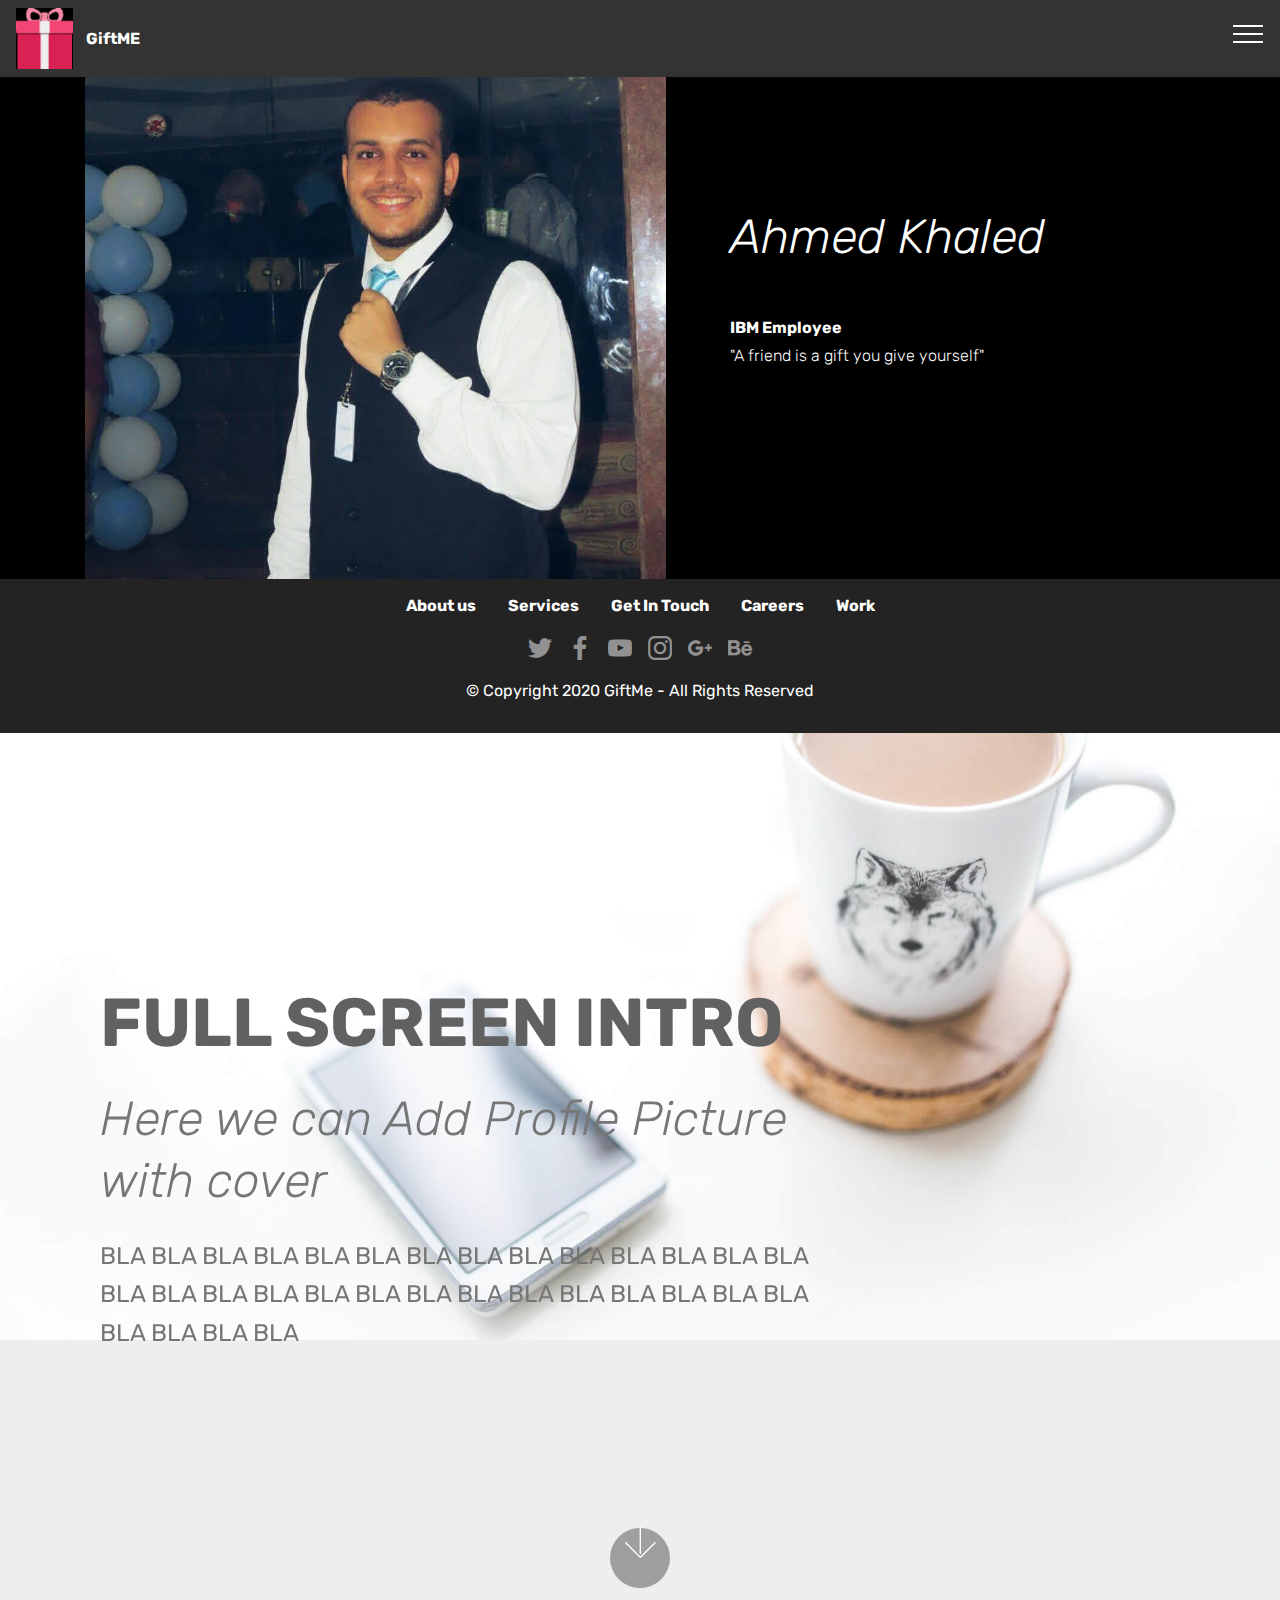
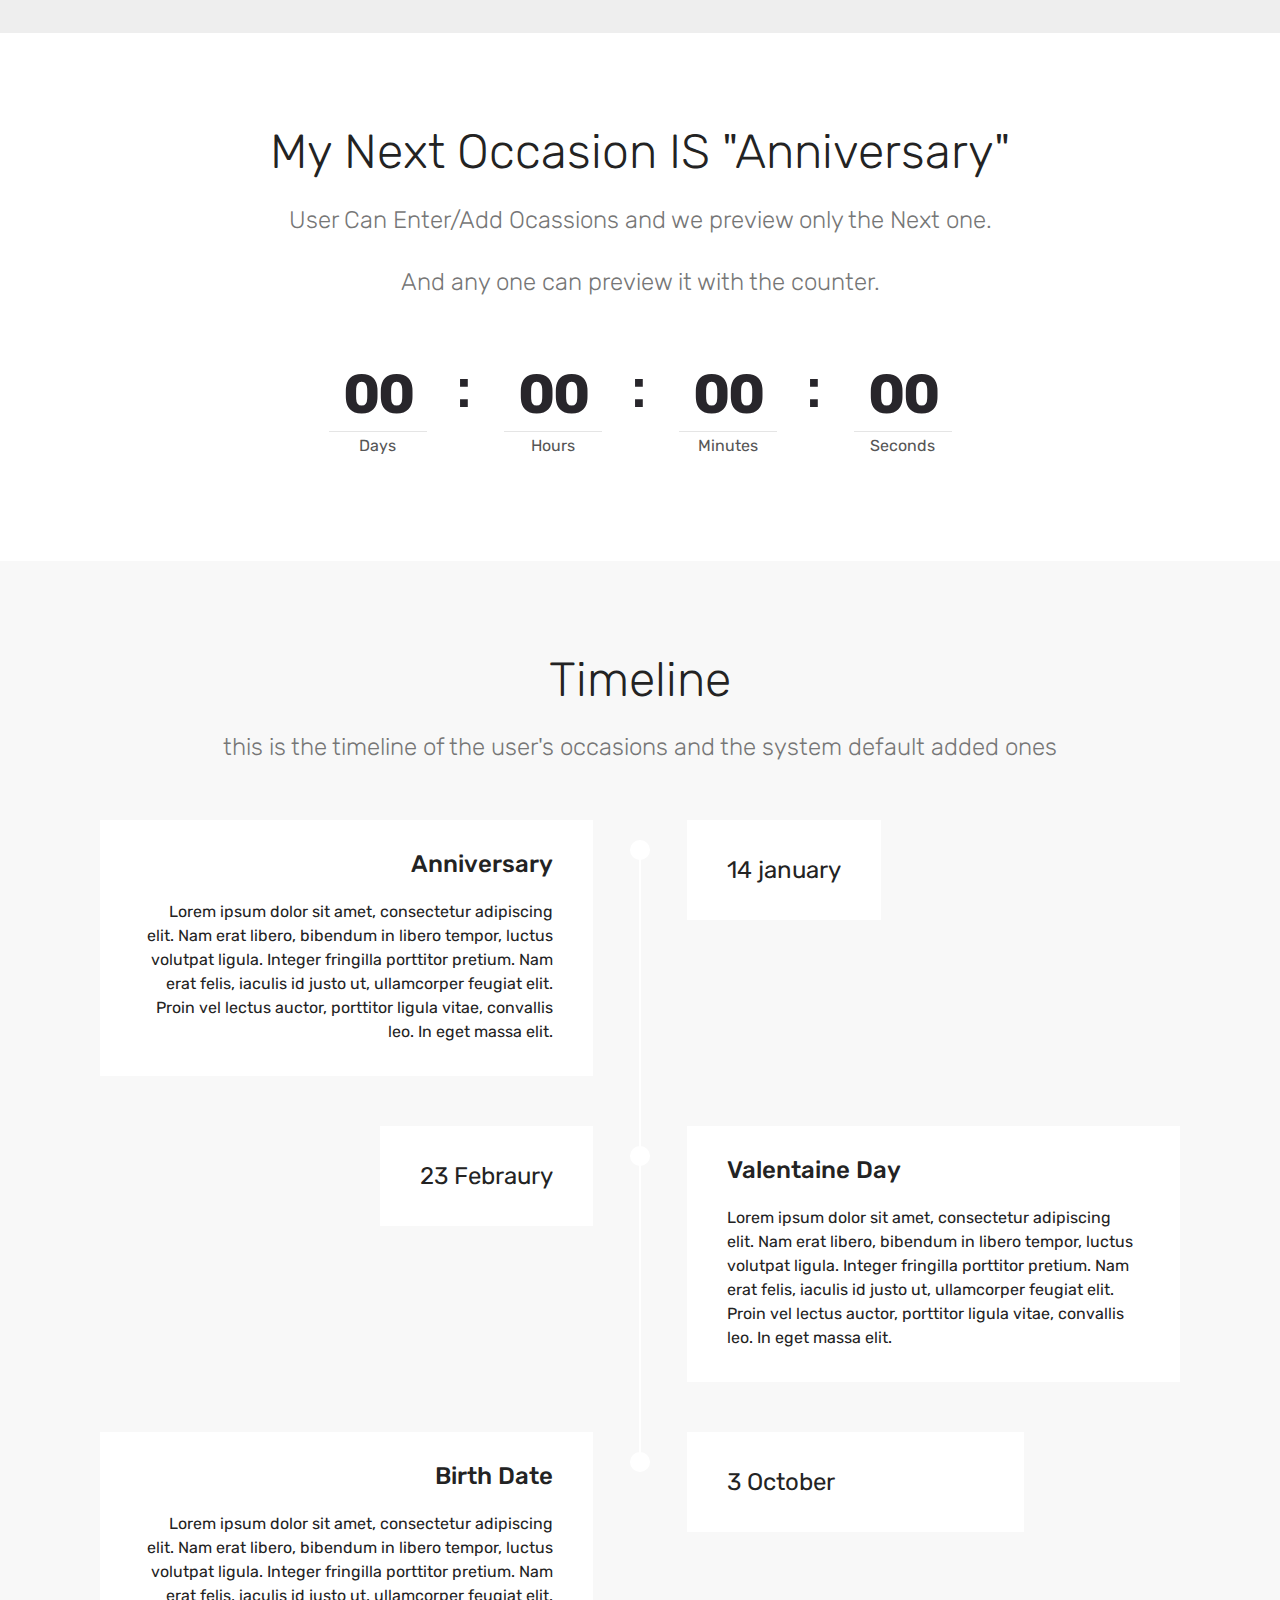
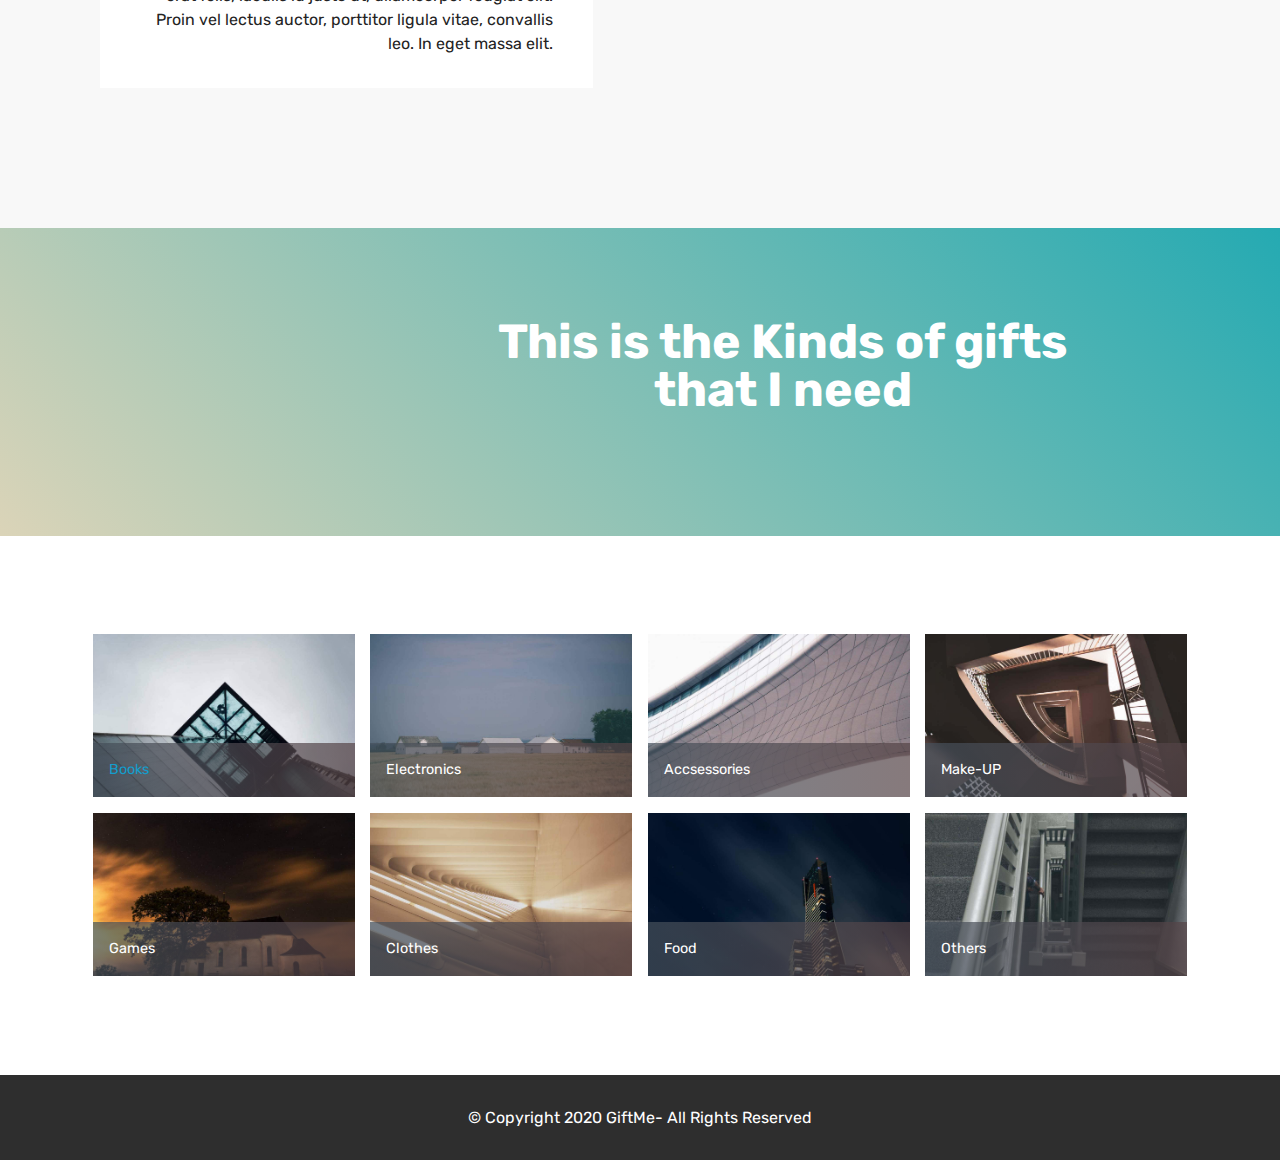
<file: Project Files/index.html>
<!DOCTYPE html>
<html >
<head>
  <!-- -->
  <meta charset="UTF-8">
  <meta http-equiv="X-UA-Compatible" content="IE=edge">
  <meta name="generator" content="Mobirise v4.8.2, mobirise.com">
  <meta name="viewport" content="width=device-width, initial-scale=1, minimum-scale=1">
  <link rel="shortcut icon" href="assets/images/mbr-122x129.jpg" type="image/x-icon">
  <meta name="description" content="">
  <title>Home</title>
  <link rel="stylesheet" href="assets/web/assets/mobirise-icons-bold/mobirise-icons-bold.css">
  <link rel="stylesheet" href="assets/web/assets/mobirise-icons/mobirise-icons.css">
  <link rel="stylesheet" href="assets/tether/tether.min.css">
  <link rel="stylesheet" href="assets/bootstrap/css/bootstrap.min.css">
  <link rel="stylesheet" href="assets/bootstrap/css/bootstrap-grid.min.css">
  <link rel="stylesheet" href="assets/bootstrap/css/bootstrap-reboot.min.css">
  <link rel="stylesheet" href="assets/dropdown/css/style.css">
  <link rel="stylesheet" href="assets/socicon/css/styles.css">
  <link rel="stylesheet" href="assets/theme/css/style.css">
  <link rel="stylesheet" href="assets/gallery/style.css">
  <link rel="stylesheet" href="assets/mobirise/css/mbr-additional.css" type="text/css">
  
  
  
</head>
<body>
  <section class="menu cid-rSv4bDeFHt" once="menu" id="menu1-0">

    

    <nav class="navbar navbar-expand beta-menu navbar-dropdown align-items-center navbar-fixed-top collapsed">
        <button class="navbar-toggler navbar-toggler-right" type="button" data-toggle="collapse" data-target="#navbarSupportedContent" aria-controls="navbarSupportedContent" aria-expanded="false" aria-label="Toggle navigation">
            <div class="hamburger">
                <span></span>
                <span></span>
                <span></span>
                <span></span>
            </div>
        </button>
        <div class="menu-logo">
            <div class="navbar-brand">
                <span class="navbar-logo">
                    <a href="#">
                         <img src="assets/images/mbr-122x129.jpg" alt="Mobirise" title="" style="height: 3.8rem;">
                    </a>
                </span>
                <span class="navbar-caption-wrap"><a class="navbar-caption text-white display-4" href="#">
                        GiftME</a></span>
            </div>
        </div>
        <div class="collapse navbar-collapse" id="navbarSupportedContent">
            <ul class="navbar-nav nav-dropdown nav-right" data-app-modern-menu="true"><li class="nav-item">
                    <a class="nav-link link text-white display-4" href="#"><span class="mbrib-gift mbr-iconfont mbr-iconfont-btn">&nbsp;My Gifts</span>
                        </a>
                </li>
                <li class="nav-item">
                    <a class="nav-link link text-white display-4" href="#">
                        <span class="mbri-search mbr-iconfont mbr-iconfont-btn">&nbsp; Explore</span></a>
                </li></ul>
            
        </div>
    </nav>
</section>

<section class="engine"><a href="https://mobiri.se/o">portfolio website templates</a></section><section class="testimonials2 cid-rSvg4EAOmb" id="testimonials2-9">

    

    

    <div class="container">
        <div class="media-container-row">
            <div class="mbr-figure pr-lg-5" style="width: 130%;">
              <img src="assets/images/123-960x956.jpg" alt="" title="">
            </div>
            <div class="media-content px-3 align-self-center mbr-white py-2">
                    <p class="mbr-text testimonial-text mbr-fonts-style display-2">Ahmed Khaled</p>
                    <p class="mbr-author-name pt-4 mb-2 mbr-fonts-style display-7">IBM Employee</p>
                    <p class="mbr-author-desc mbr-fonts-style display-4">
                       "A friend is a gift you give yourself"</p>
            </div>
        </div>
    </div>
</section>

<section once="" class="cid-rSvhtQy17T" id="footer7-a">

    

    

    <div class="container">
        <div class="media-container-row align-center mbr-white">
            <div class="row row-links">
                <ul class="foot-menu">
                    
                    
                    
                    
                    
                <li class="foot-menu-item mbr-fonts-style display-7">
                        <a class="text-white mbr-bold" href="#" target="_blank">About us</a>
                    </li><li class="foot-menu-item mbr-fonts-style display-7">
                        <a class="text-white mbr-bold" href="#" target="_blank">Services</a>
                    </li><li class="foot-menu-item mbr-fonts-style display-7">
                        <a class="text-white mbr-bold" href="#" target="_blank">Get In Touch</a>
                    </li><li class="foot-menu-item mbr-fonts-style display-7">
                        <a class="text-white mbr-bold" href="#" target="_blank">Careers</a>
                    </li><li class="foot-menu-item mbr-fonts-style display-7">
                        <a class="text-white mbr-bold" href="#" target="_blank">Work</a>
                    </li></ul>
            </div>
            <div class="row social-row">
                <div class="social-list align-right pb-2">
                    
                    
                    
                    
                    
                    
                <div class="soc-item">
                        <a href="https://twitter.com/mobirise" target="_blank">
                            <span class="socicon-twitter socicon mbr-iconfont mbr-iconfont-social"></span>
                        </a>
                    </div><div class="soc-item">
                        <a href="https://www.facebook.com/pages/Mobirise/1616226671953247" target="_blank">
                            <span class="socicon-facebook socicon mbr-iconfont mbr-iconfont-social"></span>
                        </a>
                    </div><div class="soc-item">
                        <a href="https://www.youtube.com/c/mobirise" target="_blank">
                            <span class="socicon-youtube socicon mbr-iconfont mbr-iconfont-social"></span>
                        </a>
                    </div><div class="soc-item">
                        <a href="https://instagram.com/mobirise" target="_blank">
                            <span class="socicon-instagram socicon mbr-iconfont mbr-iconfont-social"></span>
                        </a>
                    </div><div class="soc-item">
                        <a href="https://plus.google.com/u/0/+Mobirise" target="_blank">
                            <span class="socicon-googleplus socicon mbr-iconfont mbr-iconfont-social"></span>
                        </a>
                    </div><div class="soc-item">
                        <a href="https://www.behance.net/Mobirise" target="_blank">
                            <span class="socicon-behance socicon mbr-iconfont mbr-iconfont-social"></span>
                        </a>
                    </div></div>
            </div>
            <div class="row row-copirayt">
                <p class="mbr-text mb-0 mbr-fonts-style mbr-white align-center display-7">
                    © Copyright 2020 GiftMe - All Rights Reserved
                </p>
            </div>
        </div>
    </div>
</section>

<section class="header9 cid-rSv9wS2Zfw mbr-fullscreen mbr-parallax-background" id="header9-3">

    

    

    <div class="container">
        <div class="media-container-column mbr-white col-md-8">
            <h1 class="mbr-section-title align-left mbr-bold pb-3 mbr-fonts-style display-1">
                FULL SCREEN INTRO
            </h1>
            <h3 class="mbr-section-subtitle align-left mbr-light pb-3 mbr-fonts-style display-2">
                Here we can Add Profile Picture with cover</h3>
            <p class="mbr-text align-left pb-3 mbr-fonts-style display-5"> BLA BLA BLA BLA BLA BLA BLA BLA BLA BLA BLA BLA BLA BLA BLA BLA BLA BLA BLA BLA BLA BLA BLA BLA BLA BLA BLA BLA BLA BLA BLA BLA</p>
            
        </div>
    </div>

    <div class="mbr-arrow hidden-sm-down" aria-hidden="true">
        <a href="#next">
            <i class="mbri-down mbr-iconfont"></i>
        </a>
    </div>
</section>

<section class="countdown1 cid-rSv995d4Az" id="countdown1-2">
    
    
    
    <div class="container ">
        <h2 class="mbr-section-title pb-3 align-center mbr-fonts-style display-2">
            My Next Occasion IS "Anniversary"</h2>
        <h3 class="mbr-section-subtitle align-center mbr-fonts-style display-5">User Can Enter/Add Ocassions and we preview only the Next one.<br><br>And any one can preview it with the counter.</h3>
        
    </div>
    <div class="container countdown-cont align-center">
        <div class="daysCountdown" title="Days"></div>
        <div class="hoursCountdown" title="Hours"></div> 
        <div class="minutesCountdown" title="Minutes"></div> 
        <div class="secondsCountdown" title="Seconds"></div>
        <div class="countdown pt-5 mt-2" data-due-date="2018/01/01"> 
        </div>
    </div>
</section>

<section class="timeline1 cid-rSvdoS6U2I" id="timeline1-6">

    

    

    <div class="container align-center">
        <h2 class="mbr-section-title pb-3 mbr-fonts-style display-2">
            Timeline
        </h2>
        <h3 class="mbr-section-subtitle pb-5 mbr-fonts-style display-5">
            this is the timeline of the user's occasions and the system default added ones</h3>

        <div class="container timelines-container" mbri-timelines="">
            <div class="row timeline-element reverse separline">      
                 <div class="timeline-date-panel col-xs-12 col-md-6  align-left">         
                    <div class="time-line-date-content">
                        <p class="mbr-timeline-date mbr-fonts-style display-5">
                            14 january</p>
                    </div>
                </div>
           <span class="iconBackground"></span>
            <div class="col-xs-12 col-md-6 align-right">
                <div class="timeline-text-content">
                    <h4 class="mbr-timeline-title pb-3 mbr-fonts-style display-5">
                        Anniversary</h4>
                    <p class="mbr-timeline-text mbr-fonts-style display-7">
                        Lorem ipsum dolor sit amet, consectetur adipiscing elit. Nam erat libero, bibendum in libero tempor, luctus volutpat ligula. Integer fringilla porttitor pretium. Nam erat felis, iaculis id justo ut, ullamcorper feugiat elit. Proin vel lectus auctor, porttitor ligula vitae, convallis leo. In eget massa elit.
                    </p>
                 </div>
            </div>
            </div>

            <div class="row timeline-element  separline">
                <div class="timeline-date-panel col-xs-12 col-md-6 align-right">
                    <div class="time-line-date-content">
                        <p class="mbr-timeline-date mbr-fonts-style display-5">
                            23 Febraury</p>
                    </div>
                </div>
                <span class="iconBackground"></span>
                <div class="col-xs-12 col-md-6 align-left ">
                    <div class="timeline-text-content">
                        <h4 class="mbr-timeline-title pb-3 mbr-fonts-style display-5">
                            Valentaine Day</h4>
                        <p class="mbr-timeline-text mbr-fonts-style display-7">
                            Lorem ipsum dolor sit amet, consectetur adipiscing elit. Nam erat libero, bibendum in libero tempor, luctus volutpat ligula. Integer fringilla porttitor pretium. Nam erat felis, iaculis id justo ut, ullamcorper feugiat elit. Proin vel lectus auctor, porttitor ligula vitae, convallis leo. In eget massa elit.
                        </p>
                    </div>
                </div>
            </div> 


            <div class="row timeline-element reverse">
                <div class="timeline-date-panel col-xs-12 col-md-6  align-left">
                    <div class="time-line-date-content">
                        <p class="mbr-timeline-date mbr-fonts-style display-5">
                            3 October &nbsp; &nbsp; &nbsp; &nbsp; &nbsp; &nbsp; &nbsp; &nbsp; &nbsp; &nbsp; &nbsp; &nbsp;&nbsp;</p>
                    </div>
                </div>
                <span class="iconBackground"></span>
                <div class="col-xs-12 col-md-6 align-right">
                    <div class="timeline-text-content">
                        <h4 class="mbr-timeline-title pb-3 mbr-fonts-style display-5">Birth Date</h4>      
                        <p class="mbr-timeline-text mbr-fonts-style display-7">
                            Lorem ipsum dolor sit amet, consectetur adipiscing elit. Nam erat libero, bibendum in libero tempor, luctus volutpat ligula. Integer fringilla porttitor pretium. Nam erat felis, iaculis id justo ut, ullamcorper feugiat elit. Proin vel lectus auctor, porttitor ligula vitae, convallis leo. In eget massa elit.
                        </p>
                    </div>
                </div>
            </div>

            


            


            

            

            

            

            

            

            
        </div>
    </div>
</section>

<section class="mbr-section info2 cid-rSvfaFluDG" id="info2-7">

    

    

    <div class="container">
        <div class="row main justify-content-center">
            <div class="media-container-column col-12 col-lg-3 col-md-4">
                
            </div>
            <div class="media-container-column title col-12 col-lg-7 col-md-6">
                <h2 class="align-right mbr-bold mbr-white pb-3 mbr-fonts-style display-2">This is the Kinds of gifts that I need</h2>
                <h3 class="mbr-section-subtitle align-right mbr-light mbr-white mbr-fonts-style display-5"></h3>
            </div>
        </div>
    </div>
</section>

<section class="mbr-gallery mbr-slider-carousel cid-rSvavQbbnI" id="gallery1-4">

    

    <div class="container">
        <div><!-- Filter --><!-- Gallery --><div class="mbr-gallery-row"><div class="mbr-gallery-layout-default"><div><div><div class="mbr-gallery-item mbr-gallery-item--p1" data-video-url="false" data-tags="Awesome"><div href="#lb-gallery1-4" data-slide-to="0" data-toggle="modal"><img src="assets/images/gallery00.jpg" alt="" title=""><span class="icon-focus"></span><span class="mbr-gallery-title mbr-fonts-style display-7"><a href="page1.html">Books</a></span></div></div><div class="mbr-gallery-item mbr-gallery-item--p1" data-video-url="false" data-tags="Responsive"><div href="#lb-gallery1-4" data-slide-to="1" data-toggle="modal"><img src="assets/images/gallery01.jpg" alt="" title=""><span class="icon-focus"></span><span class="mbr-gallery-title mbr-fonts-style display-7">Electronics</span></div></div><div class="mbr-gallery-item mbr-gallery-item--p1" data-video-url="false" data-tags="Creative"><div href="#lb-gallery1-4" data-slide-to="2" data-toggle="modal"><img src="assets/images/gallery02.jpg" alt="" title=""><span class="icon-focus"></span><span class="mbr-gallery-title mbr-fonts-style display-7">Accsessories</span></div></div><div class="mbr-gallery-item mbr-gallery-item--p1" data-video-url="false" data-tags="Animated"><div href="#lb-gallery1-4" data-slide-to="3" data-toggle="modal"><img src="assets/images/gallery03.jpg" alt="" title=""><span class="icon-focus"></span><span class="mbr-gallery-title mbr-fonts-style display-7">Make-UP</span></div></div><div class="mbr-gallery-item mbr-gallery-item--p1" data-video-url="false" data-tags="Awesome"><div href="#lb-gallery1-4" data-slide-to="4" data-toggle="modal"><img src="assets/images/gallery04.jpg" alt="" title=""><span class="icon-focus"></span><span class="mbr-gallery-title mbr-fonts-style display-7">Games</span></div></div><div class="mbr-gallery-item mbr-gallery-item--p1" data-video-url="false" data-tags="Awesome"><div href="#lb-gallery1-4" data-slide-to="5" data-toggle="modal"><img src="assets/images/gallery05.jpg" alt="" title=""><span class="icon-focus"></span><span class="mbr-gallery-title mbr-fonts-style display-7">Clothes</span></div></div><div class="mbr-gallery-item mbr-gallery-item--p1" data-video-url="false" data-tags="Responsive"><div href="#lb-gallery1-4" data-slide-to="6" data-toggle="modal"><img src="assets/images/gallery06.jpg" alt="" title=""><span class="icon-focus"></span><span class="mbr-gallery-title mbr-fonts-style display-7">Food</span></div></div><div class="mbr-gallery-item mbr-gallery-item--p1" data-video-url="false" data-tags="Animated"><div href="#lb-gallery1-4" data-slide-to="7" data-toggle="modal"><img src="assets/images/gallery07.jpg" alt="" title=""><span class="icon-focus"></span><span class="mbr-gallery-title mbr-fonts-style display-7">Others</span></div></div></div></div><div class="clearfix"></div></div></div><!-- Lightbox --><div data-app-prevent-settings="" class="mbr-slider modal fade carousel slide" tabindex="-1" data-keyboard="true" data-interval="false" id="lb-gallery1-4"><div class="modal-dialog"><div class="modal-content"><div class="modal-body"><div class="carousel-inner"><div class="carousel-item active"><img src="assets/images/gallery00.jpg" alt="" title=""></div><div class="carousel-item"><img src="assets/images/gallery01.jpg" alt="" title=""></div><div class="carousel-item"><img src="assets/images/gallery02.jpg" alt="" title=""></div><div class="carousel-item"><img src="assets/images/gallery03.jpg" alt="" title=""></div><div class="carousel-item"><img src="assets/images/gallery04.jpg" alt="" title=""></div><div class="carousel-item"><img src="assets/images/gallery05.jpg" alt="" title=""></div><div class="carousel-item"><img src="assets/images/gallery06.jpg" alt="" title=""></div><div class="carousel-item"><img src="assets/images/gallery07.jpg" alt="" title=""></div></div><a class="carousel-control carousel-control-prev" role="button" data-slide="prev" href="#lb-gallery1-4"><span class="mbri-left mbr-iconfont" aria-hidden="true"></span><span class="sr-only">Previous</span></a><a class="carousel-control carousel-control-next" role="button" data-slide="next" href="#lb-gallery1-4"><span class="mbri-right mbr-iconfont" aria-hidden="true"></span><span class="sr-only">Next</span></a><a class="close" href="#" role="button" data-dismiss="modal"><span class="sr-only">Close</span></a></div></div></div></div></div>
    </div>

</section>

<section once="" class="cid-rSvhvbM03I" id="footer6-b">

    

    

    <div class="container">
        <div class="media-container-row align-center mbr-white">
            <div class="col-12">
                <p class="mbr-text mb-0 mbr-fonts-style display-7">
                    © Copyright 2020 GiftMe- All Rights Reserved
                </p>
            </div>
        </div>
    </div>
</section>


  <script src="assets/web/assets/jquery/jquery.min.js"></script>
  <script src="assets/popper/popper.min.js"></script>
  <script src="assets/tether/tether.min.js"></script>
  <script src="assets/bootstrap/js/bootstrap.min.js"></script>
  <script src="assets/dropdown/js/script.min.js"></script>
  <script src="assets/touchswipe/jquery.touch-swipe.min.js"></script>
  <script src="assets/parallax/jarallax.min.js"></script>
  <script src="assets/masonry/masonry.pkgd.min.js"></script>
  <script src="assets/imagesloaded/imagesloaded.pkgd.min.js"></script>
  <script src="assets/bootstrapcarouselswipe/bootstrap-carousel-swipe.js"></script>
  <script src="assets/smoothscroll/smooth-scroll.js"></script>
  <script src="assets/vimeoplayer/jquery.mb.vimeo_player.js"></script>
  <script src="assets/countdown/jquery.countdown.min.js"></script>
  <script src="assets/theme/js/script.js"></script>
  <script src="assets/slidervideo/script.js"></script>
  <script src="assets/gallery/player.min.js"></script>
  <script src="assets/gallery/script.js"></script>
  
  
</body>
</html>
</file>
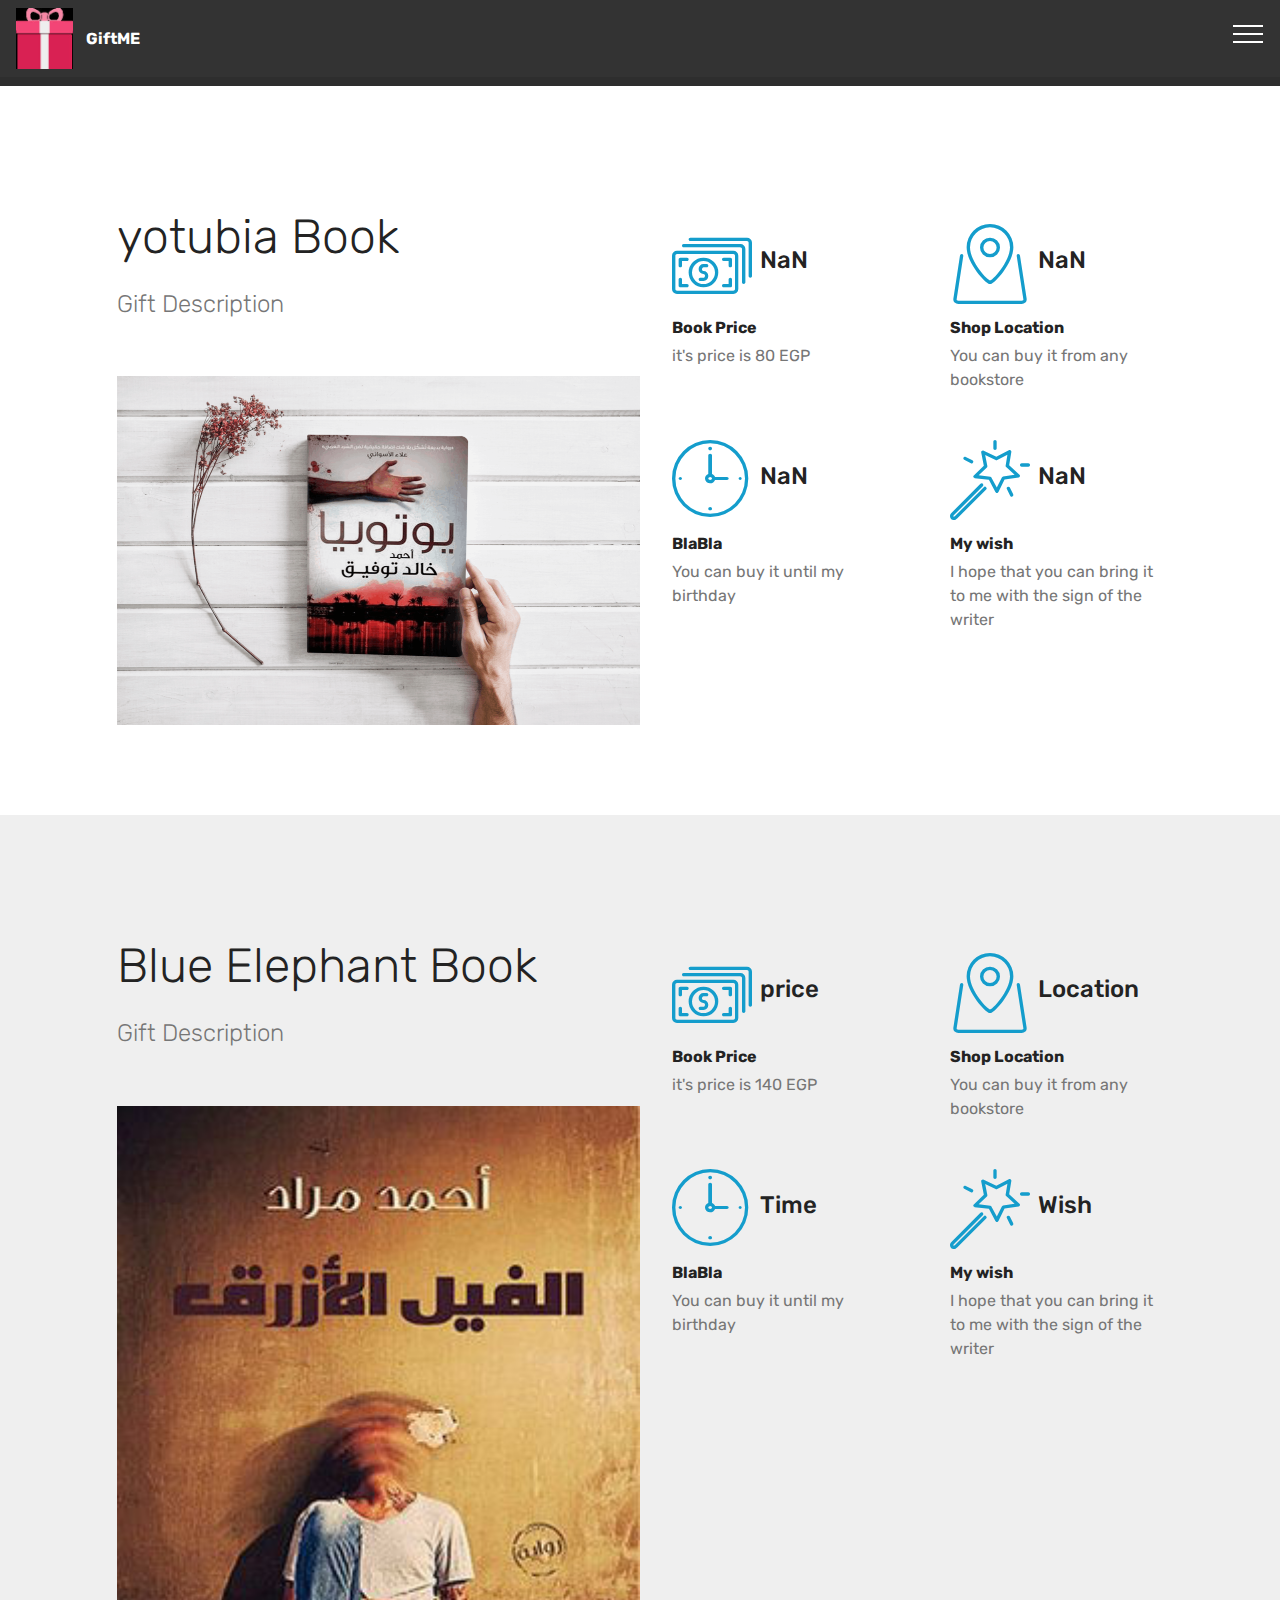
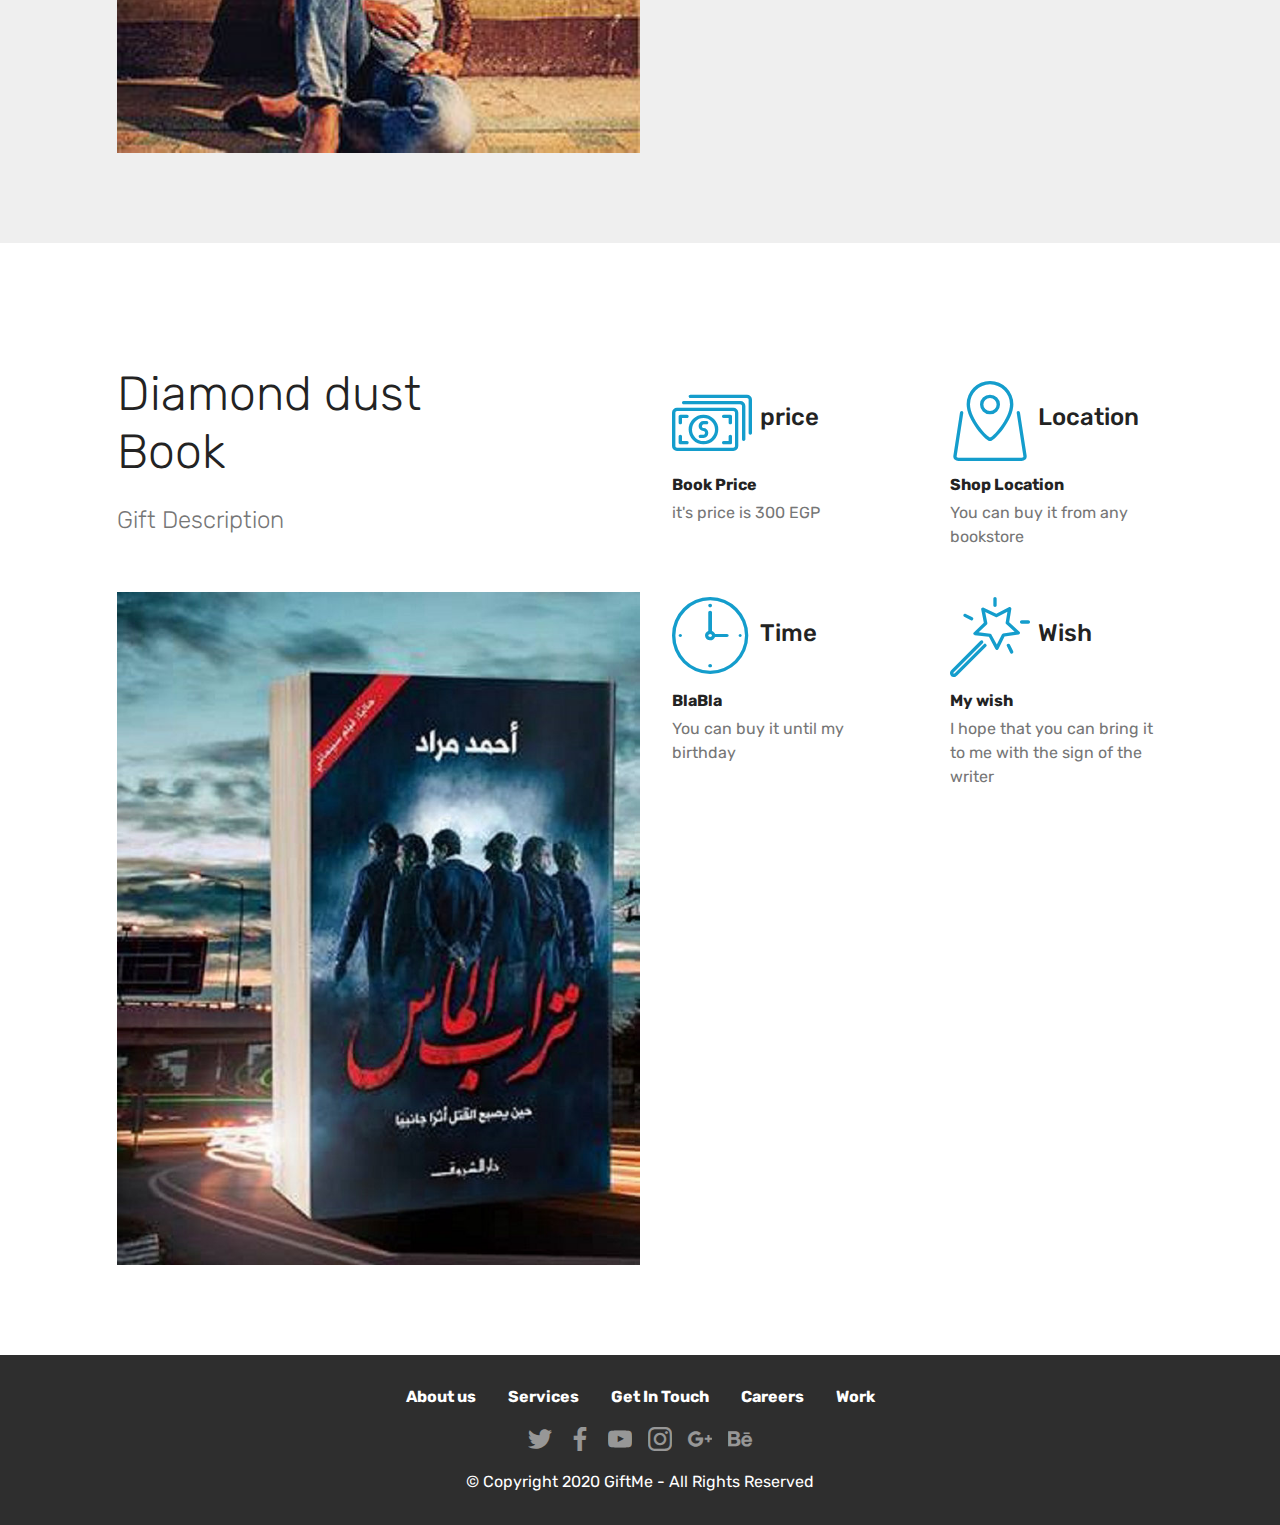
<file: Project Files/page1.html>
<!DOCTYPE html>
<html >
<head>
  <!--  -->
  <meta charset="UTF-8">
  <meta http-equiv="X-UA-Compatible" content="IE=edge">
  <meta name="generator" content="Mobirise v4.8.2, mobirise.com">
  <meta name="viewport" content="width=device-width, initial-scale=1, minimum-scale=1">
  <link rel="shortcut icon" href="assets/images/mbr-122x129.jpg" type="image/x-icon">
  <meta name="description" content="Website Builder Description">
  <title>Book</title>
  <link rel="stylesheet" href="assets/web/assets/mobirise-icons-bold/mobirise-icons-bold.css">
  <link rel="stylesheet" href="assets/web/assets/mobirise-icons/mobirise-icons.css">
  <link rel="stylesheet" href="assets/tether/tether.min.css">
  <link rel="stylesheet" href="assets/bootstrap/css/bootstrap.min.css">
  <link rel="stylesheet" href="assets/bootstrap/css/bootstrap-grid.min.css">
  <link rel="stylesheet" href="assets/bootstrap/css/bootstrap-reboot.min.css">
  <link rel="stylesheet" href="assets/socicon/css/styles.css">
  <link rel="stylesheet" href="assets/dropdown/css/style.css">
  <link rel="stylesheet" href="assets/theme/css/style.css">
  <link rel="stylesheet" href="assets/mobirise/css/mbr-additional.css" type="text/css">
  
  
  
</head>
<body>
  <section class="menu cid-rSv4bDeFHt" once="menu" id="menu1-c">

    

    <nav class="navbar navbar-expand beta-menu navbar-dropdown align-items-center navbar-fixed-top collapsed">
        <button class="navbar-toggler navbar-toggler-right" type="button" data-toggle="collapse" data-target="#navbarSupportedContent" aria-controls="navbarSupportedContent" aria-expanded="false" aria-label="Toggle navigation">
            <div class="hamburger">
                <span></span>
                <span></span>
                <span></span>
                <span></span>
            </div>
        </button>
        <div class="menu-logo">
            <div class="navbar-brand">
                <span class="navbar-logo">
                    <a href="#">
                         <img src="assets/images/mbr-122x129.jpg" alt="Mobirise" title="" style="height: 3.8rem;">
                    </a>
                </span>
                <span class="navbar-caption-wrap"><a class="navbar-caption text-white display-4" href="#">
                        GiftME</a></span>
            </div>
        </div>
        <div class="collapse navbar-collapse" id="navbarSupportedContent">
            <ul class="navbar-nav nav-dropdown nav-right" data-app-modern-menu="true"><li class="nav-item">
                    <a class="nav-link link text-white display-4" href="#"><span class="mbrib-gift mbr-iconfont mbr-iconfont-btn">&nbsp;My Gifts</span>
                        </a>
                </li>
                <li class="nav-item">
                    <a class="nav-link link text-white display-4" href="#">
                        <span class="mbri-search mbr-iconfont mbr-iconfont-btn">&nbsp; Explore</span></a>
                </li></ul>
            
        </div>
    </nav>
</section>

<section class="engine"><a href="https://mobiri.se/r">free bootstrap template</a></section><section once="" class="cid-rSvhvbM03I" id="footer6-e">

    

    

    <div class="container">
        <div class="media-container-row align-center mbr-white">
            <div class="col-12">
                <p class="mbr-text mb-0 mbr-fonts-style display-7">
                    © Copyright 2020 GiftMe- All Rights Reserved
                </p>
            </div>
        </div>
    </div>
</section>

<section class="counters2 counters cid-rSvivpt4MU" id="counters2-f">

    

    

    <div class="container pt-4 mt-2">
        <div class="media-container-row">
            <div class="media-block" style="width: 50%;">
                <h2 class="mbr-section-title pb-3 align-left mbr-fonts-style display-2">
                    yotubia Book</h2>
                <h3 class="mbr-section-subtitle pb-5 align-left mbr-fonts-style display-5">Gift Description</h3>
                <div class="mbr-figure">
                    <img src="assets/images/-1046x697.png" alt="" title="">
                </div>
            </div>
            <div class="cards-block">
                <div class="cards-container">
                    <div class="card px-3 align-left col-12 col-md-6">
                        <div class="panel-item p-3">
                            <div class="card-img pb-3">
                                <span class="mbr-iconfont pr-2 mbri-cash"></span>
                                <h3 class="count py-3 mbr-fonts-style display-5">
                                    price</h3>
                            </div>
                            <div class="card-text">
                                <h4 class="mbr-content-title mbr-bold mbr-fonts-style display-7">
                                    Book Price</h4>
                                <p class="mbr-content-text mbr-fonts-style display-7">
                                    it's price is 80 EGP</p>
                            </div>
                        </div>
                    </div>
                    <div class="card px-3 align-left col-12 col-md-6">
                        <div class="panel-item p-3">
                            <div class="card-img pb-3">
                                <span class="mbr-iconfont pr-2 mbri-map-pin"></span>
                                <h3 class="count py-3 mbr-fonts-style display-5">
                                    Location</h3>
                            </div>
                            <div class="card-text">
                                <h4 class="mbr-content-title mbr-bold mbr-fonts-style display-7">
                                    Shop Location</h4>
                                <p class="mbr-content-text mbr-fonts-style display-7">
                                    You can buy it from any bookstore</p>
                            </div>
                        </div>
                    </div>
                    <div class="card px-3 align-left col-12 col-md-6">
                        <div class="panel-item p-3">
                            <div class="card-img pb-3">
                                <span class="mbr-iconfont pr-2 mbri-clock"></span>
                                <h3 class="count py-3 mbr-fonts-style display-5">
                                    Time</h3>
                            </div>
                            <div class="card-text">
                                <h4 class="mbr-content-title mbr-bold mbr-fonts-style display-7">
                                    BlaBla</h4>
                                <p class="mbr-content-text mbr-fonts-style display-7">You can buy it until my birthday</p>
                            </div>
                        </div>
                    </div>
                    <div class="card px-3 align-left col-12 col-md-6">
                        <div class="panel-item p-3">
                            <div class="card-img pb-3">
                                <span class="mbr-iconfont pr-2 mbri-magic-stick"></span>
                                <h3 class="count py-3 mbr-fonts-style display-5">
                                    Wish</h3>
                            </div>
                            <div class="card-texts">
                                <h4 class="mbr-content-title mbr-bold mbr-fonts-style display-7">
                                    My wish</h4>
                                <p class="mbr-content-text mbr-fonts-style display-7">
                                        I hope that you can bring it to me with the sign of the writer</p>
                            </div>
                        </div>
                    </div>
                </div>
            </div>
        </div>
    </div>
</section>

<section class="counters2 counters cid-rSvlAkVCOU" id="counters2-g">

    

    

    <div class="container pt-4 mt-2">
        <div class="media-container-row">
            <div class="media-block" style="width: 50%;">
                <h2 class="mbr-section-title pb-3 align-left mbr-fonts-style display-2">Blue Elephant Book</h2>
                <h3 class="mbr-section-subtitle pb-5 align-left mbr-fonts-style display-5">Gift Description</h3>
                <div class="mbr-figure">
                    <img src="assets/images/al-feel-al-azraq-260x322.jpg" alt="" title="">
                </div>
            </div>
            <div class="cards-block">
                <div class="cards-container">
                    <div class="card px-3 align-left col-12 col-md-6">
                        <div class="panel-item p-3">
                            <div class="card-img pb-3">
                                <span class="mbr-iconfont pr-2 mbri-cash"></span>
                                <h3 class="count py-3 mbr-fonts-style display-5">
                                    price</h3>
                            </div>
                            <div class="card-text">
                                <h4 class="mbr-content-title mbr-bold mbr-fonts-style display-7">
                                    Book Price</h4>
                                <p class="mbr-content-text mbr-fonts-style display-7">
                                    it's price is 140 EGP</p>
                            </div>
                        </div>
                    </div>
                    <div class="card px-3 align-left col-12 col-md-6">
                        <div class="panel-item p-3">
                            <div class="card-img pb-3">
                                <span class="mbr-iconfont pr-2 mbri-map-pin"></span>
                                <h3 class="count py-3 mbr-fonts-style display-5">
                                    Location</h3>
                            </div>
                            <div class="card-text">
                                <h4 class="mbr-content-title mbr-bold mbr-fonts-style display-7">
                                    Shop Location</h4>
                                <p class="mbr-content-text mbr-fonts-style display-7">
                                    You can buy it from any bookstore</p>
                            </div>
                        </div>
                    </div>
                    <div class="card px-3 align-left col-12 col-md-6">
                        <div class="panel-item p-3">
                            <div class="card-img pb-3">
                                <span class="mbr-iconfont pr-2 mbri-clock"></span>
                                <h3 class="count py-3 mbr-fonts-style display-5">
                                    Time</h3>
                            </div>
                            <div class="card-text">
                                <h4 class="mbr-content-title mbr-bold mbr-fonts-style display-7">
                                    BlaBla</h4>
                                <p class="mbr-content-text mbr-fonts-style display-7">You can buy it until my birthday</p>
                            </div>
                        </div>
                    </div>
                    <div class="card px-3 align-left col-12 col-md-6">
                        <div class="panel-item p-3">
                            <div class="card-img pb-3">
                                <span class="mbr-iconfont pr-2 mbri-magic-stick"></span>
                                <h3 class="count py-3 mbr-fonts-style display-5">
                                    Wish</h3>
                            </div>
                            <div class="card-texts">
                                <h4 class="mbr-content-title mbr-bold mbr-fonts-style display-7">
                                    My wish</h4>
                                <p class="mbr-content-text mbr-fonts-style display-7">
                                        I hope that you can bring it to me with the sign of the writer</p>
                            </div>
                        </div>
                    </div>
                </div>
            </div>
        </div>
    </div>
</section>

<section class="counters2 counters cid-rSvmu8Pgqi" id="counters2-h">

    

    

    <div class="container pt-4 mt-2">
        <div class="media-container-row">
            <div class="media-block" style="width: 50%;">
                <h2 class="mbr-section-title pb-3 align-left mbr-fonts-style display-2">Diamond dust
<div>Book</div></h2>
                <h3 class="mbr-section-subtitle pb-5 align-left mbr-fonts-style display-5">Gift Description</h3>
                <div class="mbr-figure">
                    <img src="assets/images/-700x901.jpg" alt="" title="">
                </div>
            </div>
            <div class="cards-block">
                <div class="cards-container">
                    <div class="card px-3 align-left col-12 col-md-6">
                        <div class="panel-item p-3">
                            <div class="card-img pb-3">
                                <span class="mbr-iconfont pr-2 mbri-cash"></span>
                                <h3 class="count py-3 mbr-fonts-style display-5">
                                    price</h3>
                            </div>
                            <div class="card-text">
                                <h4 class="mbr-content-title mbr-bold mbr-fonts-style display-7">
                                    Book Price</h4>
                                <p class="mbr-content-text mbr-fonts-style display-7">
                                    it's price is 300 EGP</p>
                            </div>
                        </div>
                    </div>
                    <div class="card px-3 align-left col-12 col-md-6">
                        <div class="panel-item p-3">
                            <div class="card-img pb-3">
                                <span class="mbr-iconfont pr-2 mbri-map-pin"></span>
                                <h3 class="count py-3 mbr-fonts-style display-5">
                                    Location</h3>
                            </div>
                            <div class="card-text">
                                <h4 class="mbr-content-title mbr-bold mbr-fonts-style display-7">
                                    Shop Location</h4>
                                <p class="mbr-content-text mbr-fonts-style display-7">
                                    You can buy it from any bookstore</p>
                            </div>
                        </div>
                    </div>
                    <div class="card px-3 align-left col-12 col-md-6">
                        <div class="panel-item p-3">
                            <div class="card-img pb-3">
                                <span class="mbr-iconfont pr-2 mbri-clock"></span>
                                <h3 class="count py-3 mbr-fonts-style display-5">
                                    Time</h3>
                            </div>
                            <div class="card-text">
                                <h4 class="mbr-content-title mbr-bold mbr-fonts-style display-7">
                                    BlaBla</h4>
                                <p class="mbr-content-text mbr-fonts-style display-7">You can buy it until my birthday</p>
                            </div>
                        </div>
                    </div>
                    <div class="card px-3 align-left col-12 col-md-6">
                        <div class="panel-item p-3">
                            <div class="card-img pb-3">
                                <span class="mbr-iconfont pr-2 mbri-magic-stick"></span>
                                <h3 class="count py-3 mbr-fonts-style display-5">
                                    Wish</h3>
                            </div>
                            <div class="card-texts">
                                <h4 class="mbr-content-title mbr-bold mbr-fonts-style display-7">
                                    My wish</h4>
                                <p class="mbr-content-text mbr-fonts-style display-7">
                                        I hope that you can bring it to me with the sign of the writer</p>
                            </div>
                        </div>
                    </div>
                </div>
            </div>
        </div>
    </div>
</section>

<section once="" class="cid-rSvnX26m8p" id="footer7-j">

    

    

    <div class="container">
        <div class="media-container-row align-center mbr-white">
            <div class="row row-links">
                <ul class="foot-menu">
                    
                    
                    
                    
                    
                <li class="foot-menu-item mbr-fonts-style display-7">
                        <a class="text-white mbr-bold" href="#" target="_blank">About us</a>
                    </li><li class="foot-menu-item mbr-fonts-style display-7">
                        <a class="text-white mbr-bold" href="#" target="_blank">Services</a>
                    </li><li class="foot-menu-item mbr-fonts-style display-7">
                        <a class="text-white mbr-bold" href="#" target="_blank">Get In Touch</a>
                    </li><li class="foot-menu-item mbr-fonts-style display-7">
                        <a class="text-white mbr-bold" href="#" target="_blank">Careers</a>
                    </li><li class="foot-menu-item mbr-fonts-style display-7">
                        <a class="text-white mbr-bold" href="#" target="_blank">Work</a>
                    </li></ul>
            </div>
            <div class="row social-row">
                <div class="social-list align-right pb-2">
                    
                    
                    
                    
                    
                    
                <div class="soc-item">
                        <a href="https://twitter.com/mobirise" target="_blank">
                            <span class="socicon-twitter socicon mbr-iconfont mbr-iconfont-social"></span>
                        </a>
                    </div><div class="soc-item">
                        <a href="https://www.facebook.com/pages/Mobirise/1616226671953247" target="_blank">
                            <span class="socicon-facebook socicon mbr-iconfont mbr-iconfont-social"></span>
                        </a>
                    </div><div class="soc-item">
                        <a href="https://www.youtube.com/c/mobirise" target="_blank">
                            <span class="socicon-youtube socicon mbr-iconfont mbr-iconfont-social"></span>
                        </a>
                    </div><div class="soc-item">
                        <a href="https://instagram.com/mobirise" target="_blank">
                            <span class="socicon-instagram socicon mbr-iconfont mbr-iconfont-social"></span>
                        </a>
                    </div><div class="soc-item">
                        <a href="https://plus.google.com/u/0/+Mobirise" target="_blank">
                            <span class="socicon-googleplus socicon mbr-iconfont mbr-iconfont-social"></span>
                        </a>
                    </div><div class="soc-item">
                        <a href="https://www.behance.net/Mobirise" target="_blank">
                            <span class="socicon-behance socicon mbr-iconfont mbr-iconfont-social"></span>
                        </a>
                    </div></div>
            </div>
            <div class="row row-copirayt">
                <p class="mbr-text mb-0 mbr-fonts-style mbr-white align-center display-7">
                    © Copyright 2020 GiftMe - All Rights Reserved
                </p>
            </div>
        </div>
    </div>
</section>


  <script src="assets/web/assets/jquery/jquery.min.js"></script>
  <script src="assets/popper/popper.min.js"></script>
  <script src="assets/tether/tether.min.js"></script>
  <script src="assets/bootstrap/js/bootstrap.min.js"></script>
  <script src="assets/touchswipe/jquery.touch-swipe.min.js"></script>
  <script src="assets/viewportchecker/jquery.viewportchecker.js"></script>
  <script src="assets/smoothscroll/smooth-scroll.js"></script>
  <script src="assets/dropdown/js/script.min.js"></script>
  <script src="assets/theme/js/script.js"></script>
  
  
</body>
</html>
</file>
<file: Project Files/assets/web/assets/mobirise-icons-bold/mobirise-icons-bold.css>
@font-face {
  font-family: 'mobirise-icons-bold';
  src:  url('mobirise-icons-bold.eot?m1l4yr');
  src:  url('mobirise-icons-bold.eot?m1l4yr#iefix') format('embedded-opentype'),
    url('mobirise-icons-bold.ttf?m1l4yr') format('truetype'),
    url('mobirise-icons-bold.woff?m1l4yr') format('woff'),
    url('mobirise-icons-bold.svg?m1l4yr#mobirise-icons-bold') format('svg');
  font-weight: normal;
  font-style: normal;
}

[class^="mbrib-"], [class*="mbrib-"] {
  /* use !important to prevent issues with browser extensions that change fonts */
  font-family: 'mobirise-icons-bold' !important;
  speak: none;
  font-style: normal;
  font-weight: normal;
  font-variant: normal;
  text-transform: none;
  line-height: 1;

  /* Better Font Rendering =========== */
  -webkit-font-smoothing: antialiased;
  -moz-osx-font-smoothing: grayscale;
}

.mbrib-add-submenu:before {
  content: "\e900";
}
.mbrib-alert:before {
  content: "\e901";
}
.mbrib-align-center:before {
  content: "\e902";
}
.mbrib-align-justify:before {
  content: "\e903";
}
.mbrib-align-left:before {
  content: "\e904";
}
.mbrib-align-right:before {
  content: "\e905";
}
.mbrib-android:before {
  content: "\e906";
}
.mbrib-apple:before {
  content: "\e907";
}
.mbrib-arrow-down:before {
  content: "\e908";
}
.mbrib-arrow-next:before {
  content: "\e909";
}
.mbrib-arrow-prev:before {
  content: "\e90a";
}
.mbrib-arrow-up:before {
  content: "\e90b";
}
.mbrib-bold:before {
  content: "\e90c";
}
.mbrib-bookmark:before {
  content: "\e90d";
}
.mbrib-bootstrap:before {
  content: "\e90e";
}
.mbrib-briefcase:before {
  content: "\e90f";
}
.mbrib-browse:before {
  content: "\e910";
}
.mbrib-bulleted-list:before {
  content: "\e911";
}
.mbrib-calendar:before {
  content: "\e912";
}
.mbrib-camera:before {
  content: "\e913";
}
.mbrib-cart-add:before {
  content: "\e914";
}
.mbrib-cart-full:before {
  content: "\e915";
}
.mbrib-cash:before {
  content: "\e916";
}
.mbrib-change-style:before {
  content: "\e917";
}
.mbrib-chat:before {
  content: "\e918";
}
.mbrib-clock:before {
  content: "\e919";
}
.mbrib-close:before {
  content: "\e91a";
}
.mbrib-cloud:before {
  content: "\e91b";
}
.mbrib-code:before {
  content: "\e91c";
}
.mbrib-contact-form:before {
  content: "\e91d";
}
.mbrib-credit-card:before {
  content: "\e91e";
}
.mbrib-cursor-click:before {
  content: "\e91f";
}
.mbrib-cust-feedback:before {
  content: "\e920";
}
.mbrib-database:before {
  content: "\e921";
}
.mbrib-delivery:before {
  content: "\e922";
}
.mbrib-desktop:before {
  content: "\e923";
}
.mbrib-devices:before {
  content: "\e924";
}
.mbrib-down:before {
  content: "\e925";
}
.mbrib-download:before {
  content: "\e926";
}
.mbrib-drag-n-drop:before {
  content: "\e927";
}
.mbrib-drag-n-drop2:before {
  content: "\e928";
}
.mbrib-edit:before {
  content: "\e929";
}
.mbrib-edit2:before {
  content: "\e92a";
}
.mbrib-error:before {
  content: "\e92b";
}
.mbrib-extension:before {
  content: "\e92c";
}
.mbrib-features:before {
  content: "\e92d";
}
.mbrib-file:before {
  content: "\e92e";
}
.mbrib-flag:before {
  content: "\e92f";
}
.mbrib-folder:before {
  content: "\e930";
}
.mbrib-gift:before {
  content: "\e931";
}
.mbrib-github:before {
  content: "\e932";
}
.mbrib-globe-2:before {
  content: "\e933";
}
.mbrib-globe:before {
  content: "\e934";
}
.mbrib-growing-chart:before {
  content: "\e935";
}
.mbrib-hearth:before {
  content: "\e936";
}
.mbrib-help:before {
  content: "\e937";
}
.mbrib-home:before {
  content: "\e938";
}
.mbrib-hot-cup:before {
  content: "\e939";
}
.mbrib-idea:before {
  content: "\e93a";
}
.mbrib-image-gallery:before {
  content: "\e93b";
}
.mbrib-image-slider:before {
  content: "\e93c";
}
.mbrib-info:before {
  content: "\e93d";
}
.mbrib-italic:before {
  content: "\e93e";
}
.mbrib-key:before {
  content: "\e93f";
}
.mbrib-laptop:before {
  content: "\e940";
}
.mbrib-layers:before {
  content: "\e941";
}
.mbrib-left-right:before {
  content: "\e942";
}
.mbrib-left:before {
  content: "\e943";
}
.mbrib-letter:before {
  content: "\e944";
}
.mbrib-like:before {
  content: "\e945";
}
.mbrib-link:before {
  content: "\e946";
}
.mbrib-lock:before {
  content: "\e947";
}
.mbrib-login:before {
  content: "\e948";
}
.mbrib-logout:before {
  content: "\e949";
}
.mbrib-magic-stick:before {
  content: "\e94a";
}
.mbrib-map-pin:before {
  content: "\e94b";
}
.mbrib-menu:before {
  content: "\e94c";
}
.mbrib-mobile:before {
  content: "\e94d";
}
.mbrib-mobile2:before {
  content: "\e94e";
}
.mbrib-mobirise:before {
  content: "\e94f";
}
.mbrib-more-horizontal:before {
  content: "\e950";
}
.mbrib-more-vertical:before {
  content: "\e951";
}
.mbrib-music:before {
  content: "\e952";
}
.mbrib-new-file:before {
  content: "\e953";
}
.mbrib-numbered-list:before {
  content: "\e954";
}
.mbrib-opened-folder:before {
  content: "\e955";
}
.mbrib-pages:before {
  content: "\e956";
}
.mbrib-paper-plane:before {
  content: "\e957";
}
.mbrib-paperclip:before {
  content: "\e958";
}
.mbrib-photo:before {
  content: "\e959";
}
.mbrib-photos:before {
  content: "\e95a";
}
.mbrib-pin:before {
  content: "\e95b";
}
.mbrib-play:before {
  content: "\e95c";
}
.mbrib-plus:before {
  content: "\e95d";
}
.mbrib-preview:before {
  content: "\e95e";
}
.mbrib-print:before {
  content: "\e95f";
}
.mbrib-protect:before {
  content: "\e960";
}
.mbrib-question:before {
  content: "\e961";
}
.mbrib-quote-left:before {
  content: "\e962";
}
.mbrib-quote-right:before {
  content: "\e963";
}
.mbrib-redo:before {
  content: "\e964";
}
.mbrib-refresh:before {
  content: "\e965";
}
.mbrib-responsive:before {
  content: "\e966";
}
.mbrib-right:before {
  content: "\e967";
}
.mbrib-rocket:before {
  content: "\e968";
}
.mbrib-sad-face:before {
  content: "\e969";
}
.mbrib-sale:before {
  content: "\e96a";
}
.mbrib-save:before {
  content: "\e96b";
}
.mbrib-search:before {
  content: "\e96c";
}
.mbrib-setting:before {
  content: "\e96d";
}
.mbrib-setting2:before {
  content: "\e96e";
}
.mbrib-setting3:before {
  content: "\e96f";
}
.mbrib-share:before {
  content: "\e970";
}
.mbrib-shopping-bag:before {
  content: "\e971";
}
.mbrib-shopping-basket:before {
  content: "\e972";
}
.mbrib-shopping-cart:before {
  content: "\e973";
}
.mbrib-sites:before {
  content: "\e974";
}
.mbrib-smile-face:before {
  content: "\e975";
}
.mbrib-speed:before {
  content: "\e976";
}
.mbrib-star:before {
  content: "\e977";
}
.mbrib-success:before {
  content: "\e978";
}
.mbrib-sun:before {
  content: "\e979";
}
.mbrib-sun2:before {
  content: "\e97a";
}
.mbrib-tablet-vertical:before {
  content: "\e97b";
}
.mbrib-tablet:before {
  content: "\e97c";
}
.mbrib-target:before {
  content: "\e97d";
}
.mbrib-timer:before {
  content: "\e97e";
}
.mbrib-to-ftp:before {
  content: "\e97f";
}
.mbrib-to-local-drive:before {
  content: "\e980";
}
.mbrib-touch-swipe:before {
  content: "\e981";
}
.mbrib-touch:before {
  content: "\e982";
}
.mbrib-trash:before {
  content: "\e983";
}
.mbrib-underline:before {
  content: "\e984";
}
.mbrib-undo:before {
  content: "\e985";
}
.mbrib-unlink:before {
  content: "\e986";
}
.mbrib-unlock:before {
  content: "\e987";
}
.mbrib-up-down:before {
  content: "\e988";
}
.mbrib-up:before {
  content: "\e989";
}
.mbrib-update:before {
  content: "\e98a";
}
.mbrib-upload:before {
  content: "\e98b";
}
.mbrib-user:before {
  content: "\e98c";
}
.mbrib-user2:before {
  content: "\e98d";
}
.mbrib-users:before {
  content: "\e98e";
}
.mbrib-video-play:before {
  content: "\e98f";
}
.mbrib-video:before {
  content: "\e990";
}
.mbrib-watch:before {
  content: "\e991";
}
.mbrib-website-theme:before {
  content: "\e992";
}
.mbrib-wifi:before {
  content: "\e993";
}
.mbrib-windows:before {
  content: "\e994";
}
.mbrib-zoom-out:before {
  content: "\e995";
}
</file>
<file: Project Files/assets/web/assets/mobirise-icons/mobirise-icons.css>
@font-face {
  font-family: 'MobiriseIcons';
  src:  url('mobirise-icons.eot?spat4u');
  src:  url('mobirise-icons.eot?spat4u#iefix') format('embedded-opentype'),
    url('mobirise-icons.ttf?spat4u') format('truetype'),
    url('mobirise-icons.woff?spat4u') format('woff'),
    url('mobirise-icons.svg?spat4u#MobiriseIcons') format('svg');
  font-weight: normal;
  font-style: normal;
}

[class^="mbri-"], [class*=" mbri-"] {
  /* use !important to prevent issues with browser extensions that change fonts */
  font-family: MobiriseIcons !important;
  speak: none;
  font-style: normal;
  font-weight: normal;
  font-variant: normal;
  text-transform: none;
  line-height: 1;

  /* Better Font Rendering =========== */
  -webkit-font-smoothing: antialiased;
  -moz-osx-font-smoothing: grayscale;
}

.mbri-add-submenu:before {
  content: "\e900";
}
.mbri-alert:before {
  content: "\e901";
}
.mbri-align-center:before {
  content: "\e902";
}
.mbri-align-justify:before {
  content: "\e903";
}
.mbri-align-left:before {
  content: "\e904";
}
.mbri-align-right:before {
  content: "\e905";
}
.mbri-android:before {
  content: "\e906";
}
.mbri-apple:before {
  content: "\e907";
}
.mbri-arrow-down:before {
  content: "\e908";
}
.mbri-arrow-next:before {
  content: "\e909";
}
.mbri-arrow-prev:before {
  content: "\e90a";
}
.mbri-arrow-up:before {
  content: "\e90b";
}
.mbri-bold:before {
  content: "\e90c";
}
.mbri-bookmark:before {
  content: "\e90d";
}
.mbri-bootstrap:before {
  content: "\e90e";
}
.mbri-briefcase:before {
  content: "\e90f";
}
.mbri-browse:before {
  content: "\e910";
}
.mbri-bulleted-list:before {
  content: "\e911";
}
.mbri-calendar:before {
  content: "\e912";
}
.mbri-camera:before {
  content: "\e913";
}
.mbri-cart-add:before {
  content: "\e914";
}
.mbri-cart-full:before {
  content: "\e915";
}
.mbri-cash:before {
  content: "\e916";
}
.mbri-change-style:before {
  content: "\e917";
}
.mbri-chat:before {
  content: "\e918";
}
.mbri-clock:before {
  content: "\e919";
}
.mbri-close:before {
  content: "\e91a";
}
.mbri-cloud:before {
  content: "\e91b";
}
.mbri-code:before {
  content: "\e91c";
}
.mbri-contact-form:before {
  content: "\e91d";
}
.mbri-credit-card:before {
  content: "\e91e";
}
.mbri-cursor-click:before {
  content: "\e91f";
}
.mbri-cust-feedback:before {
  content: "\e920";
}
.mbri-database:before {
  content: "\e921";
}
.mbri-delivery:before {
  content: "\e922";
}
.mbri-desktop:before {
  content: "\e923";
}
.mbri-devices:before {
  content: "\e924";
}
.mbri-down:before {
  content: "\e925";
}
.mbri-download:before {
  content: "\e989";
}
.mbri-drag-n-drop:before {
  content: "\e927";
}
.mbri-drag-n-drop2:before {
  content: "\e928";
}
.mbri-edit:before {
  content: "\e929";
}
.mbri-edit2:before {
  content: "\e92a";
}
.mbri-error:before {
  content: "\e92b";
}
.mbri-extension:before {
  content: "\e92c";
}
.mbri-features:before {
  content: "\e92d";
}
.mbri-file:before {
  content: "\e92e";
}
.mbri-flag:before {
  content: "\e92f";
}
.mbri-folder:before {
  content: "\e930";
}
.mbri-gift:before {
  content: "\e931";
}
.mbri-github:before {
  content: "\e932";
}
.mbri-globe:before {
  content: "\e933";
}
.mbri-globe-2:before {
  content: "\e934";
}
.mbri-growing-chart:before {
  content: "\e935";
}
.mbri-hearth:before {
  content: "\e936";
}
.mbri-help:before {
  content: "\e937";
}
.mbri-home:before {
  content: "\e938";
}
.mbri-hot-cup:before {
  content: "\e939";
}
.mbri-idea:before {
  content: "\e93a";
}
.mbri-image-gallery:before {
  content: "\e93b";
}
.mbri-image-slider:before {
  content: "\e93c";
}
.mbri-info:before {
  content: "\e93d";
}
.mbri-italic:before {
  content: "\e93e";
}
.mbri-key:before {
  content: "\e93f";
}
.mbri-laptop:before {
  content: "\e940";
}
.mbri-layers:before {
  content: "\e941";
}
.mbri-left-right:before {
  content: "\e942";
}
.mbri-left:before {
  content: "\e943";
}
.mbri-letter:before {
  content: "\e944";
}
.mbri-like:before {
  content: "\e945";
}
.mbri-link:before {
  content: "\e946";
}
.mbri-lock:before {
  content: "\e947";
}
.mbri-login:before {
  content: "\e948";
}
.mbri-logout:before {
  content: "\e949";
}
.mbri-magic-stick:before {
  content: "\e94a";
}
.mbri-map-pin:before {
  content: "\e94b";
}
.mbri-menu:before {
  content: "\e94c";
}
.mbri-mobile:before {
  content: "\e94d";
}
.mbri-mobile2:before {
  content: "\e94e";
}
.mbri-mobirise:before {
  content: "\e94f";
}
.mbri-more-horizontal:before {
  content: "\e950";
}
.mbri-more-vertical:before {
  content: "\e951";
}
.mbri-music:before {
  content: "\e952";
}
.mbri-new-file:before {
  content: "\e953";
}
.mbri-numbered-list:before {
  content: "\e954";
}
.mbri-opened-folder:before {
  content: "\e955";
}
.mbri-pages:before {
  content: "\e956";
}
.mbri-paper-plane:before {
  content: "\e957";
}
.mbri-paperclip:before {
  content: "\e958";
}
.mbri-photo:before {
  content: "\e959";
}
.mbri-photos:before {
  content: "\e95a";
}
.mbri-pin:before {
  content: "\e95b";
}
.mbri-play:before {
  content: "\e95c";
}
.mbri-plus:before {
  content: "\e95d";
}
.mbri-preview:before {
  content: "\e95e";
}
.mbri-print:before {
  content: "\e95f";
}
.mbri-protect:before {
  content: "\e960";
}
.mbri-question:before {
  content: "\e961";
}
.mbri-quote-left:before {
  content: "\e962";
}
.mbri-quote-right:before {
  content: "\e963";
}
.mbri-refresh:before {
  content: "\e964";
}
.mbri-responsive:before {
  content: "\e965";
}
.mbri-right:before {
  content: "\e966";
}
.mbri-rocket:before {
  content: "\e967";
}
.mbri-sad-face:before {
  content: "\e968";
}
.mbri-sale:before {
  content: "\e969";
}
.mbri-save:before {
  content: "\e96a";
}
.mbri-search:before {
  content: "\e96b";
}
.mbri-setting:before {
  content: "\e96c";
}
.mbri-setting2:before {
  content: "\e96d";
}
.mbri-setting3:before {
  content: "\e96e";
}
.mbri-share:before {
  content: "\e96f";
}
.mbri-shopping-bag:before {
  content: "\e970";
}
.mbri-shopping-basket:before {
  content: "\e971";
}
.mbri-shopping-cart:before {
  content: "\e972";
}
.mbri-sites:before {
  content: "\e973";
}
.mbri-smile-face:before {
  content: "\e974";
}
.mbri-speed:before {
  content: "\e975";
}
.mbri-star:before {
  content: "\e976";
}
.mbri-success:before {
  content: "\e977";
}
.mbri-sun:before {
  content: "\e978";
}
.mbri-sun2:before {
  content: "\e979";
}
.mbri-tablet:before {
  content: "\e97a";
}
.mbri-tablet-vertical:before {
  content: "\e97b";
}
.mbri-target:before {
  content: "\e97c";
}
.mbri-timer:before {
  content: "\e97d";
}
.mbri-to-ftp:before {
  content: "\e97e";
}
.mbri-to-local-drive:before {
  content: "\e97f";
}
.mbri-touch-swipe:before {
  content: "\e980";
}
.mbri-touch:before {
  content: "\e981";
}
.mbri-trash:before {
  content: "\e982";
}
.mbri-underline:before {
  content: "\e983";
}
.mbri-unlink:before {
  content: "\e984";
}
.mbri-unlock:before {
  content: "\e985";
}
.mbri-up-down:before {
  content: "\e986";
}
.mbri-up:before {
  content: "\e987";
}
.mbri-update:before {
  content: "\e988";
}
.mbri-upload:before {
 content: "\e926"; 
}
.mbri-user:before {
  content: "\e98a";
}
.mbri-user2:before {
  content: "\e98b";
}
.mbri-users:before {
  content: "\e98c";
}
.mbri-video:before {
  content: "\e98d";
}
.mbri-video-play:before {
  content: "\e98e";
}
.mbri-watch:before {
  content: "\e98f";
}
.mbri-website-theme:before {
  content: "\e990";
}
.mbri-wifi:before {
  content: "\e991";
}
.mbri-windows:before {
  content: "\e992";
}
.mbri-zoom-out:before {
  content: "\e993";
}
.mbri-redo:before {
  content: "\e994";
}
.mbri-undo:before {
  content: "\e995";
}
</file>
<file: Project Files/assets/dropdown/css/style.css>
.navbar-dropdown {
  left: 0;
  padding: 0;
  position: absolute;
  right: 0;
  top: 0;
  transition: all 0.45s ease;
  z-index: 1030;
  background: #282828; }
  .navbar-dropdown .navbar-logo {
    margin-right: 0.8rem;
    transition: margin 0.3s ease-in-out;
    vertical-align: middle; }
    .navbar-dropdown .navbar-logo img {
      height: 3.125rem;
      transition: all 0.3s ease-in-out; }
    .navbar-dropdown .navbar-logo.mbr-iconfont {
      font-size: 3.125rem;
      line-height: 3.125rem; }
  .navbar-dropdown .navbar-caption {
    font-weight: 700;
    white-space: normal;
    vertical-align: -4px;
    line-height: 3.125rem !important; }
    .navbar-dropdown .navbar-caption, .navbar-dropdown .navbar-caption:hover {
      color: inherit;
      text-decoration: none; }
  .navbar-dropdown .mbr-iconfont + .navbar-caption {
    vertical-align: -1px; }
  .navbar-dropdown.navbar-fixed-top {
    position: fixed; }
  .navbar-dropdown .navbar-brand span {
    vertical-align: -4px; }
  .navbar-dropdown.bg-color.transparent {
    background: none; }
  .navbar-dropdown.navbar-short .navbar-brand {
    padding: 0.625rem 0; }
    .navbar-dropdown.navbar-short .navbar-brand span {
      vertical-align: -1px; }
  .navbar-dropdown.navbar-short .navbar-caption {
    line-height: 2.375rem !important;
    vertical-align: -2px; }
  .navbar-dropdown.navbar-short .navbar-logo {
    margin-right: 0.5rem; }
    .navbar-dropdown.navbar-short .navbar-logo img {
      height: 2.375rem; }
    .navbar-dropdown.navbar-short .navbar-logo.mbr-iconfont {
      font-size: 2.375rem;
      line-height: 2.375rem; }
  .navbar-dropdown.navbar-short .mbr-table-cell {
    height: 3.625rem; }
  .navbar-dropdown .navbar-close {
    left: 0.6875rem;
    position: fixed;
    top: 0.75rem;
    z-index: 1000; }
  .navbar-dropdown .hamburger-icon {
    content: "";
    display: inline-block;
    vertical-align: middle;
    width: 16px;
    -webkit-box-shadow: 0 -6px 0 1px #282828,0 0 0 1px #282828,0 6px 0 1px #282828;
    -moz-box-shadow: 0 -6px 0 1px #282828,0 0 0 1px #282828,0 6px 0 1px #282828;
    box-shadow: 0 -6px 0 1px #282828,0 0 0 1px #282828,0 6px 0 1px #282828; }

.dropdown-menu .dropdown-toggle[data-toggle="dropdown-submenu"]::after {
  border-bottom: 0.35em solid transparent;
  border-left: 0.35em solid;
  border-right: 0;
  border-top: 0.35em solid transparent;
  margin-left: 0.3rem; }

.dropdown-menu .dropdown-item:focus {
  outline: 0; }

.nav-dropdown {
  font-size: 0.75rem;
  font-weight: 500;
  height: auto !important; }
  .nav-dropdown .nav-btn {
    padding-left: 1rem; }
  .nav-dropdown .link {
    margin: .667em 1.667em;
    font-weight: 500;
    padding: 0;
    transition: color .2s ease-in-out; }
    .nav-dropdown .link.dropdown-toggle {
      margin-right: 2.583em; }
      .nav-dropdown .link.dropdown-toggle::after {
        margin-left: .25rem;
        border-top: 0.35em solid;
        border-right: 0.35em solid transparent;
        border-left: 0.35em solid transparent;
        border-bottom: 0; }
      .nav-dropdown .link.dropdown-toggle[aria-expanded="true"] {
        margin: 0;
        padding: 0.667em 3.263em  0.667em 1.667em; }
  .nav-dropdown .link::after,
  .nav-dropdown .dropdown-item::after {
    color: inherit; }
  .nav-dropdown .btn {
    font-size: 0.75rem;
    font-weight: 700;
    letter-spacing: 0;
    margin-bottom: 0;
    padding-left: 1.25rem;
    padding-right: 1.25rem; }
  .nav-dropdown .dropdown-menu {
    border-radius: 0;
    border: 0;
    left: 0;
    margin: 0;
    padding-bottom: 1.25rem;
    padding-top: 1.25rem;
    position: relative; }
  .nav-dropdown .dropdown-submenu {
    margin-left: 0.125rem;
    top: 0; }
  .nav-dropdown .dropdown-item {
    font-weight: 500;
    line-height: 2;
    padding: 0.3846em 4.615em 0.3846em 1.5385em;
    position: relative;
    transition: color .2s ease-in-out, background-color .2s ease-in-out; }
    .nav-dropdown .dropdown-item::after {
      margin-top: -0.3077em;
      position: absolute;
      right: 1.1538em;
      top: 50%; }
    .nav-dropdown .dropdown-item:focus, .nav-dropdown .dropdown-item:hover {
      background: none; }

@media (max-width: 767px) {
  .nav-dropdown.navbar-toggleable-sm {
    bottom: 0;
    display: none;
    left: 0;
    overflow-x: hidden;
    position: fixed;
    top: 0;
    transform: translateX(-100%);
    -ms-transform: translateX(-100%);
    -webkit-transform: translateX(-100%);
    width: 18.75rem;
    z-index: 999; } }
.nav-dropdown.navbar-toggleable-xl {
  bottom: 0;
  display: none;
  left: 0;
  overflow-x: hidden;
  position: fixed;
  top: 0;
  transform: translateX(-100%);
  -ms-transform: translateX(-100%);
  -webkit-transform: translateX(-100%);
  width: 18.75rem;
  z-index: 999; }

.nav-dropdown-sm {
  display: block !important;
  overflow-x: hidden;
  overflow: auto;
  padding-top: 3.875rem; }
  .nav-dropdown-sm::after {
    content: "";
    display: block;
    height: 3rem;
    width: 100%; }
  .nav-dropdown-sm.collapse.in ~ .navbar-close {
    display: block !important; }
  .nav-dropdown-sm.collapsing, .nav-dropdown-sm.collapse.in {
    transform: translateX(0);
    -ms-transform: translateX(0);
    -webkit-transform: translateX(0);
    transition: all 0.25s ease-out;
    -webkit-transition: all 0.25s ease-out;
    background: #282828; }
  .nav-dropdown-sm.collapsing[aria-expanded="false"] {
    transform: translateX(-100%);
    -ms-transform: translateX(-100%);
    -webkit-transform: translateX(-100%); }
  .nav-dropdown-sm .nav-item {
    display: block;
    margin-left: 0 !important;
    padding-left: 0; }
  .nav-dropdown-sm .link,
  .nav-dropdown-sm .dropdown-item {
    border-top: 1px dotted rgba(255, 255, 255, 0.1);
    font-size: 0.8125rem;
    line-height: 1.6;
    margin: 0 !important;
    padding: 0.875rem 2.4rem 0.875rem 1.5625rem !important;
    position: relative;
    white-space: normal; }
    .nav-dropdown-sm .link:focus, .nav-dropdown-sm .link:hover,
    .nav-dropdown-sm .dropdown-item:focus,
    .nav-dropdown-sm .dropdown-item:hover {
      background: rgba(0, 0, 0, 0.2) !important;
      color: #c0a375; }
  .nav-dropdown-sm .nav-btn {
    position: relative;
    padding: 1.5625rem 1.5625rem 0 1.5625rem; }
    .nav-dropdown-sm .nav-btn::before {
      border-top: 1px dotted rgba(255, 255, 255, 0.1);
      content: "";
      left: 0;
      position: absolute;
      top: 0;
      width: 100%; }
    .nav-dropdown-sm .nav-btn + .nav-btn {
      padding-top: 0.625rem; }
      .nav-dropdown-sm .nav-btn + .nav-btn::before {
        display: none; }
  .nav-dropdown-sm .btn {
    padding: 0.625rem 0; }
  .nav-dropdown-sm .dropdown-toggle[data-toggle="dropdown-submenu"]::after {
    margin-left: .25rem;
    border-top: 0.35em solid;
    border-right: 0.35em solid transparent;
    border-left: 0.35em solid transparent;
    border-bottom: 0; }
  .nav-dropdown-sm .dropdown-toggle[data-toggle="dropdown-submenu"][aria-expanded="true"]::after {
    border-top: 0;
    border-right: 0.35em solid transparent;
    border-left: 0.35em solid transparent;
    border-bottom: 0.35em solid; }
  .nav-dropdown-sm .dropdown-menu {
    margin: 0;
    padding: 0;
    position: relative;
    top: 0;
    left: 0;
    width: 100%;
    border: 0;
    float: none;
    border-radius: 0;
    background: none; }
  .nav-dropdown-sm .dropdown-submenu {
    left: 100%;
    margin-left: 0.125rem;
    margin-top: -1.25rem;
    top: 0; }

.navbar-toggleable-sm .nav-dropdown .dropdown-menu {
  position: absolute; }

.navbar-toggleable-sm .nav-dropdown .dropdown-submenu {
  left: 100%;
  margin-left: 0.125rem;
  margin-top: -1.25rem;
  top: 0; }

.navbar-toggleable-sm.opened .nav-dropdown .dropdown-menu {
  position: relative; }

.navbar-toggleable-sm.opened .nav-dropdown .dropdown-submenu {
  left: 0;
  margin-left: 00rem;
  margin-top: 0rem;
  top: 0; }

.is-builder .nav-dropdown.collapsing {
  transition: none !important; }

/*# sourceMappingURL=style.css.map */
</file>
<file: Project Files/assets/socicon/css/styles.css>
@charset "UTF-8";

@font-face {
  font-family: "socicon";
  src:url("../fonts/socicon.eot");
  src:url("../fonts/socicon.eot?#iefix") format("embedded-opentype"),
    url("../fonts/socicon.woff") format("woff"),
    url("../fonts/socicon.ttf") format("truetype"),
    url("../fonts/socicon.svg#socicon") format("svg");
  font-weight: normal;
  font-style: normal;

}

[data-icon]:before {
  font-family: "socicon" !important;
  content: attr(data-icon);
  font-style: normal !important;
  font-weight: normal !important;
  font-variant: normal !important;
  text-transform: none !important;
  speak: none;
  line-height: 1;
  -webkit-font-smoothing: antialiased;
  -moz-osx-font-smoothing: grayscale;
}

[class^="socicon-"]:before,
[class*=" socicon-"]:before {
  font-family: "socicon" !important;
  font-style: normal !important;
  font-weight: normal !important;
  font-variant: normal !important;
  text-transform: none !important;
  speak: none;
  line-height: 1;
  -webkit-font-smoothing: antialiased;
  -moz-osx-font-smoothing: grayscale;
}

.socicon-modelmayhem:before {
  content: "\e000";
}
.socicon-mixcloud:before {
  content: "\e001";
}
.socicon-drupal:before {
  content: "\e002";
}
.socicon-swarm:before {
  content: "\e003";
}
.socicon-istock:before {
  content: "\e004";
}
.socicon-yammer:before {
  content: "\e005";
}
.socicon-ello:before {
  content: "\e006";
}
.socicon-stackoverflow:before {
  content: "\e007";
}
.socicon-persona:before {
  content: "\e008";
}
.socicon-triplej:before {
  content: "\e009";
}
.socicon-houzz:before {
  content: "\e00a";
}
.socicon-rss:before {
  content: "\e00b";
}
.socicon-paypal:before {
  content: "\e00c";
}
.socicon-odnoklassniki:before {
  content: "\e00d";
}
.socicon-airbnb:before {
  content: "\e00e";
}
.socicon-periscope:before {
  content: "\e00f";
}
.socicon-outlook:before {
  content: "\e010";
}
.socicon-coderwall:before {
  content: "\e011";
}
.socicon-tripadvisor:before {
  content: "\e012";
}
.socicon-appnet:before {
  content: "\e013";
}
.socicon-goodreads:before {
  content: "\e014";
}
.socicon-tripit:before {
  content: "\e015";
}
.socicon-lanyrd:before {
  content: "\e016";
}
.socicon-slideshare:before {
  content: "\e017";
}
.socicon-buffer:before {
  content: "\e018";
}
.socicon-disqus:before {
  content: "\e019";
}
.socicon-vkontakte:before {
  content: "\e01a";
}
.socicon-whatsapp:before {
  content: "\e01b";
}
.socicon-patreon:before {
  content: "\e01c";
}
.socicon-storehouse:before {
  content: "\e01d";
}
.socicon-pocket:before {
  content: "\e01e";
}
.socicon-mail:before {
  content: "\e01f";
}
.socicon-blogger:before {
  content: "\e020";
}
.socicon-technorati:before {
  content: "\e021";
}
.socicon-reddit:before {
  content: "\e022";
}
.socicon-dribbble:before {
  content: "\e023";
}
.socicon-stumbleupon:before {
  content: "\e024";
}
.socicon-digg:before {
  content: "\e025";
}
.socicon-envato:before {
  content: "\e026";
}
.socicon-behance:before {
  content: "\e027";
}
.socicon-delicious:before {
  content: "\e028";
}
.socicon-deviantart:before {
  content: "\e029";
}
.socicon-forrst:before {
  content: "\e02a";
}
.socicon-play:before {
  content: "\e02b";
}
.socicon-zerply:before {
  content: "\e02c";
}
.socicon-wikipedia:before {
  content: "\e02d";
}
.socicon-apple:before {
  content: "\e02e";
}
.socicon-flattr:before {
  content: "\e02f";
}
.socicon-github:before {
  content: "\e030";
}
.socicon-renren:before {
  content: "\e031";
}
.socicon-friendfeed:before {
  content: "\e032";
}
.socicon-newsvine:before {
  content: "\e033";
}
.socicon-identica:before {
  content: "\e034";
}
.socicon-bebo:before {
  content: "\e035";
}
.socicon-zynga:before {
  content: "\e036";
}
.socicon-steam:before {
  content: "\e037";
}
.socicon-xbox:before {
  content: "\e038";
}
.socicon-windows:before {
  content: "\e039";
}
.socicon-qq:before {
  content: "\e03a";
}
.socicon-douban:before {
  content: "\e03b";
}
.socicon-meetup:before {
  content: "\e03c";
}
.socicon-playstation:before {
  content: "\e03d";
}
.socicon-android:before {
  content: "\e03e";
}
.socicon-snapchat:before {
  content: "\e03f";
}
.socicon-twitter:before {
  content: "\e040";
}
.socicon-facebook:before {
  content: "\e041";
}
.socicon-googleplus:before {
  content: "\e042";
}
.socicon-pinterest:before {
  content: "\e043";
}
.socicon-foursquare:before {
  content: "\e044";
}
.socicon-yahoo:before {
  content: "\e045";
}
.socicon-skype:before {
  content: "\e046";
}
.socicon-yelp:before {
  content: "\e047";
}
.socicon-feedburner:before {
  content: "\e048";
}
.socicon-linkedin:before {
  content: "\e049";
}
.socicon-viadeo:before {
  content: "\e04a";
}
.socicon-xing:before {
  content: "\e04b";
}
.socicon-myspace:before {
  content: "\e04c";
}
.socicon-soundcloud:before {
  content: "\e04d";
}
.socicon-spotify:before {
  content: "\e04e";
}
.socicon-grooveshark:before {
  content: "\e04f";
}
.socicon-lastfm:before {
  content: "\e050";
}
.socicon-youtube:before {
  content: "\e051";
}
.socicon-vimeo:before {
  content: "\e052";
}
.socicon-dailymotion:before {
  content: "\e053";
}
.socicon-vine:before {
  content: "\e054";
}
.socicon-flickr:before {
  content: "\e055";
}
.socicon-500px:before {
  content: "\e056";
}
.socicon-wordpress:before {
  content: "\e058";
}
.socicon-tumblr:before {
  content: "\e059";
}
.socicon-twitch:before {
  content: "\e05a";
}
.socicon-8tracks:before {
  content: "\e05b";
}
.socicon-amazon:before {
  content: "\e05c";
}
.socicon-icq:before {
  content: "\e05d";
}
.socicon-smugmug:before {
  content: "\e05e";
}
.socicon-ravelry:before {
  content: "\e05f";
}
.socicon-weibo:before {
  content: "\e060";
}
.socicon-baidu:before {
  content: "\e061";
}
.socicon-angellist:before {
  content: "\e062";
}
.socicon-ebay:before {
  content: "\e063";
}
.socicon-imdb:before {
  content: "\e064";
}
.socicon-stayfriends:before {
  content: "\e065";
}
.socicon-residentadvisor:before {
  content: "\e066";
}
.socicon-google:before {
  content: "\e067";
}
.socicon-yandex:before {
  content: "\e068";
}
.socicon-sharethis:before {
  content: "\e069";
}
.socicon-bandcamp:before {
  content: "\e06a";
}
.socicon-itunes:before {
  content: "\e06b";
}
.socicon-deezer:before {
  content: "\e06c";
}
.socicon-telegram:before {
  content: "\e06e";
}
.socicon-openid:before {
  content: "\e06f";
}
.socicon-amplement:before {
  content: "\e070";
}
.socicon-viber:before {
  content: "\e071";
}
.socicon-zomato:before {
  content: "\e072";
}
.socicon-draugiem:before {
  content: "\e074";
}
.socicon-endomodo:before {
  content: "\e075";
}
.socicon-filmweb:before {
  content: "\e076";
}
.socicon-stackexchange:before {
  content: "\e077";
}
.socicon-wykop:before {
  content: "\e078";
}
.socicon-teamspeak:before {
  content: "\e079";
}
.socicon-teamviewer:before {
  content: "\e07a";
}
.socicon-ventrilo:before {
  content: "\e07b";
}
.socicon-younow:before {
  content: "\e07c";
}
.socicon-raidcall:before {
  content: "\e07d";
}
.socicon-mumble:before {
  content: "\e07e";
}
.socicon-medium:before {
  content: "\e06d";
}
.socicon-bebee:before {
  content: "\e07f";
}
.socicon-hitbox:before {
  content: "\e080";
}
.socicon-reverbnation:before {
  content: "\e081";
}
.socicon-formulr:before {
  content: "\e082";
}
.socicon-instagram:before {
  content: "\e057";
}
.socicon-battlenet:before {
  content: "\e083";
}
.socicon-chrome:before {
  content: "\e084";
}
.socicon-discord:before {
  content: "\e086";
}
.socicon-issuu:before {
  content: "\e087";
}
.socicon-macos:before {
  content: "\e088";
}
.socicon-firefox:before {
  content: "\e089";
}
.socicon-opera:before {
  content: "\e08d";
}
.socicon-keybase:before {
  content: "\e090";
}
.socicon-alliance:before {
  content: "\e091";
}
.socicon-livejournal:before {
  content: "\e092";
}
.socicon-googlephotos:before {
  content: "\e093";
}
.socicon-horde:before {
  content: "\e094";
}
.socicon-etsy:before {
  content: "\e095";
}
.socicon-zapier:before {
  content: "\e096";
}
.socicon-google-scholar:before {
  content: "\e097";
}
.socicon-researchgate:before {
  content: "\e098";
}
.socicon-wechat:before {
  content: "\e099";
}
.socicon-strava:before {
  content: "\e09a";
}
.socicon-line:before {
  content: "\e09b";
}
.socicon-lyft:before {
  content: "\e09c";
}
.socicon-uber:before {
  content: "\e09d";
}
.socicon-songkick:before {
  content: "\e09e";
}
.socicon-viewbug:before {
  content: "\e09f";
}
.socicon-googlegroups:before {
  content: "\e0a0";
}
.socicon-quora:before {
  content: "\e073";
}
.socicon-diablo:before {
  content: "\e085";
}
.socicon-blizzard:before {
  content: "\e0a1";
}
.socicon-hearthstone:before {
  content: "\e08b";
}
.socicon-heroes:before {
  content: "\e08a";
}
.socicon-overwatch:before {
  content: "\e08c";
}
.socicon-warcraft:before {
  content: "\e08e";
}
.socicon-starcraft:before {
  content: "\e08f";
}
.socicon-beam:before {
  content: "\e0a2";
}
.socicon-curse:before {
  content: "\e0a3";
}
.socicon-player:before {
  content: "\e0a4";
}
.socicon-streamjar:before {
  content: "\e0a5";
}
.socicon-nintendo:before {
  content: "\e0a6";
}
.socicon-hellocoton:before {
  content: "\e0a7";
}
</file>
<file: Project Files/assets/theme/css/style.css>
/*!
 * Mobirise v4 theme (https://mobirise.com/)
 * Copyright 2017 Mobirise
 */
section {
  background-color: #eeeeee; }

section,
.container,
.container-fluid {
  position: relative;
  word-wrap: break-word; }

a.mbr-iconfont:hover {
  text-decoration: none; }

.article .lead p, .article .lead ul, .article .lead ol, .article .lead pre, .article .lead blockquote {
  margin-bottom: 0; }

a {
  font-style: normal;
  font-weight: 400;
  cursor: pointer; }
  a, a:hover {
    text-decoration: none; }

figure {
  margin-bottom: 0; }

body {
  color: #232323; }

h1, h2, h3, h4, h5, h6,
.h1, .h2, .h3, .h4, .h5, .h6,
.display-1, .display-2, .display-3, .display-4 {
  line-height: 1;
  word-break: break-word;
  word-wrap: break-word; }

b, strong {
  font-weight: bold; }

blockquote {
  padding: 10px 0 10px 20px;
  position: relative;
  border-left: 2px solid;
  border-color: #ff3366; }

input:-webkit-autofill, input:-webkit-autofill:hover, input:-webkit-autofill:focus, input:-webkit-autofill:active {
  transition-delay: 9999s;
  transition-property: background-color, color; }

textarea[type="hidden"] {
  display: none; }

body {
  position: relative; }

section {
  background-position: 50% 50%;
  background-repeat: no-repeat;
  background-size: cover; }
  section .mbr-background-video,
  section .mbr-background-video-preview {
    position: absolute;
    bottom: 0;
    left: 0;
    right: 0;
    top: 0; }

.hidden {
  visibility: hidden; }

.mbr-z-index20 {
  z-index: 20; }

/*! Base colors */
.mbr-white {
  color: #ffffff; }

.mbr-black {
  color: #000000; }

.mbr-bg-white {
  background-color: #ffffff; }

.mbr-bg-black {
  background-color: #000000; }

/*! Text-aligns */
.align-left {
  text-align: left; }

.align-center {
  text-align: center; }

.align-right {
  text-align: right; }

@media (max-width: 767px) {
  .align-left, .align-center, .align-right, .mbr-section-btn, .mbr-section-title {
    text-align: center; } }
/*! Font-weight  */
.mbr-light {
  font-weight: 300; }

.mbr-regular {
  font-weight: 400; }

.mbr-semibold {
  font-weight: 500; }

.mbr-bold {
  font-weight: 700; }

/*! Media  */
.media-size-item {
  -webkit-flex: 1 1 auto;
  -moz-flex: 1 1 auto;
  -ms-flex: 1 1 auto;
  -o-flex: 1 1 auto;
  flex: 1 1 auto; }

.media-content {
  -webkit-flex-basis: 100%;
  flex-basis: 100%; }

.media-container-row {
  display: -ms-flexbox;
  display: -webkit-flex;
  display: flex;
  -webkit-flex-direction: row;
  -ms-flex-direction: row;
  flex-direction: row;
  -webkit-flex-wrap: wrap;
  -ms-flex-wrap: wrap;
  flex-wrap: wrap;
  -webkit-justify-content: center;
  -ms-flex-pack: center;
  justify-content: center;
  -webkit-align-content: center;
  -ms-flex-line-pack: center;
  align-content: center;
  -webkit-align-items: start;
  -ms-flex-align: start;
  align-items: start; }
  .media-container-row .media-size-item {
    width: 400px; }

.media-container-column {
  display: -ms-flexbox;
  display: -webkit-flex;
  display: flex;
  -webkit-flex-direction: column;
  -ms-flex-direction: column;
  flex-direction: column;
  -webkit-flex-wrap: wrap;
  -ms-flex-wrap: wrap;
  flex-wrap: wrap;
  -webkit-justify-content: center;
  -ms-flex-pack: center;
  justify-content: center;
  -webkit-align-content: center;
  -ms-flex-line-pack: center;
  align-content: center;
  -webkit-align-items: stretch;
  -ms-flex-align: stretch;
  align-items: stretch; }
  .media-container-column > * {
    width: 100%; }

@media (min-width: 992px) {
  .media-container-row {
    -webkit-flex-wrap: nowrap;
    -ms-flex-wrap: nowrap;
    flex-wrap: nowrap; } }
figure {
  overflow: hidden; }

figure[mbr-media-size] {
  transition: width 0.1s; }

.mbr-figure img, .mbr-figure iframe {
  display: block;
  width: 100%; }

.card {
  background-color: transparent;
  border: none; }

.card-img {
  text-align: center;
  flex-shrink: 0; }

.media {
  max-width: 100%;
  margin: 0 auto; }

.mbr-figure {
  -ms-flex-item-align: center;
  -ms-grid-row-align: center;
  -webkit-align-self: center;
  align-self: center; }

.media-container > div {
  max-width: 100%; }

.mbr-figure img, .card-img img {
  width: 100%; }

@media (max-width: 991px) {
  .media-size-item {
    width: auto !important; }

  .media {
    width: auto; }

  .mbr-figure {
    width: 100% !important; } }
/*! Buttons */
.mbr-section-btn {
  margin-left: -.25rem;
  margin-right: -.25rem;
  font-size: 0; }

nav .mbr-section-btn {
  margin-left: 0rem;
  margin-right: 0rem; }

/*! Btn icon margin */
.btn .mbr-iconfont, .btn.btn-sm .mbr-iconfont {
  cursor: pointer;
  margin-right: 0.5rem; }

.btn.btn-md .mbr-iconfont, .btn.btn-md .mbr-iconfont {
  margin-right: 0.8rem; }

.mbr-regular {
  font-weight: 400; }

.mbr-semibold {
  font-weight: 500; }

.mbr-bold {
  font-weight: 700; }

[type="submit"] {
  -webkit-appearance: none; }

/*! Full-screen */
.mbr-fullscreen .mbr-overlay {
  min-height: 100vh; }

.mbr-fullscreen {
  display: flex;
  display: -webkit-flex;
  display: -moz-flex;
  display: -ms-flex;
  display: -o-flex;
  align-items: center;
  -webkit-align-items: center;
  min-height: 100vh;
  padding-top: 3rem;
  padding-bottom: 3rem; }

/*! Map */
.map {
  height: 25rem;
  position: relative; }
  .map iframe {
    width: 100%;
    height: 100%; }

/* Form */
.form-asterisk {
  font-family: initial;
  position: absolute;
  top: -2px;
  font-weight: normal; }

/*! Scroll to top arrow */
.mbr-arrow-up {
  bottom: 25px;
  right: 90px;
  position: fixed;
  text-align: right;
  z-index: 5000;
  color: #ffffff;
  font-size: 32px;
  transform: rotate(180deg);
  -webkit-transform: rotate(180deg); }

.mbr-arrow-up a {
  background: rgba(0, 0, 0, 0.2);
  border-radius: 3px;
  color: #fff;
  display: inline-block;
  height: 60px;
  width: 60px;
  outline-style: none !important;
  position: relative;
  text-decoration: none;
  transition: all .3s ease-in-out;
  cursor: pointer;
  text-align: center; }
  .mbr-arrow-up a:hover {
    background-color: rgba(0, 0, 0, 0.4); }
  .mbr-arrow-up a i {
    line-height: 60px; }

.mbr-arrow-up-icon {
  display: block;
  color: #fff; }

.mbr-arrow-up-icon::before {
  content: "\203a";
  display: inline-block;
  font-family: serif;
  font-size: 32px;
  line-height: 1;
  font-style: normal;
  position: relative;
  top: 6px;
  left: -4px;
  -webkit-transform: rotate(-90deg);
  transform: rotate(-90deg); }

/*! Arrow Down */
.mbr-arrow {
  position: absolute;
  bottom: 45px;
  left: 50%;
  width: 60px;
  height: 60px;
  cursor: pointer;
  background-color: rgba(80, 80, 80, 0.5);
  border-radius: 50%;
  -webkit-transform: translateX(-50%);
  transform: translateX(-50%); }
  .mbr-arrow > a {
    display: inline-block;
    text-decoration: none;
    outline-style: none;
    -webkit-animation: arrowdown 1.7s ease-in-out infinite;
    animation: arrowdown 1.7s ease-in-out infinite; }
    .mbr-arrow > a > i {
      position: absolute;
      top: -2px;
      left: 15px;
      font-size: 2rem; }

@keyframes arrowdown {
  0% {
    transform: translateY(0px);
    -webkit-transform: translateY(0px); }
  50% {
    transform: translateY(-5px);
    -webkit-transform: translateY(-5px); }
  100% {
    transform: translateY(0px);
    -webkit-transform: translateY(0px); } }
@-webkit-keyframes arrowdown {
  0% {
    transform: translateY(0px);
    -webkit-transform: translateY(0px); }
  50% {
    transform: translateY(-5px);
    -webkit-transform: translateY(-5px); }
  100% {
    transform: translateY(0px);
    -webkit-transform: translateY(0px); } }
@media (max-width: 500px) {
  .mbr-arrow-up {
    left: 50%;
    right: auto;
    transform: translateX(-50%) rotate(180deg);
    -webkit-transform: translateX(-50%) rotate(180deg); } }
/*Gradients animation*/
@keyframes gradient-animation {
  from {
    background-position: 0% 100%;
    animation-timing-function: ease-in-out; }
  to {
    background-position: 100% 0%;
    animation-timing-function: ease-in-out; } }
@-webkit-keyframes gradient-animation {
  from {
    background-position: 0% 100%;
    animation-timing-function: ease-in-out; }
  to {
    background-position: 100% 0%;
    animation-timing-function: ease-in-out; } }
.bg-gradient {
  background-size: 200% 200%;
  animation: gradient-animation 5s infinite alternate;
  -webkit-animation: gradient-animation 5s infinite alternate; }

.menu .navbar-brand {
  display: -webkit-flex; }
  .menu .navbar-brand span {
    display: flex;
    display: -webkit-flex; }
  .menu .navbar-brand .navbar-caption-wrap {
    display: -webkit-flex; }
  .menu .navbar-brand .navbar-logo img {
    display: -webkit-flex; }
@media (min-width: 768px) and (max-width: 991px) {
  .menu .navbar-toggleable-sm .navbar-nav {
    display: -webkit-box;
    display: -webkit-flex;
    display: -ms-flexbox; } }
@media (min-width: 992px) {
  .menu .navbar-nav.nav-dropdown {
    display: -webkit-flex; }
  .menu .navbar-toggleable-sm .navbar-collapse {
    display: -webkit-flex !important; } }

/*# sourceMappingURL=style.css.map */
.engine {
	position: absolute;
	text-indent: -2400px;
	text-align: center;
	padding: 0;
	top: 0;
	left: -2400px;
}
</file>
<file: Project Files/assets/gallery/style.css>
/*-------

   Gallery

-------*/
.mbr-gallery .mbr-gallery-item {
  position: relative;
  display: inline-block;
  width: 25%;
  cursor: pointer; }

@media (max-width: 768px) {
  .mbr-gallery .mbr-gallery-item {
    width: 50%; } }
@media (max-width: 400px) {
  .mbr-gallery .mbr-gallery-item {
    width: 100%; } }
.mbr-gallery .icon-focus,
.mbr-gallery .icon-video {
  position: absolute;
  top: calc(50% - 32px);
  left: calc(50% - 24px);
  font-family: 'MobiriseIcons' !important;
  font-size: 3rem !important;
  color: #fff;
  opacity: 0;
  transition: .2s opacity ease-in-out;
  z-index: 5; }

.mbr-gallery .icon-focus::before {
  content: '\e96b'; }

.mbr-gallery .icon-video::before {
  content: '\e95c'; }

.mbr-gallery .mbr-gallery-item > div:hover .icon-focus,
.mbr-gallery .mbr-gallery-item > div:hover .icon-video {
  opacity: 1; }

.mbr-gallery .mbr-gallery-item img {
  width: 100%;
  opacity: 1;
  -webkit-transition: .2s opacity ease-in-out;
  transition: .2s opacity ease-in-out; }

.mbr-gallery .mbr-gallery-item > div:hover img {
  opacity: 1; }

.mbr-gallery .mbr-gallery-item > div {
  background: #fff;
  display: block;
  outline: none;
  position: relative; }

.mbr-gallery .mbr-gallery-item .icon {
  -webkit-transform: translateX(-50%) translateY(-50%);
  -webkit-transition: .2s opacity ease-in-out;
  color: #000;
  font-size: 30px;
  height: 69px;
  left: 50%;
  opacity: 0;
  position: absolute;
  top: 50%;
  transform: translateX(-50%) translateY(-50%);
  transition: .2s opacity ease-in-out;
  width: 69px; }

.mbr-gallery .mbr-gallery-item .icon::after,
.mbr-gallery .mbr-gallery-item .icon::before {
  content: '';
  display: block;
  position: absolute;
  height: 69px;
  width: 1px;
  margin-left: 34.5px;
  background-color: #fff; }

.mbr-gallery .mbr-gallery-item .icon::after {
  width: 69px;
  height: 1px;
  margin-left: 0;
  margin-top: 34.5px; }

.mbr-gallery .mbr-gallery-item > div:hover .icon {
  opacity: 1; }

.mbr-gallery .mbr-gallery-item > div:hover::before {
  opacity: .9; }

.mbr-gallery .mbr-gallery-item > div:hover .mbr-gallery-title {
  background: transparent !important; }

/* remove spacing */
.mbr-gallery .mbr-gallery-row.no-gutter {
  margin: 0; }

.mbr-gallery .mbr-gallery-row.no-gutter .mbr-gallery-item {
  padding: 0; }

/* container */
.mbr-gallery .container.mbr-gallery-layout-default {
  padding: 93px 0; }

/* fix horizontal scrollbar */
.mbr-gallery .mbr-gallery-layout-article,
.mbr-gallery .mbr-gallery-layout-default {
  overflow: hidden; }

/* lightbox */
.mbr-gallery .modal {
  position: fixed;
  overflow: hidden;
  padding-right: 0 !important; }

.mbr-gallery .modal-content {
  border-radius: 0;
  border: none;
  background: transparent; }

.mbr-gallery .modal-body {
  padding: 0; }

.mbr-gallery .modal-body img {
  width: 100%; }

.mbr-gallery .modal .close {
  position: fixed;
  background: #1b1b1b;
  opacity: .5;
  font-size: 35px;
  font-weight: 300;
  width: 70px;
  height: 70px;
  border-radius: 50%;
  color: #fff;
  top: 2.5rem;
  right: 2.5rem;
  line-height: 70px;
  border: none;
  text-align: center;
  text-shadow: none;
  z-index: 5;
  -webkit-transition: opacity .3s ease;
  -moz-transition: opacity .3s ease;
  -o-transition: opacity .3s ease;
  transition: opacity .3s ease;
  font-family: 'MobiriseIcons'; }
  .mbr-gallery .modal .close::before {
    content: '\e91a'; }

.mbr-gallery .modal .close:hover {
  opacity: 1;
  background: #000;
  color: #fff; }

.mbr-gallery .modal-dialog {
  max-width: 100% !important; }

.mbr-gallery .modal.in .modal-dialog {
  margin: 0 auto; }

/* modal back color opacity */
.modal-backdrop.in {
  opacity: .8;
  filter: alpha(opacity=80); }

@media (max-width: 768px) {
  .mbr-gallery .carousel-control,
  .mbr-gallery .carousel-indicators,
  .mbr-gallery .modal .close {
    position: fixed; } }
/* fix fade in effect */
.mbr-gallery .modal.fade .modal-dialog {
  -webkit-transition: margin-top .3s ease-out;
  -moz-transition: margin-top .3s ease-out;
  -o-transition: margin-top .3s ease-out;
  transition: margin-top .3s ease-out; }

.mbr-gallery .modal.fade .modal-dialog,
.mbr-gallery .modal.in .modal-dialog {
  -webkit-transform: none;
  -ms-transform: none;
  -o-transform: none;
  transform: none; }

/*-------

   Slider

-------*/
.mbr-slider .carousel-inner > .active,
.mbr-slider .carousel-inner > .next,
.mbr-slider .carousel-inner > .prev {
  display: table; }

.mbr-slider .carousel-control {
  position: absolute;
  width: 70px;
  height: 70px;
  top: 50%;
  margin-top: -35px;
  line-height: 70px;
  border-radius: 50%;
  font-size: 35px;
  border: 0;
  opacity: .5;
  text-shadow: none;
  z-index: 5;
  color: #fff;
  -webkit-transition: all .2s ease-in-out 0s;
  -o-transition: all .2s ease-in-out 0s;
  transition: all .2s ease-in-out 0s; }

.mbr-gallery .mbr-slider .carousel-control {
  position: fixed; }

@media (max-width: 991px) {
  .mbr-gallery .mbr-slider .carousel-control {
    bottom: 2.5rem;
    margin-top: 0;
    top: auto;
    z-index: 17; } }
.mbr-gallery .mbr-slider .carousel-inner > .active {
  display: block; }

.mbr-slider .carousel-control.left {
  left: 0;
  margin-left: 2.5rem; }

.mbr-slider .carousel-control.right {
  right: 0;
  margin-right: 2.5rem; }

.mbr-slider .carousel-control .icon-next,
.mbr-slider .carousel-control .icon-prev {
  margin-top: -18px;
  font-size: 40px;
  line-height: 27px; }

.mbr-slider .carousel-control:hover {
  background: #1b1b1b;
  color: #fff;
  opacity: 1; }

.mbr-slider .carousel-indicators {
  position: absolute;
  bottom: 0;
  margin-bottom: 1.5rem !important; }

@media (max-width: 543px) {
  .mbr-slider .carousel-indicators {
    display: none; } }
.carousel-indicators .active,
.carousel-indicators li {
  width: 15px;
  height: 15px;
  margin: 3px;
  background: #1b1b1b;
  border: 0;
  opacity: .5; }

.carousel-indicators .active {
  border: 4px solid #1b1b1b;
  background: #fff; }

.carousel-indicators li {
  max-width: 15px;
  max-height: 15px;
  margin: 3px;
  background: #1b1b1b;
  border: 0;
  border-radius: 50%;
  opacity: .5; }

.carousel-indicators li.active {
  border: 4px solid #1b1b1b;
  background: #fff; }

.container .carousel-indicators {
  margin-bottom: 3px; }

.mbr-gallery .mbr-slider .carousel-indicators {
  position: fixed;
  margin-bottom: 2.5rem !important; }

@media (max-width: 991px) {
  .mbr-gallery .mbr-slider .carousel-indicators {
    margin-bottom: 3.625rem !important;
    padding-left: 2.5rem;
    padding-right: 2.5rem; } }
.mbr-slider .carousel-indicators .active,
.mbr-slider .carousel-indicators li {
  width: 20px;
  height: 20px;
  margin: 3px;
  background: #1b1b1b;
  border: 0;
  opacity: .5; }

.mbr-slider .carousel-indicators .active {
  border: 4px solid #1b1b1b;
  background: #fff; }

@media (max-width: 767px) {
  .mbr-slider .carousel-control {
    top: auto;
    bottom: 20px; }

  .mbr-slider > .container .carousel-control {
    margin-bottom: 0; } }
/* boxed slider */
.mbr-slider > .boxed-slider {
  position: relative;
  padding: 93px 0; }

.mbr-slider > .boxed-slider > div {
  position: relative; }

.mbr-slider > .container img {
  width: 100%; }

.mbr-slider > .container img + .row {
  position: absolute;
  top: 50%;
  left: 0;
  right: 0;
  -webkit-transform: translateY(-50%);
  -moz-transform: translateY(-50%);
  transform: translateY(-50%);
  z-index: 2; }

.mbr-slider .mbr-section {
  padding: 0;
  background-attachment: scroll; }

.mbr-slider .mbr-table-cell {
  padding: 0; }

.mbr-slider > .container .carousel-indicators {
  margin-bottom: 3px; }

/* article slider */
.mbr-slider > .article-slider .mbr-section,
.mbr-slider > .article-slider .mbr-section .mbr-table-cell {
  padding-top: 0;
  padding-bottom: 0; }

.modal-backdrop.show {
  opacity: .7; }

.video-container .mbr-background-video iframe {
  width: 100%;
  height: 100%; }

.mbr-gallery-item__hided {
  position: absolute !important;
  left: 0 !important;
  width: 0 !important;
  height: 0;
  padding: 0 !important; }

.mbr-gallery-item__hided img {
  display: none !important; }

.mbr-gallery-item__hided span {
  display: none !important; }

.mbr-gallery-filter {
  padding-top: 30px;
  padding-bottom: 30px;
  text-align: center; }
  .mbr-gallery-filter li {
    display: inline-block;
    padding: 5px 0;
    transition: all .3s ease-out; }
    .mbr-gallery-filter li .btn {
      cursor: pointer; }
  .mbr-gallery-filter.gallery-filter__bg li {
    color: #fff; }
  .mbr-gallery-filter.gallery-filter__bg .active {
    color: #000;
    background-color: #fff; }
  .mbr-gallery-filter ul {
    display: inline-block;
    width: 100%;
    padding-left: 0;
    margin-bottom: 0;
    list-style: none; }

.mbr-gallery-item > div {
  position: relative; }

.mbr-gallery-item--p1 {
  padding: 0.5rem; }

.mbr-gallery-item--p2 {
  padding: 1rem; }

.mbr-gallery-item--p3 {
  padding: 1.5rem; }

.mbr-gallery-item--p4 {
  padding: 2rem; }

.mbr-gallery-item--p5 {
  padding: 2.5rem; }

.mbr-gallery-item--p6 {
  padding: 3rem; }

.mbr-gallery .mbr-gallery-item--p4 {
  width: 33.333%; }

.mbr-gallery .mbr-gallery-item--p6, .mbr-gallery .mbr-gallery-item--p5 {
  width: 50%; }

@media (max-width: 992px) {
  .mbr-gallery-item--p1 {
    padding: 0.5rem; }

  .mbr-gallery-item--p2 {
    padding: 0.8rem; }

  .mbr-gallery-item--p3 {
    padding: 1rem; }

  .mbr-gallery-item--p4 {
    padding: 1.5rem; }

  .mbr-gallery-item--p5 {
    padding: 1.8rem; }

  .mbr-gallery-item--p6 {
    padding: 2rem; }

  .mbr-gallery .mbr-gallery-item--p2,
  .mbr-gallery .mbr-gallery-item--p3 {
    width: 50%; }

  .mbr-gallery .mbr-gallery-item--p6,
  .mbr-gallery .mbr-gallery-item--p5,
  .mbr-gallery .mbr-gallery-item--p4 {
    width: 100%; } }
@media (max-width: 400px) {
  .mbr-gallery .mbr-gallery-item--p3,
  .mbr-gallery .mbr-gallery-item--p2,
  .mbr-gallery .mbr-gallery-item--p1 {
    width: 100%; } }

/*# sourceMappingURL=style.css.map */
</file>
<file: Project Files/assets/mobirise/css/mbr-additional.css>
@import url(https://fonts.googleapis.com/css?family=Rubik:300,300i,400,400i,500,500i,700,700i,900,900i);





body {
  font-style: normal;
  line-height: 1.5;
}
.mbr-section-title {
  font-style: normal;
  line-height: 1.2;
}
.mbr-section-subtitle {
  line-height: 1.3;
}
.mbr-text {
  font-style: normal;
  line-height: 1.6;
}
.display-1 {
  font-family: 'Rubik', sans-serif;
  font-size: 4.25rem;
}
.display-1 > .mbr-iconfont {
  font-size: 6.8rem;
}
.display-2 {
  font-family: 'Rubik', sans-serif;
  font-size: 3rem;
}
.display-2 > .mbr-iconfont {
  font-size: 4.8rem;
}
.display-4 {
  font-family: 'Rubik', sans-serif;
  font-size: 1rem;
}
.display-4 > .mbr-iconfont {
  font-size: 1.6rem;
}
.display-5 {
  font-family: 'Rubik', sans-serif;
  font-size: 1.5rem;
}
.display-5 > .mbr-iconfont {
  font-size: 2.4rem;
}
.display-7 {
  font-family: 'Rubik', sans-serif;
  font-size: 1rem;
}
.display-7 > .mbr-iconfont {
  font-size: 1.6rem;
}
/* ---- Fluid typography for mobile devices ---- */
/* 1.4 - font scale ratio ( bootstrap == 1.42857 ) */
/* 100vw - current viewport width */
/* (48 - 20)  48 == 48rem == 768px, 20 == 20rem == 320px(minimal supported viewport) */
/* 0.65 - min scale variable, may vary */
@media (max-width: 768px) {
  .display-1 {
    font-size: 3.4rem;
    font-size: calc( 2.1374999999999997rem + (4.25 - 2.1374999999999997) * ((100vw - 20rem) / (48 - 20)));
    line-height: calc( 1.4 * (2.1374999999999997rem + (4.25 - 2.1374999999999997) * ((100vw - 20rem) / (48 - 20))));
  }
  .display-2 {
    font-size: 2.4rem;
    font-size: calc( 1.7rem + (3 - 1.7) * ((100vw - 20rem) / (48 - 20)));
    line-height: calc( 1.4 * (1.7rem + (3 - 1.7) * ((100vw - 20rem) / (48 - 20))));
  }
  .display-4 {
    font-size: 0.8rem;
    font-size: calc( 1rem + (1 - 1) * ((100vw - 20rem) / (48 - 20)));
    line-height: calc( 1.4 * (1rem + (1 - 1) * ((100vw - 20rem) / (48 - 20))));
  }
  .display-5 {
    font-size: 1.2rem;
    font-size: calc( 1.175rem + (1.5 - 1.175) * ((100vw - 20rem) / (48 - 20)));
    line-height: calc( 1.4 * (1.175rem + (1.5 - 1.175) * ((100vw - 20rem) / (48 - 20))));
  }
}
/* Buttons */
.btn {
  font-weight: 500;
  border-width: 2px;
  font-style: normal;
  letter-spacing: 1px;
  margin: .4rem .8rem;
  white-space: normal;
  -webkit-transition: all 0.3s ease-in-out;
  -moz-transition: all 0.3s ease-in-out;
  transition: all 0.3s ease-in-out;
  padding: 1rem 3rem;
  border-radius: 3px;
  display: inline-flex;
  align-items: center;
  justify-content: center;
  word-break: break-word;
}
.btn-sm {
  font-weight: 500;
  letter-spacing: 1px;
  -webkit-transition: all 0.3s ease-in-out;
  -moz-transition: all 0.3s ease-in-out;
  transition: all 0.3s ease-in-out;
  padding: 0.6rem 1.5rem;
  border-radius: 3px;
}
.btn-md {
  font-weight: 500;
  letter-spacing: 1px;
  margin: .4rem .8rem !important;
  -webkit-transition: all 0.3s ease-in-out;
  -moz-transition: all 0.3s ease-in-out;
  transition: all 0.3s ease-in-out;
  padding: 1rem 3rem;
  border-radius: 3px;
}
.btn-lg {
  font-weight: 500;
  letter-spacing: 1px;
  margin: .4rem .8rem !important;
  -webkit-transition: all 0.3s ease-in-out;
  -moz-transition: all 0.3s ease-in-out;
  transition: all 0.3s ease-in-out;
  padding: 1.2rem 3.2rem;
  border-radius: 3px;
}
.bg-primary {
  background-color: #149dcc !important;
}
.bg-success {
  background-color: #f7ed4a !important;
}
.bg-info {
  background-color: #82786e !important;
}
.bg-warning {
  background-color: #879a9f !important;
}
.bg-danger {
  background-color: #b1a374 !important;
}
.btn-primary,
.btn-primary:active {
  background-color: #149dcc !important;
  border-color: #149dcc !important;
  color: #ffffff !important;
}
.btn-primary:hover,
.btn-primary:focus,
.btn-primary.focus,
.btn-primary.active {
  color: #ffffff !important;
  background-color: #0d6786 !important;
  border-color: #0d6786 !important;
}
.btn-primary.disabled,
.btn-primary:disabled {
  color: #ffffff !important;
  background-color: #0d6786 !important;
  border-color: #0d6786 !important;
}
.btn-secondary,
.btn-secondary:active {
  background-color: #ff3366 !important;
  border-color: #ff3366 !important;
  color: #ffffff !important;
}
.btn-secondary:hover,
.btn-secondary:focus,
.btn-secondary.focus,
.btn-secondary.active {
  color: #ffffff !important;
  background-color: #e50039 !important;
  border-color: #e50039 !important;
}
.btn-secondary.disabled,
.btn-secondary:disabled {
  color: #ffffff !important;
  background-color: #e50039 !important;
  border-color: #e50039 !important;
}
.btn-info,
.btn-info:active {
  background-color: #82786e !important;
  border-color: #82786e !important;
  color: #ffffff !important;
}
.btn-info:hover,
.btn-info:focus,
.btn-info.focus,
.btn-info.active {
  color: #ffffff !important;
  background-color: #59524b !important;
  border-color: #59524b !important;
}
.btn-info.disabled,
.btn-info:disabled {
  color: #ffffff !important;
  background-color: #59524b !important;
  border-color: #59524b !important;
}
.btn-success,
.btn-success:active {
  background-color: #f7ed4a !important;
  border-color: #f7ed4a !important;
  color: #3f3c03 !important;
}
.btn-success:hover,
.btn-success:focus,
.btn-success.focus,
.btn-success.active {
  color: #3f3c03 !important;
  background-color: #eadd0a !important;
  border-color: #eadd0a !important;
}
.btn-success.disabled,
.btn-success:disabled {
  color: #3f3c03 !important;
  background-color: #eadd0a !important;
  border-color: #eadd0a !important;
}
.btn-warning,
.btn-warning:active {
  background-color: #879a9f !important;
  border-color: #879a9f !important;
  color: #ffffff !important;
}
.btn-warning:hover,
.btn-warning:focus,
.btn-warning.focus,
.btn-warning.active {
  color: #ffffff !important;
  background-color: #617479 !important;
  border-color: #617479 !important;
}
.btn-warning.disabled,
.btn-warning:disabled {
  color: #ffffff !important;
  background-color: #617479 !important;
  border-color: #617479 !important;
}
.btn-danger,
.btn-danger:active {
  background-color: #b1a374 !important;
  border-color: #b1a374 !important;
  color: #ffffff !important;
}
.btn-danger:hover,
.btn-danger:focus,
.btn-danger.focus,
.btn-danger.active {
  color: #ffffff !important;
  background-color: #8b7d4e !important;
  border-color: #8b7d4e !important;
}
.btn-danger.disabled,
.btn-danger:disabled {
  color: #ffffff !important;
  background-color: #8b7d4e !important;
  border-color: #8b7d4e !important;
}
.btn-white {
  color: #333333 !important;
}
.btn-white,
.btn-white:active {
  background-color: #ffffff !important;
  border-color: #ffffff !important;
  color: #808080 !important;
}
.btn-white:hover,
.btn-white:focus,
.btn-white.focus,
.btn-white.active {
  color: #808080 !important;
  background-color: #d9d9d9 !important;
  border-color: #d9d9d9 !important;
}
.btn-white.disabled,
.btn-white:disabled {
  color: #808080 !important;
  background-color: #d9d9d9 !important;
  border-color: #d9d9d9 !important;
}
.btn-black,
.btn-black:active {
  background-color: #333333 !important;
  border-color: #333333 !important;
  color: #ffffff !important;
}
.btn-black:hover,
.btn-black:focus,
.btn-black.focus,
.btn-black.active {
  color: #ffffff !important;
  background-color: #0d0d0d !important;
  border-color: #0d0d0d !important;
}
.btn-black.disabled,
.btn-black:disabled {
  color: #ffffff !important;
  background-color: #0d0d0d !important;
  border-color: #0d0d0d !important;
}
.btn-primary-outline,
.btn-primary-outline:active {
  background: none;
  border-color: #0b566f;
  color: #0b566f;
}
.btn-primary-outline:hover,
.btn-primary-outline:focus,
.btn-primary-outline.focus,
.btn-primary-outline.active {
  color: #ffffff;
  background-color: #149dcc;
  border-color: #149dcc;
}
.btn-primary-outline.disabled,
.btn-primary-outline:disabled {
  color: #ffffff !important;
  background-color: #149dcc !important;
  border-color: #149dcc !important;
}
.btn-secondary-outline,
.btn-secondary-outline:active {
  background: none;
  border-color: #cc0033;
  color: #cc0033;
}
.btn-secondary-outline:hover,
.btn-secondary-outline:focus,
.btn-secondary-outline.focus,
.btn-secondary-outline.active {
  color: #ffffff;
  background-color: #ff3366;
  border-color: #ff3366;
}
.btn-secondary-outline.disabled,
.btn-secondary-outline:disabled {
  color: #ffffff !important;
  background-color: #ff3366 !important;
  border-color: #ff3366 !important;
}
.btn-info-outline,
.btn-info-outline:active {
  background: none;
  border-color: #4b453f;
  color: #4b453f;
}
.btn-info-outline:hover,
.btn-info-outline:focus,
.btn-info-outline.focus,
.btn-info-outline.active {
  color: #ffffff;
  background-color: #82786e;
  border-color: #82786e;
}
.btn-info-outline.disabled,
.btn-info-outline:disabled {
  color: #ffffff !important;
  background-color: #82786e !important;
  border-color: #82786e !important;
}
.btn-success-outline,
.btn-success-outline:active {
  background: none;
  border-color: #d2c609;
  color: #d2c609;
}
.btn-success-outline:hover,
.btn-success-outline:focus,
.btn-success-outline.focus,
.btn-success-outline.active {
  color: #3f3c03;
  background-color: #f7ed4a;
  border-color: #f7ed4a;
}
.btn-success-outline.disabled,
.btn-success-outline:disabled {
  color: #3f3c03 !important;
  background-color: #f7ed4a !important;
  border-color: #f7ed4a !important;
}
.btn-warning-outline,
.btn-warning-outline:active {
  background: none;
  border-color: #55666b;
  color: #55666b;
}
.btn-warning-outline:hover,
.btn-warning-outline:focus,
.btn-warning-outline.focus,
.btn-warning-outline.active {
  color: #ffffff;
  background-color: #879a9f;
  border-color: #879a9f;
}
.btn-warning-outline.disabled,
.btn-warning-outline:disabled {
  color: #ffffff !important;
  background-color: #879a9f !important;
  border-color: #879a9f !important;
}
.btn-danger-outline,
.btn-danger-outline:active {
  background: none;
  border-color: #7a6e45;
  color: #7a6e45;
}
.btn-danger-outline:hover,
.btn-danger-outline:focus,
.btn-danger-outline.focus,
.btn-danger-outline.active {
  color: #ffffff;
  background-color: #b1a374;
  border-color: #b1a374;
}
.btn-danger-outline.disabled,
.btn-danger-outline:disabled {
  color: #ffffff !important;
  background-color: #b1a374 !important;
  border-color: #b1a374 !important;
}
.btn-black-outline,
.btn-black-outline:active {
  background: none;
  border-color: #000000;
  color: #000000;
}
.btn-black-outline:hover,
.btn-black-outline:focus,
.btn-black-outline.focus,
.btn-black-outline.active {
  color: #ffffff;
  background-color: #333333;
  border-color: #333333;
}
.btn-black-outline.disabled,
.btn-black-outline:disabled {
  color: #ffffff !important;
  background-color: #333333 !important;
  border-color: #333333 !important;
}
.btn-white-outline,
.btn-white-outline:active,
.btn-white-outline.active {
  background: none;
  border-color: #ffffff;
  color: #ffffff;
}
.btn-white-outline:hover,
.btn-white-outline:focus,
.btn-white-outline.focus {
  color: #333333;
  background-color: #ffffff;
  border-color: #ffffff;
}
.text-primary {
  color: #149dcc !important;
}
.text-secondary {
  color: #ff3366 !important;
}
.text-success {
  color: #f7ed4a !important;
}
.text-info {
  color: #82786e !important;
}
.text-warning {
  color: #879a9f !important;
}
.text-danger {
  color: #b1a374 !important;
}
.text-white {
  color: #ffffff !important;
}
.text-black {
  color: #000000 !important;
}
a.text-primary:hover,
a.text-primary:focus {
  color: #0b566f !important;
}
a.text-secondary:hover,
a.text-secondary:focus {
  color: #cc0033 !important;
}
a.text-success:hover,
a.text-success:focus {
  color: #d2c609 !important;
}
a.text-info:hover,
a.text-info:focus {
  color: #4b453f !important;
}
a.text-warning:hover,
a.text-warning:focus {
  color: #55666b !important;
}
a.text-danger:hover,
a.text-danger:focus {
  color: #7a6e45 !important;
}
a.text-white:hover,
a.text-white:focus {
  color: #b3b3b3 !important;
}
a.text-black:hover,
a.text-black:focus {
  color: #4d4d4d !important;
}
.alert-success {
  background-color: #70c770;
}
.alert-info {
  background-color: #82786e;
}
.alert-warning {
  background-color: #879a9f;
}
.alert-danger {
  background-color: #b1a374;
}
.mbr-section-btn a.btn:not(.btn-form) {
  border-radius: 100px;
}
.mbr-section-btn a.btn:not(.btn-form):hover,
.mbr-section-btn a.btn:not(.btn-form):focus {
  box-shadow: none !important;
}
.mbr-section-btn a.btn:not(.btn-form):hover,
.mbr-section-btn a.btn:not(.btn-form):focus {
  box-shadow: 0 10px 40px 0 rgba(0, 0, 0, 0.2) !important;
  -webkit-box-shadow: 0 10px 40px 0 rgba(0, 0, 0, 0.2) !important;
}
.mbr-gallery-filter li a {
  border-radius: 100px !important;
}
.mbr-gallery-filter li.active .btn {
  background-color: #149dcc;
  border-color: #149dcc;
  color: #ffffff;
}
.mbr-gallery-filter li.active .btn:focus {
  box-shadow: none;
}
.nav-tabs .nav-link {
  border-radius: 100px !important;
}
.btn-form {
  border-radius: 0;
}
.btn-form:hover {
  cursor: pointer;
}
a,
a:hover {
  color: #149dcc;
}
.mbr-plan-header.bg-primary .mbr-plan-subtitle,
.mbr-plan-header.bg-primary .mbr-plan-price-desc {
  color: #b4e6f8;
}
.mbr-plan-header.bg-success .mbr-plan-subtitle,
.mbr-plan-header.bg-success .mbr-plan-price-desc {
  color: #ffffff;
}
.mbr-plan-header.bg-info .mbr-plan-subtitle,
.mbr-plan-header.bg-info .mbr-plan-price-desc {
  color: #beb8b2;
}
.mbr-plan-header.bg-warning .mbr-plan-subtitle,
.mbr-plan-header.bg-warning .mbr-plan-price-desc {
  color: #ced6d8;
}
.mbr-plan-header.bg-danger .mbr-plan-subtitle,
.mbr-plan-header.bg-danger .mbr-plan-price-desc {
  color: #dfd9c6;
}
/* Scroll to top button*/
.scrollToTop_wraper {
  display: none;
}
#scrollToTop a i:before {
  content: '';
  position: absolute;
  height: 40%;
  top: 25%;
  background: #fff;
  width: 2px;
  left: calc(50% - 1px);
}
#scrollToTop a i:after {
  content: '';
  position: absolute;
  display: block;
  border-top: 2px solid #fff;
  border-right: 2px solid #fff;
  width: 40%;
  height: 40%;
  left: 30%;
  bottom: 30%;
  transform: rotate(135deg);
}
/* Others*/
.note-check a[data-value=Rubik] {
  font-style: normal;
}
.mbr-arrow a {
  color: #ffffff;
}
@media (max-width: 767px) {
  .mbr-arrow {
    display: none;
  }
}
.form-control-label {
  position: relative;
  cursor: pointer;
  margin-bottom: .357em;
  padding: 0;
}
.alert {
  color: #ffffff;
  border-radius: 0;
  border: 0;
  font-size: .875rem;
  line-height: 1.5;
  margin-bottom: 1.875rem;
  padding: 1.25rem;
  position: relative;
}
.alert.alert-form::after {
  background-color: inherit;
  bottom: -7px;
  content: "";
  display: block;
  height: 14px;
  left: 50%;
  margin-left: -7px;
  position: absolute;
  transform: rotate(45deg);
  width: 14px;
}
.form-control {
  background-color: #f5f5f5;
  box-shadow: none;
  color: #565656;
  font-family: 'Rubik', sans-serif;
  font-size: 1rem;
  line-height: 1.43;
  min-height: 3.5em;
  padding: 1.07em .5em;
}
.form-control > .mbr-iconfont {
  font-size: 1.6rem;
}
.form-control,
.form-control:focus {
  border: 1px solid #e8e8e8;
}
.form-active .form-control:invalid {
  border-color: red;
}
.mbr-overlay {
  background-color: #000;
  bottom: 0;
  left: 0;
  opacity: .5;
  position: absolute;
  right: 0;
  top: 0;
  z-index: 0;
}
blockquote {
  font-style: italic;
  padding: 10px 0 10px 20px;
  font-size: 1.09rem;
  position: relative;
  border-color: #149dcc;
  border-width: 3px;
}
ul,
ol,
pre,
blockquote {
  margin-bottom: 2.3125rem;
}
pre {
  background: #f4f4f4;
  padding: 10px 24px;
  white-space: pre-wrap;
}
.inactive {
  -webkit-user-select: none;
  -moz-user-select: none;
  -ms-user-select: none;
  user-select: none;
  pointer-events: none;
  -webkit-user-drag: none;
  user-drag: none;
}
.mbr-section__comments .row {
  justify-content: center;
}
/* Forms */
.mbr-form .btn {
  margin: .4rem 0;
}
.mbr-form .input-group-btn a.btn {
  border-radius: 100px !important;
}
.mbr-form .input-group-btn a.btn:hover {
  box-shadow: 0 10px 40px 0 rgba(0, 0, 0, 0.2);
}
.mbr-form .input-group-btn button[type="submit"] {
  border-radius: 100px !important;
  padding: 1rem 3rem;
}
.mbr-form .input-group-btn button[type="submit"]:hover {
  box-shadow: 0 10px 40px 0 rgba(0, 0, 0, 0.2);
}
.form2 .form-control {
  border-top-left-radius: 100px;
  border-bottom-left-radius: 100px;
}
.form2 .input-group-btn a.btn {
  border-top-left-radius: 0 !important;
  border-bottom-left-radius: 0 !important;
}
.form2 .input-group-btn button[type="submit"] {
  border-top-left-radius: 0 !important;
  border-bottom-left-radius: 0 !important;
}
.form3 input[type="email"] {
  border-radius: 100px !important;
}
@media (max-width: 349px) {
  .form2 input[type="email"] {
    border-radius: 100px !important;
  }
  .form2 .input-group-btn a.btn {
    border-radius: 100px !important;
  }
  .form2 .input-group-btn button[type="submit"] {
    border-radius: 100px !important;
  }
}
@media (max-width: 767px) {
  .btn {
    font-size: .75rem !important;
  }
  .btn .mbr-iconfont {
    font-size: 1rem !important;
  }
}
/* Social block */
.btn-social {
  font-size: 20px;
  border-radius: 50%;
  padding: 0;
  width: 44px;
  height: 44px;
  line-height: 44px;
  text-align: center;
  position: relative;
  border: 2px solid #c0a375;
  border-color: #149dcc;
  color: #232323;
  cursor: pointer;
}
.btn-social i {
  top: 0;
  line-height: 44px;
  width: 44px;
}
.btn-social:hover {
  color: #fff;
  background: #149dcc;
}
.btn-social + .btn {
  margin-left: .1rem;
}
/* Footer */
.mbr-footer-content li::before,
.mbr-footer .mbr-contacts li::before {
  background: #149dcc;
}
.mbr-footer-content li a:hover,
.mbr-footer .mbr-contacts li a:hover {
  color: #149dcc;
}
.footer3 input[type="email"],
.footer4 input[type="email"] {
  border-radius: 100px !important;
}
.footer3 .input-group-btn a.btn,
.footer4 .input-group-btn a.btn {
  border-radius: 100px !important;
}
.footer3 .input-group-btn button[type="submit"],
.footer4 .input-group-btn button[type="submit"] {
  border-radius: 100px !important;
}
/* Headers*/
.header13 .form-inline input[type="email"],
.header14 .form-inline input[type="email"] {
  border-radius: 100px;
}
.header13 .form-inline input[type="text"],
.header14 .form-inline input[type="text"] {
  border-radius: 100px;
}
.header13 .form-inline input[type="tel"],
.header14 .form-inline input[type="tel"] {
  border-radius: 100px;
}
.header13 .form-inline a.btn,
.header14 .form-inline a.btn {
  border-radius: 100px;
}
.header13 .form-inline button,
.header14 .form-inline button {
  border-radius: 100px !important;
}
.offset-1 {
  margin-left: 8.33333%;
}
.offset-2 {
  margin-left: 16.66667%;
}
.offset-3 {
  margin-left: 25%;
}
.offset-4 {
  margin-left: 33.33333%;
}
.offset-5 {
  margin-left: 41.66667%;
}
.offset-6 {
  margin-left: 50%;
}
.offset-7 {
  margin-left: 58.33333%;
}
.offset-8 {
  margin-left: 66.66667%;
}
.offset-9 {
  margin-left: 75%;
}
.offset-10 {
  margin-left: 83.33333%;
}
.offset-11 {
  margin-left: 91.66667%;
}
@media (min-width: 576px) {
  .offset-sm-0 {
    margin-left: 0%;
  }
  .offset-sm-1 {
    margin-left: 8.33333%;
  }
  .offset-sm-2 {
    margin-left: 16.66667%;
  }
  .offset-sm-3 {
    margin-left: 25%;
  }
  .offset-sm-4 {
    margin-left: 33.33333%;
  }
  .offset-sm-5 {
    margin-left: 41.66667%;
  }
  .offset-sm-6 {
    margin-left: 50%;
  }
  .offset-sm-7 {
    margin-left: 58.33333%;
  }
  .offset-sm-8 {
    margin-left: 66.66667%;
  }
  .offset-sm-9 {
    margin-left: 75%;
  }
  .offset-sm-10 {
    margin-left: 83.33333%;
  }
  .offset-sm-11 {
    margin-left: 91.66667%;
  }
}
@media (min-width: 768px) {
  .offset-md-0 {
    margin-left: 0%;
  }
  .offset-md-1 {
    margin-left: 8.33333%;
  }
  .offset-md-2 {
    margin-left: 16.66667%;
  }
  .offset-md-3 {
    margin-left: 25%;
  }
  .offset-md-4 {
    margin-left: 33.33333%;
  }
  .offset-md-5 {
    margin-left: 41.66667%;
  }
  .offset-md-6 {
    margin-left: 50%;
  }
  .offset-md-7 {
    margin-left: 58.33333%;
  }
  .offset-md-8 {
    margin-left: 66.66667%;
  }
  .offset-md-9 {
    margin-left: 75%;
  }
  .offset-md-10 {
    margin-left: 83.33333%;
  }
  .offset-md-11 {
    margin-left: 91.66667%;
  }
}
@media (min-width: 992px) {
  .offset-lg-0 {
    margin-left: 0%;
  }
  .offset-lg-1 {
    margin-left: 8.33333%;
  }
  .offset-lg-2 {
    margin-left: 16.66667%;
  }
  .offset-lg-3 {
    margin-left: 25%;
  }
  .offset-lg-4 {
    margin-left: 33.33333%;
  }
  .offset-lg-5 {
    margin-left: 41.66667%;
  }
  .offset-lg-6 {
    margin-left: 50%;
  }
  .offset-lg-7 {
    margin-left: 58.33333%;
  }
  .offset-lg-8 {
    margin-left: 66.66667%;
  }
  .offset-lg-9 {
    margin-left: 75%;
  }
  .offset-lg-10 {
    margin-left: 83.33333%;
  }
  .offset-lg-11 {
    margin-left: 91.66667%;
  }
}
@media (min-width: 1200px) {
  .offset-xl-0 {
    margin-left: 0%;
  }
  .offset-xl-1 {
    margin-left: 8.33333%;
  }
  .offset-xl-2 {
    margin-left: 16.66667%;
  }
  .offset-xl-3 {
    margin-left: 25%;
  }
  .offset-xl-4 {
    margin-left: 33.33333%;
  }
  .offset-xl-5 {
    margin-left: 41.66667%;
  }
  .offset-xl-6 {
    margin-left: 50%;
  }
  .offset-xl-7 {
    margin-left: 58.33333%;
  }
  .offset-xl-8 {
    margin-left: 66.66667%;
  }
  .offset-xl-9 {
    margin-left: 75%;
  }
  .offset-xl-10 {
    margin-left: 83.33333%;
  }
  .offset-xl-11 {
    margin-left: 91.66667%;
  }
}
.navbar-toggler {
  -webkit-align-self: flex-start;
  -ms-flex-item-align: start;
  align-self: flex-start;
  padding: 0.25rem 0.75rem;
  font-size: 1.25rem;
  line-height: 1;
  background: transparent;
  border: 1px solid transparent;
  -webkit-border-radius: 0.25rem;
  border-radius: 0.25rem;
}
.navbar-toggler:focus,
.navbar-toggler:hover {
  text-decoration: none;
}
.navbar-toggler-icon {
  display: inline-block;
  width: 1.5em;
  height: 1.5em;
  vertical-align: middle;
  content: "";
  background: no-repeat center center;
  -webkit-background-size: 100% 100%;
  -o-background-size: 100% 100%;
  background-size: 100% 100%;
}
.navbar-toggler-left {
  position: absolute;
  left: 1rem;
}
.navbar-toggler-right {
  position: absolute;
  right: 1rem;
}
@media (max-width: 575px) {
  .navbar-toggleable .navbar-nav .dropdown-menu {
    position: static;
    float: none;
  }
  .navbar-toggleable > .container {
    padding-right: 0;
    padding-left: 0;
  }
}
@media (min-width: 576px) {
  .navbar-toggleable {
    -webkit-box-orient: horizontal;
    -webkit-box-direction: normal;
    -webkit-flex-direction: row;
    -ms-flex-direction: row;
    flex-direction: row;
    -webkit-flex-wrap: nowrap;
    -ms-flex-wrap: nowrap;
    flex-wrap: nowrap;
    -webkit-box-align: center;
    -webkit-align-items: center;
    -ms-flex-align: center;
    align-items: center;
  }
  .navbar-toggleable .navbar-nav {
    -webkit-box-orient: horizontal;
    -webkit-box-direction: normal;
    -webkit-flex-direction: row;
    -ms-flex-direction: row;
    flex-direction: row;
  }
  .navbar-toggleable .navbar-nav .nav-link {
    padding-right: .5rem;
    padding-left: .5rem;
  }
  .navbar-toggleable > .container {
    display: -webkit-box;
    display: -webkit-flex;
    display: -ms-flexbox;
    display: flex;
    -webkit-flex-wrap: nowrap;
    -ms-flex-wrap: nowrap;
    flex-wrap: nowrap;
    -webkit-box-align: center;
    -webkit-align-items: center;
    -ms-flex-align: center;
    align-items: center;
  }
  .navbar-toggleable .navbar-collapse {
    display: -webkit-box !important;
    display: -webkit-flex !important;
    display: -ms-flexbox !important;
    display: flex !important;
    width: 100%;
  }
  .navbar-toggleable .navbar-toggler {
    display: none;
  }
}
@media (max-width: 767px) {
  .navbar-toggleable-sm .navbar-nav .dropdown-menu {
    position: static;
    float: none;
  }
  .navbar-toggleable-sm > .container {
    padding-right: 0;
    padding-left: 0;
  }
}
@media (min-width: 768px) {
  .navbar-toggleable-sm {
    -webkit-box-orient: horizontal;
    -webkit-box-direction: normal;
    -webkit-flex-direction: row;
    -ms-flex-direction: row;
    flex-direction: row;
    -webkit-flex-wrap: nowrap;
    -ms-flex-wrap: nowrap;
    flex-wrap: nowrap;
    -webkit-box-align: center;
    -webkit-align-items: center;
    -ms-flex-align: center;
    align-items: center;
  }
  .navbar-toggleable-sm .navbar-nav {
    -webkit-box-orient: horizontal;
    -webkit-box-direction: normal;
    -webkit-flex-direction: row;
    -ms-flex-direction: row;
    flex-direction: row;
  }
  .navbar-toggleable-sm .navbar-nav .nav-link {
    padding-right: .5rem;
    padding-left: .5rem;
  }
  .navbar-toggleable-sm > .container {
    display: -webkit-box;
    display: -webkit-flex;
    display: -ms-flexbox;
    display: flex;
    -webkit-flex-wrap: nowrap;
    -ms-flex-wrap: nowrap;
    flex-wrap: nowrap;
    -webkit-box-align: center;
    -webkit-align-items: center;
    -ms-flex-align: center;
    align-items: center;
  }
  .navbar-toggleable-sm .navbar-collapse {
    display: -webkit-box !important;
    display: -webkit-flex !important;
    display: -ms-flexbox !important;
    display: flex !important;
    width: 100%;
  }
  .navbar-toggleable-sm .navbar-toggler {
    display: none;
  }
}
@media (max-width: 991px) {
  .navbar-toggleable-md .navbar-nav .dropdown-menu {
    position: static;
    float: none;
  }
  .navbar-toggleable-md > .container {
    padding-right: 0;
    padding-left: 0;
  }
}
@media (min-width: 992px) {
  .navbar-toggleable-md {
    -webkit-box-orient: horizontal;
    -webkit-box-direction: normal;
    -webkit-flex-direction: row;
    -ms-flex-direction: row;
    flex-direction: row;
    -webkit-flex-wrap: nowrap;
    -ms-flex-wrap: nowrap;
    flex-wrap: nowrap;
    -webkit-box-align: center;
    -webkit-align-items: center;
    -ms-flex-align: center;
    align-items: center;
  }
  .navbar-toggleable-md .navbar-nav {
    -webkit-box-orient: horizontal;
    -webkit-box-direction: normal;
    -webkit-flex-direction: row;
    -ms-flex-direction: row;
    flex-direction: row;
  }
  .navbar-toggleable-md .navbar-nav .nav-link {
    padding-right: .5rem;
    padding-left: .5rem;
  }
  .navbar-toggleable-md > .container {
    display: -webkit-box;
    display: -webkit-flex;
    display: -ms-flexbox;
    display: flex;
    -webkit-flex-wrap: nowrap;
    -ms-flex-wrap: nowrap;
    flex-wrap: nowrap;
    -webkit-box-align: center;
    -webkit-align-items: center;
    -ms-flex-align: center;
    align-items: center;
  }
  .navbar-toggleable-md .navbar-collapse {
    display: -webkit-box !important;
    display: -webkit-flex !important;
    display: -ms-flexbox !important;
    display: flex !important;
    width: 100%;
  }
  .navbar-toggleable-md .navbar-toggler {
    display: none;
  }
}
@media (max-width: 1199px) {
  .navbar-toggleable-lg .navbar-nav .dropdown-menu {
    position: static;
    float: none;
  }
  .navbar-toggleable-lg > .container {
    padding-right: 0;
    padding-left: 0;
  }
}
@media (min-width: 1200px) {
  .navbar-toggleable-lg {
    -webkit-box-orient: horizontal;
    -webkit-box-direction: normal;
    -webkit-flex-direction: row;
    -ms-flex-direction: row;
    flex-direction: row;
    -webkit-flex-wrap: nowrap;
    -ms-flex-wrap: nowrap;
    flex-wrap: nowrap;
    -webkit-box-align: center;
    -webkit-align-items: center;
    -ms-flex-align: center;
    align-items: center;
  }
  .navbar-toggleable-lg .navbar-nav {
    -webkit-box-orient: horizontal;
    -webkit-box-direction: normal;
    -webkit-flex-direction: row;
    -ms-flex-direction: row;
    flex-direction: row;
  }
  .navbar-toggleable-lg .navbar-nav .nav-link {
    padding-right: .5rem;
    padding-left: .5rem;
  }
  .navbar-toggleable-lg > .container {
    display: -webkit-box;
    display: -webkit-flex;
    display: -ms-flexbox;
    display: flex;
    -webkit-flex-wrap: nowrap;
    -ms-flex-wrap: nowrap;
    flex-wrap: nowrap;
    -webkit-box-align: center;
    -webkit-align-items: center;
    -ms-flex-align: center;
    align-items: center;
  }
  .navbar-toggleable-lg .navbar-collapse {
    display: -webkit-box !important;
    display: -webkit-flex !important;
    display: -ms-flexbox !important;
    display: flex !important;
    width: 100%;
  }
  .navbar-toggleable-lg .navbar-toggler {
    display: none;
  }
}
.navbar-toggleable-xl {
  -webkit-box-orient: horizontal;
  -webkit-box-direction: normal;
  -webkit-flex-direction: row;
  -ms-flex-direction: row;
  flex-direction: row;
  -webkit-flex-wrap: nowrap;
  -ms-flex-wrap: nowrap;
  flex-wrap: nowrap;
  -webkit-box-align: center;
  -webkit-align-items: center;
  -ms-flex-align: center;
  align-items: center;
}
.navbar-toggleable-xl .navbar-nav .dropdown-menu {
  position: static;
  float: none;
}
.navbar-toggleable-xl > .container {
  padding-right: 0;
  padding-left: 0;
}
.navbar-toggleable-xl .navbar-nav {
  -webkit-box-orient: horizontal;
  -webkit-box-direction: normal;
  -webkit-flex-direction: row;
  -ms-flex-direction: row;
  flex-direction: row;
}
.navbar-toggleable-xl .navbar-nav .nav-link {
  padding-right: .5rem;
  padding-left: .5rem;
}
.navbar-toggleable-xl > .container {
  display: -webkit-box;
  display: -webkit-flex;
  display: -ms-flexbox;
  display: flex;
  -webkit-flex-wrap: nowrap;
  -ms-flex-wrap: nowrap;
  flex-wrap: nowrap;
  -webkit-box-align: center;
  -webkit-align-items: center;
  -ms-flex-align: center;
  align-items: center;
}
.navbar-toggleable-xl .navbar-collapse {
  display: -webkit-box !important;
  display: -webkit-flex !important;
  display: -ms-flexbox !important;
  display: flex !important;
  width: 100%;
}
.navbar-toggleable-xl .navbar-toggler {
  display: none;
}
.card-img {
  width: auto;
}
.menu .navbar.collapsed:not(.beta-menu) {
  flex-direction: column;
}
.carousel-item.active,
.carousel-item-next,
.carousel-item-prev {
  display: -webkit-box;
  display: -webkit-flex;
  display: -ms-flexbox;
  display: flex;
}
.note-air-layout .dropup .dropdown-menu,
.note-air-layout .navbar-fixed-bottom .dropdown .dropdown-menu {
  bottom: initial !important;
}
html,
body {
  height: auto;
  min-height: 100vh;
}
.dropup .dropdown-toggle::after {
  display: none;
}
.cid-rSv4bDeFHt .navbar {
  padding: .5rem 0;
  background: #333333;
  transition: none;
  min-height: 77px;
}
.cid-rSv4bDeFHt .navbar-dropdown.bg-color.transparent.opened {
  background: #333333;
}
.cid-rSv4bDeFHt a {
  font-style: normal;
}
.cid-rSv4bDeFHt .nav-item span {
  padding-right: 0.4em;
  line-height: 0.5em;
  vertical-align: text-bottom;
  position: relative;
  text-decoration: none;
}
.cid-rSv4bDeFHt .nav-item a {
  display: flex;
  align-items: center;
  justify-content: center;
  padding: 0.7rem 0 !important;
  margin: 0rem .65rem !important;
}
.cid-rSv4bDeFHt .nav-item:focus,
.cid-rSv4bDeFHt .nav-link:focus {
  outline: none;
}
.cid-rSv4bDeFHt .btn {
  padding: 0.4rem 1.5rem;
  display: inline-flex;
  align-items: center;
}
.cid-rSv4bDeFHt .btn .mbr-iconfont {
  font-size: 1.6rem;
}
.cid-rSv4bDeFHt .menu-logo {
  margin-right: auto;
}
.cid-rSv4bDeFHt .menu-logo .navbar-brand {
  display: flex;
  margin-left: 5rem;
  padding: 0;
  transition: padding .2s;
  min-height: 3.8rem;
  align-items: center;
}
.cid-rSv4bDeFHt .menu-logo .navbar-brand .navbar-caption-wrap {
  display: -webkit-flex;
  -webkit-align-items: center;
  align-items: center;
  word-break: break-word;
  min-width: 7rem;
  margin: .3rem 0;
}
.cid-rSv4bDeFHt .menu-logo .navbar-brand .navbar-caption-wrap .navbar-caption {
  line-height: 1.2rem !important;
  padding-right: 2rem;
}
.cid-rSv4bDeFHt .menu-logo .navbar-brand .navbar-logo {
  font-size: 4rem;
  transition: font-size 0.25s;
}
.cid-rSv4bDeFHt .menu-logo .navbar-brand .navbar-logo img {
  display: flex;
}
.cid-rSv4bDeFHt .menu-logo .navbar-brand .navbar-logo .mbr-iconfont {
  transition: font-size 0.25s;
}
.cid-rSv4bDeFHt .navbar-toggleable-sm .navbar-collapse {
  justify-content: flex-end;
  -webkit-justify-content: flex-end;
  padding-right: 5rem;
  width: auto;
}
.cid-rSv4bDeFHt .navbar-toggleable-sm .navbar-collapse .navbar-nav {
  flex-wrap: wrap;
  -webkit-flex-wrap: wrap;
  padding-left: 0;
}
.cid-rSv4bDeFHt .navbar-toggleable-sm .navbar-collapse .navbar-nav .nav-item {
  -webkit-align-self: center;
  align-self: center;
}
.cid-rSv4bDeFHt .navbar-toggleable-sm .navbar-collapse .navbar-buttons {
  padding-left: 0;
  padding-bottom: 0;
}
.cid-rSv4bDeFHt .dropdown .dropdown-menu {
  background: #333333;
  display: none;
  position: absolute;
  min-width: 5rem;
  padding-top: 1.4rem;
  padding-bottom: 1.4rem;
  text-align: left;
}
.cid-rSv4bDeFHt .dropdown .dropdown-menu .dropdown-item {
  width: auto;
  padding: 0.235em 1.5385em 0.235em 1.5385em !important;
}
.cid-rSv4bDeFHt .dropdown .dropdown-menu .dropdown-item::after {
  right: 0.5rem;
}
.cid-rSv4bDeFHt .dropdown .dropdown-menu .dropdown-submenu {
  margin: 0;
}
.cid-rSv4bDeFHt .dropdown.open > .dropdown-menu {
  display: block;
}
.cid-rSv4bDeFHt .navbar-toggleable-sm.opened:after {
  position: absolute;
  width: 100vw;
  height: 100vh;
  content: '';
  background-color: rgba(0, 0, 0, 0.1);
  left: 0;
  bottom: 0;
  transform: translateY(100%);
  -webkit-transform: translateY(100%);
  z-index: 1000;
}
.cid-rSv4bDeFHt .navbar.navbar-short {
  min-height: 60px;
  transition: all .2s;
}
.cid-rSv4bDeFHt .navbar.navbar-short .navbar-toggler-right {
  top: 20px;
}
.cid-rSv4bDeFHt .navbar.navbar-short .navbar-logo a {
  font-size: 2.5rem !important;
  line-height: 2.5rem;
  transition: font-size 0.25s;
}
.cid-rSv4bDeFHt .navbar.navbar-short .navbar-logo a .mbr-iconfont {
  font-size: 2.5rem !important;
}
.cid-rSv4bDeFHt .navbar.navbar-short .navbar-logo a img {
  height: 3rem !important;
}
.cid-rSv4bDeFHt .navbar.navbar-short .navbar-brand {
  min-height: 3rem;
}
.cid-rSv4bDeFHt button.navbar-toggler {
  width: 31px;
  height: 18px;
  cursor: pointer;
  transition: all .2s;
  top: 1.5rem;
  right: 1rem;
}
.cid-rSv4bDeFHt button.navbar-toggler:focus {
  outline: none;
}
.cid-rSv4bDeFHt button.navbar-toggler .hamburger span {
  position: absolute;
  right: 0;
  width: 30px;
  height: 2px;
  border-right: 5px;
  background-color: #ffffff;
}
.cid-rSv4bDeFHt button.navbar-toggler .hamburger span:nth-child(1) {
  top: 0;
  transition: all .2s;
}
.cid-rSv4bDeFHt button.navbar-toggler .hamburger span:nth-child(2) {
  top: 8px;
  transition: all .15s;
}
.cid-rSv4bDeFHt button.navbar-toggler .hamburger span:nth-child(3) {
  top: 8px;
  transition: all .15s;
}
.cid-rSv4bDeFHt button.navbar-toggler .hamburger span:nth-child(4) {
  top: 16px;
  transition: all .2s;
}
.cid-rSv4bDeFHt nav.opened .hamburger span:nth-child(1) {
  top: 8px;
  width: 0;
  opacity: 0;
  right: 50%;
  transition: all .2s;
}
.cid-rSv4bDeFHt nav.opened .hamburger span:nth-child(2) {
  -webkit-transform: rotate(45deg);
  transform: rotate(45deg);
  transition: all .25s;
}
.cid-rSv4bDeFHt nav.opened .hamburger span:nth-child(3) {
  -webkit-transform: rotate(-45deg);
  transform: rotate(-45deg);
  transition: all .25s;
}
.cid-rSv4bDeFHt nav.opened .hamburger span:nth-child(4) {
  top: 8px;
  width: 0;
  opacity: 0;
  right: 50%;
  transition: all .2s;
}
.cid-rSv4bDeFHt .collapsed.navbar-expand {
  flex-direction: column;
}
.cid-rSv4bDeFHt .collapsed .btn {
  display: flex;
}
.cid-rSv4bDeFHt .collapsed .navbar-collapse {
  display: none !important;
  padding-right: 0 !important;
}
.cid-rSv4bDeFHt .collapsed .navbar-collapse.collapsing,
.cid-rSv4bDeFHt .collapsed .navbar-collapse.show {
  display: block !important;
}
.cid-rSv4bDeFHt .collapsed .navbar-collapse.collapsing .navbar-nav,
.cid-rSv4bDeFHt .collapsed .navbar-collapse.show .navbar-nav {
  display: block;
  text-align: center;
}
.cid-rSv4bDeFHt .collapsed .navbar-collapse.collapsing .navbar-nav .nav-item,
.cid-rSv4bDeFHt .collapsed .navbar-collapse.show .navbar-nav .nav-item {
  clear: both;
}
.cid-rSv4bDeFHt .collapsed .navbar-collapse.collapsing .navbar-nav .nav-item:last-child,
.cid-rSv4bDeFHt .collapsed .navbar-collapse.show .navbar-nav .nav-item:last-child {
  margin-bottom: 1rem;
}
.cid-rSv4bDeFHt .collapsed .navbar-collapse.collapsing .navbar-buttons,
.cid-rSv4bDeFHt .collapsed .navbar-collapse.show .navbar-buttons {
  text-align: center;
}
.cid-rSv4bDeFHt .collapsed .navbar-collapse.collapsing .navbar-buttons:last-child,
.cid-rSv4bDeFHt .collapsed .navbar-collapse.show .navbar-buttons:last-child {
  margin-bottom: 1rem;
}
.cid-rSv4bDeFHt .collapsed button.navbar-toggler {
  display: block;
}
.cid-rSv4bDeFHt .collapsed .navbar-brand {
  margin-left: 1rem !important;
}
.cid-rSv4bDeFHt .collapsed .navbar-toggleable-sm {
  flex-direction: column;
  -webkit-flex-direction: column;
}
.cid-rSv4bDeFHt .collapsed .dropdown .dropdown-menu {
  width: 100%;
  text-align: center;
  position: relative;
  opacity: 0;
  display: block;
  height: 0;
  visibility: hidden;
  padding: 0;
  transition-duration: .5s;
  transition-property: opacity,padding,height;
}
.cid-rSv4bDeFHt .collapsed .dropdown.open > .dropdown-menu {
  position: relative;
  opacity: 1;
  height: auto;
  padding: 1.4rem 0;
  visibility: visible;
}
.cid-rSv4bDeFHt .collapsed .dropdown .dropdown-submenu {
  left: 0;
  text-align: center;
  width: 100%;
}
.cid-rSv4bDeFHt .collapsed .dropdown .dropdown-toggle[data-toggle="dropdown-submenu"]::after {
  margin-top: 0;
  position: inherit;
  right: 0;
  top: 50%;
  display: inline-block;
  width: 0;
  height: 0;
  margin-left: .3em;
  vertical-align: middle;
  content: "";
  border-top: .30em solid;
  border-right: .30em solid transparent;
  border-left: .30em solid transparent;
}
@media (max-width: 991px) {
  .cid-rSv4bDeFHt .navbar-expand {
    flex-direction: column;
  }
  .cid-rSv4bDeFHt img {
    height: 3.8rem !important;
  }
  .cid-rSv4bDeFHt .btn {
    display: flex;
  }
  .cid-rSv4bDeFHt button.navbar-toggler {
    display: block;
  }
  .cid-rSv4bDeFHt .navbar-brand {
    margin-left: 1rem !important;
  }
  .cid-rSv4bDeFHt .navbar-toggleable-sm {
    flex-direction: column;
    -webkit-flex-direction: column;
  }
  .cid-rSv4bDeFHt .navbar-collapse {
    display: none !important;
    padding-right: 0 !important;
  }
  .cid-rSv4bDeFHt .navbar-collapse.collapsing,
  .cid-rSv4bDeFHt .navbar-collapse.show {
    display: block !important;
  }
  .cid-rSv4bDeFHt .navbar-collapse.collapsing .navbar-nav,
  .cid-rSv4bDeFHt .navbar-collapse.show .navbar-nav {
    display: block;
    text-align: center;
  }
  .cid-rSv4bDeFHt .navbar-collapse.collapsing .navbar-nav .nav-item,
  .cid-rSv4bDeFHt .navbar-collapse.show .navbar-nav .nav-item {
    clear: both;
  }
  .cid-rSv4bDeFHt .navbar-collapse.collapsing .navbar-nav .nav-item:last-child,
  .cid-rSv4bDeFHt .navbar-collapse.show .navbar-nav .nav-item:last-child {
    margin-bottom: 1rem;
  }
  .cid-rSv4bDeFHt .navbar-collapse.collapsing .navbar-buttons,
  .cid-rSv4bDeFHt .navbar-collapse.show .navbar-buttons {
    text-align: center;
  }
  .cid-rSv4bDeFHt .navbar-collapse.collapsing .navbar-buttons:last-child,
  .cid-rSv4bDeFHt .navbar-collapse.show .navbar-buttons:last-child {
    margin-bottom: 1rem;
  }
  .cid-rSv4bDeFHt .dropdown .dropdown-menu {
    width: 100%;
    text-align: center;
    position: relative;
    opacity: 0;
    display: block;
    height: 0;
    visibility: hidden;
    padding: 0;
    transition-duration: .5s;
    transition-property: opacity,padding,height;
  }
  .cid-rSv4bDeFHt .dropdown.open > .dropdown-menu {
    position: relative;
    opacity: 1;
    height: auto;
    padding: 1.4rem 0;
    visibility: visible;
  }
  .cid-rSv4bDeFHt .dropdown .dropdown-submenu {
    left: 0;
    text-align: center;
    width: 100%;
  }
  .cid-rSv4bDeFHt .dropdown .dropdown-toggle[data-toggle="dropdown-submenu"]::after {
    margin-top: 0;
    position: inherit;
    right: 0;
    top: 50%;
    display: inline-block;
    width: 0;
    height: 0;
    margin-left: .3em;
    vertical-align: middle;
    content: "";
    border-top: .30em solid;
    border-right: .30em solid transparent;
    border-left: .30em solid transparent;
  }
}
@media (min-width: 767px) {
  .cid-rSv4bDeFHt .menu-logo {
    flex-shrink: 0;
  }
}
.cid-rSv4bDeFHt .navbar-collapse {
  flex-basis: auto;
}
.cid-rSv4bDeFHt .nav-link:hover,
.cid-rSv4bDeFHt .dropdown-item:hover {
  color: #ff3366 !important;
}
.cid-rSvg4EAOmb {
  padding-top: 0px;
  padding-bottom: 0px;
  background-color: #000000;
}
.cid-rSvg4EAOmb .testimonial-text {
  font-style: italic;
  font-weight: 300;
}
.cid-rSvg4EAOmb .mbr-author-name {
  font-weight: bold;
}
.cid-rSvg4EAOmb .media-container-row {
  word-wrap: break-word;
  word-break: break-word;
}
.cid-rSvhtQy17T {
  padding-top: 15px;
  padding-bottom: 30px;
  background-color: #232323;
}
.cid-rSvhtQy17T .row-links {
  width: 100%;
  justify-content: center;
}
.cid-rSvhtQy17T .social-row {
  width: 100%;
  justify-content: center;
}
.cid-rSvhtQy17T .media-container-row {
  flex-direction: column;
  justify-content: center;
  align-items: center;
}
.cid-rSvhtQy17T .media-container-row .foot-menu {
  list-style: none;
  display: flex;
  justify-content: center;
  flex-wrap: wrap;
  padding: 0;
  margin-bottom: 0;
}
.cid-rSvhtQy17T .media-container-row .foot-menu li {
  padding: 0 1rem 1rem 1rem;
}
.cid-rSvhtQy17T .media-container-row .foot-menu li p {
  margin: 0;
}
.cid-rSvhtQy17T .media-container-row .social-list {
  padding-left: 0;
  margin-bottom: 0;
  list-style: none;
  display: flex;
  flex-wrap: wrap;
  justify-content: flex-end;
  -webkit-justify-content: flex-end;
}
.cid-rSvhtQy17T .media-container-row .social-list .mbr-iconfont-social {
  font-size: 1.5rem;
  color: #ffffff;
}
.cid-rSvhtQy17T .media-container-row .social-list .soc-item {
  margin: 0 .5rem;
}
.cid-rSvhtQy17T .media-container-row .social-list a {
  margin: 0;
  opacity: .5;
  -webkit-transition: .2s linear;
  transition: .2s linear;
}
.cid-rSvhtQy17T .media-container-row .social-list a:hover {
  opacity: 1;
}
@media (max-width: 767px) {
  .cid-rSvhtQy17T .media-container-row .social-list {
    justify-content: center;
    -webkit-justify-content: center;
  }
}
.cid-rSvhtQy17T .media-container-row .row-copirayt {
  word-break: break-word;
  width: 100%;
}
.cid-rSvhtQy17T .media-container-row .row-copirayt p {
  width: 100%;
}
.cid-rSv9wS2Zfw {
  background-image: url("../../../assets/images/background1.jpg");
}
.cid-rSv9wS2Zfw h1 {
  color: #616161;
}
.cid-rSv9wS2Zfw h2,
.cid-rSv9wS2Zfw h3,
.cid-rSv9wS2Zfw p {
  color: #767676;
}
.cid-rSv9wS2Zfw .mbr-section-subtitle {
  font-style: italic;
}
.cid-rSv995d4Az {
  padding-top: 90px;
  padding-bottom: 90px;
  background-color: #ffffff;
}
.cid-rSv995d4Az .mbr-section-subtitle {
  color: #767676;
  font-weight: 300;
}
.cid-rSv995d4Az .number-wrap {
  color: #565656;
  border-color: rgba(255, 255, 255, 0.15);
  position: relative;
  display: inline-block;
  text-align: center;
  padding: 5px 10px 13px 10px;
  margin: 0;
  min-width: 118px;
  border-radius: 2px;
  max-width: 100%;
}
.cid-rSv995d4Az .number {
  font-style: normal;
  font-weight: 700;
  font-size: 55px;
  text-transform: none;
  letter-spacing: -2px;
  word-spacing: 0;
  line-height: 1.3;
  color: #28262b;
}
.cid-rSv995d4Az .period {
  display: block;
  padding-top: 2px;
  border-top: 1px solid rgba(0, 0, 0, 0.1);
}
.cid-rSv995d4Az .dot {
  position: absolute;
  top: -10px;
  right: -1em;
  width: 1em;
  display: block;
  height: 83%;
  overflow: hidden;
  font-style: normal;
  font-weight: 700;
  font-size: 55px;
  line-height: 89.65px;
  text-transform: none;
  letter-spacing: 0;
  word-spacing: 0;
  color: #28262b;
}
.cid-rSv995d4Az .countdown-cont {
  max-width: 700px;
  margin: 0 auto;
}
@media (max-width: 768px) {
  .cid-rSv995d4Az .dot {
    display: none;
  }
}
@media (max-width: 543px) {
  .cid-rSv995d4Az .number-wrap {
    margin-bottom: 15px;
  }
}
@media (max-width: 550px) {
  .cid-rSv995d4Az .col-xs-3 {
    padding-left: 0;
    padding-right: 0;
  }
  .cid-rSv995d4Az .number-wrap {
    min-width: auto;
  }
}
@media (max-width: 440px) {
  .cid-rSv995d4Az .number,
  .cid-rSv995d4Az .dot {
    font-size: 40px;
  }
}
@media (max-width: 380px) {
  .cid-rSv995d4Az .period {
    font-size: 0.8rem;
  }
}
.cid-rSvdoS6U2I {
  padding-top: 90px;
  padding-bottom: 90px;
  background-color: #f8f8f8;
}
.cid-rSvdoS6U2I .mbr-section-subtitle {
  color: #767676;
  text-align: center;
  font-weight: 300;
}
.cid-rSvdoS6U2I .timeline-text-content {
  padding: 2rem 2.5rem;
  background: #ffffff;
  margin-left: 2rem;
}
.cid-rSvdoS6U2I .timeline-text-content p {
  margin-bottom: 0;
}
.cid-rSvdoS6U2I .time-line-date-content {
  margin-right: 2rem;
}
.cid-rSvdoS6U2I .time-line-date-content p {
  padding: 2rem 2.5rem;
  background: #ffffff;
  float: right;
}
.cid-rSvdoS6U2I .timeline-element {
  margin-bottom: 50px;
  position: relative;
  word-wrap: break-word;
  word-break: break-word;
  display: -webkit-flex;
  flex-direction: row;
  -webkit-flex-direction: row;
}
.cid-rSvdoS6U2I .timeline-element:hover .mbr-timeline-date {
  box-shadow: 0 7px 20px 0px rgba(0, 0, 0, 0.08);
  transition: all .4s;
}
.cid-rSvdoS6U2I .timeline-element:hover .timeline-text-content {
  box-shadow: 0 7px 20px 0px rgba(0, 0, 0, 0.08);
  transition: all .4s;
}
.cid-rSvdoS6U2I .mbr-timeline-date,
.cid-rSvdoS6U2I .timeline-text-content {
  transition: all .4s;
}
.cid-rSvdoS6U2I .reverse {
  flex-direction: row-reverse;
  -webkit-flex-direction: row-reverse;
}
.cid-rSvdoS6U2I .reverse .timeline-text-content {
  margin-right: 2rem;
  margin-left: 0;
}
.cid-rSvdoS6U2I .reverse .time-line-date-content {
  margin-left: 2rem;
  margin-right: 0rem;
}
.cid-rSvdoS6U2I .reverse .time-line-date-content p {
  float: left;
}
.cid-rSvdoS6U2I .iconBackground {
  position: absolute;
  left: 50%;
  width: 20px;
  height: 20px;
  line-height: 30px;
  text-align: center;
  border-radius: 50%;
  font-size: 30px;
  display: inline-block;
  background-color: #ffffff;
  top: 20px;
  margin-left: -10px;
}
.cid-rSvdoS6U2I .separline:before {
  top: 20px;
  bottom: 0;
  position: absolute;
  content: "";
  width: 2px;
  background-color: #ffffff;
  left: calc(50% - 1px);
  height: calc(100% + 4rem);
}
@media (max-width: 768px) {
  .cid-rSvdoS6U2I .iconBackground {
    left: 0 !important;
  }
  .cid-rSvdoS6U2I .separline:before {
    left: 0!important;
  }
  .cid-rSvdoS6U2I .timeline-text-content {
    margin-left: 0 !important;
  }
  .cid-rSvdoS6U2I .time-line-date-content {
    margin-right: 0 !important;
  }
  .cid-rSvdoS6U2I .time-line-date-content p {
    float: left !important;
  }
  .cid-rSvdoS6U2I .reverse .time-line-date-content {
    margin-left: 0 !important;
  }
  .cid-rSvdoS6U2I .reverse .timeline-text-content {
    margin-right: 0 !important;
  }
}
.cid-rSvfaFluDG {
  padding-top: 90px;
  padding-bottom: 90px;
  background: linear-gradient(45deg, #dbd4b8, #25aab2);
}
.cid-rSvfaFluDG .btn {
  margin: 0 0 .5rem 0;
}
.cid-rSvfaFluDG H2 {
  text-align: center;
}
.cid-rSvavQbbnI {
  padding-top: 90px;
  padding-bottom: 90px;
  background-color: #ffffff;
}
.cid-rSvavQbbnI .mbr-slider .carousel-control {
  background: #1b1b1b;
}
.cid-rSvavQbbnI .mbr-slider .carousel-control-prev {
  left: 0;
  margin-left: 2.5rem;
}
.cid-rSvavQbbnI .mbr-slider .carousel-control-next {
  right: 0;
  margin-right: 2.5rem;
}
.cid-rSvavQbbnI .mbr-slider .modal-body .close {
  background: #1b1b1b;
}
.cid-rSvavQbbnI .mbr-gallery-item > div::before {
  content: '';
  position: absolute;
  left: 0;
  top: 0;
  width: 100%;
  height: 100%;
  background: #554346;
  background: linear-gradient(to left, #554346, #45505b) !important;
  opacity: 0;
  -webkit-transition: 0.2s opacity ease-in-out;
  transition: 0.2s opacity ease-in-out;
}
.cid-rSvavQbbnI .mbr-gallery-item > div:hover .mbr-gallery-title::before {
  background: transparent !important;
}
.cid-rSvavQbbnI .mbr-gallery-item > div:hover:before {
  opacity: 0.7 !important;
}
.cid-rSvavQbbnI .mbr-gallery-title {
  font-size: .9em;
  position: absolute;
  display: block;
  width: 100%;
  bottom: 0;
  padding: 1rem;
  color: #fff;
  z-index: 2;
}
.cid-rSvavQbbnI .mbr-gallery-title:before {
  content: " ";
  width: 100%;
  height: 100%;
  top: 0;
  left: 0;
  z-index: -1;
  position: absolute;
  background: #554346 !important;
  background: linear-gradient(to left, #554346, #45505b) !important;
  opacity: 0.7;
  -webkit-transition: 0.2s background ease-in-out;
  transition: 0.2s background ease-in-out;
}
.cid-rSvhvbM03I {
  padding-top: 30px;
  padding-bottom: 30px;
  background-color: #2e2e2e;
}
.cid-rSv4bDeFHt .navbar {
  padding: .5rem 0;
  background: #333333;
  transition: none;
  min-height: 77px;
}
.cid-rSv4bDeFHt .navbar-dropdown.bg-color.transparent.opened {
  background: #333333;
}
.cid-rSv4bDeFHt a {
  font-style: normal;
}
.cid-rSv4bDeFHt .nav-item span {
  padding-right: 0.4em;
  line-height: 0.5em;
  vertical-align: text-bottom;
  position: relative;
  text-decoration: none;
}
.cid-rSv4bDeFHt .nav-item a {
  display: flex;
  align-items: center;
  justify-content: center;
  padding: 0.7rem 0 !important;
  margin: 0rem .65rem !important;
}
.cid-rSv4bDeFHt .nav-item:focus,
.cid-rSv4bDeFHt .nav-link:focus {
  outline: none;
}
.cid-rSv4bDeFHt .btn {
  padding: 0.4rem 1.5rem;
  display: inline-flex;
  align-items: center;
}
.cid-rSv4bDeFHt .btn .mbr-iconfont {
  font-size: 1.6rem;
}
.cid-rSv4bDeFHt .menu-logo {
  margin-right: auto;
}
.cid-rSv4bDeFHt .menu-logo .navbar-brand {
  display: flex;
  margin-left: 5rem;
  padding: 0;
  transition: padding .2s;
  min-height: 3.8rem;
  align-items: center;
}
.cid-rSv4bDeFHt .menu-logo .navbar-brand .navbar-caption-wrap {
  display: -webkit-flex;
  -webkit-align-items: center;
  align-items: center;
  word-break: break-word;
  min-width: 7rem;
  margin: .3rem 0;
}
.cid-rSv4bDeFHt .menu-logo .navbar-brand .navbar-caption-wrap .navbar-caption {
  line-height: 1.2rem !important;
  padding-right: 2rem;
}
.cid-rSv4bDeFHt .menu-logo .navbar-brand .navbar-logo {
  font-size: 4rem;
  transition: font-size 0.25s;
}
.cid-rSv4bDeFHt .menu-logo .navbar-brand .navbar-logo img {
  display: flex;
}
.cid-rSv4bDeFHt .menu-logo .navbar-brand .navbar-logo .mbr-iconfont {
  transition: font-size 0.25s;
}
.cid-rSv4bDeFHt .navbar-toggleable-sm .navbar-collapse {
  justify-content: flex-end;
  -webkit-justify-content: flex-end;
  padding-right: 5rem;
  width: auto;
}
.cid-rSv4bDeFHt .navbar-toggleable-sm .navbar-collapse .navbar-nav {
  flex-wrap: wrap;
  -webkit-flex-wrap: wrap;
  padding-left: 0;
}
.cid-rSv4bDeFHt .navbar-toggleable-sm .navbar-collapse .navbar-nav .nav-item {
  -webkit-align-self: center;
  align-self: center;
}
.cid-rSv4bDeFHt .navbar-toggleable-sm .navbar-collapse .navbar-buttons {
  padding-left: 0;
  padding-bottom: 0;
}
.cid-rSv4bDeFHt .dropdown .dropdown-menu {
  background: #333333;
  display: none;
  position: absolute;
  min-width: 5rem;
  padding-top: 1.4rem;
  padding-bottom: 1.4rem;
  text-align: left;
}
.cid-rSv4bDeFHt .dropdown .dropdown-menu .dropdown-item {
  width: auto;
  padding: 0.235em 1.5385em 0.235em 1.5385em !important;
}
.cid-rSv4bDeFHt .dropdown .dropdown-menu .dropdown-item::after {
  right: 0.5rem;
}
.cid-rSv4bDeFHt .dropdown .dropdown-menu .dropdown-submenu {
  margin: 0;
}
.cid-rSv4bDeFHt .dropdown.open > .dropdown-menu {
  display: block;
}
.cid-rSv4bDeFHt .navbar-toggleable-sm.opened:after {
  position: absolute;
  width: 100vw;
  height: 100vh;
  content: '';
  background-color: rgba(0, 0, 0, 0.1);
  left: 0;
  bottom: 0;
  transform: translateY(100%);
  -webkit-transform: translateY(100%);
  z-index: 1000;
}
.cid-rSv4bDeFHt .navbar.navbar-short {
  min-height: 60px;
  transition: all .2s;
}
.cid-rSv4bDeFHt .navbar.navbar-short .navbar-toggler-right {
  top: 20px;
}
.cid-rSv4bDeFHt .navbar.navbar-short .navbar-logo a {
  font-size: 2.5rem !important;
  line-height: 2.5rem;
  transition: font-size 0.25s;
}
.cid-rSv4bDeFHt .navbar.navbar-short .navbar-logo a .mbr-iconfont {
  font-size: 2.5rem !important;
}
.cid-rSv4bDeFHt .navbar.navbar-short .navbar-logo a img {
  height: 3rem !important;
}
.cid-rSv4bDeFHt .navbar.navbar-short .navbar-brand {
  min-height: 3rem;
}
.cid-rSv4bDeFHt button.navbar-toggler {
  width: 31px;
  height: 18px;
  cursor: pointer;
  transition: all .2s;
  top: 1.5rem;
  right: 1rem;
}
.cid-rSv4bDeFHt button.navbar-toggler:focus {
  outline: none;
}
.cid-rSv4bDeFHt button.navbar-toggler .hamburger span {
  position: absolute;
  right: 0;
  width: 30px;
  height: 2px;
  border-right: 5px;
  background-color: #ffffff;
}
.cid-rSv4bDeFHt button.navbar-toggler .hamburger span:nth-child(1) {
  top: 0;
  transition: all .2s;
}
.cid-rSv4bDeFHt button.navbar-toggler .hamburger span:nth-child(2) {
  top: 8px;
  transition: all .15s;
}
.cid-rSv4bDeFHt button.navbar-toggler .hamburger span:nth-child(3) {
  top: 8px;
  transition: all .15s;
}
.cid-rSv4bDeFHt button.navbar-toggler .hamburger span:nth-child(4) {
  top: 16px;
  transition: all .2s;
}
.cid-rSv4bDeFHt nav.opened .hamburger span:nth-child(1) {
  top: 8px;
  width: 0;
  opacity: 0;
  right: 50%;
  transition: all .2s;
}
.cid-rSv4bDeFHt nav.opened .hamburger span:nth-child(2) {
  -webkit-transform: rotate(45deg);
  transform: rotate(45deg);
  transition: all .25s;
}
.cid-rSv4bDeFHt nav.opened .hamburger span:nth-child(3) {
  -webkit-transform: rotate(-45deg);
  transform: rotate(-45deg);
  transition: all .25s;
}
.cid-rSv4bDeFHt nav.opened .hamburger span:nth-child(4) {
  top: 8px;
  width: 0;
  opacity: 0;
  right: 50%;
  transition: all .2s;
}
.cid-rSv4bDeFHt .collapsed.navbar-expand {
  flex-direction: column;
}
.cid-rSv4bDeFHt .collapsed .btn {
  display: flex;
}
.cid-rSv4bDeFHt .collapsed .navbar-collapse {
  display: none !important;
  padding-right: 0 !important;
}
.cid-rSv4bDeFHt .collapsed .navbar-collapse.collapsing,
.cid-rSv4bDeFHt .collapsed .navbar-collapse.show {
  display: block !important;
}
.cid-rSv4bDeFHt .collapsed .navbar-collapse.collapsing .navbar-nav,
.cid-rSv4bDeFHt .collapsed .navbar-collapse.show .navbar-nav {
  display: block;
  text-align: center;
}
.cid-rSv4bDeFHt .collapsed .navbar-collapse.collapsing .navbar-nav .nav-item,
.cid-rSv4bDeFHt .collapsed .navbar-collapse.show .navbar-nav .nav-item {
  clear: both;
}
.cid-rSv4bDeFHt .collapsed .navbar-collapse.collapsing .navbar-nav .nav-item:last-child,
.cid-rSv4bDeFHt .collapsed .navbar-collapse.show .navbar-nav .nav-item:last-child {
  margin-bottom: 1rem;
}
.cid-rSv4bDeFHt .collapsed .navbar-collapse.collapsing .navbar-buttons,
.cid-rSv4bDeFHt .collapsed .navbar-collapse.show .navbar-buttons {
  text-align: center;
}
.cid-rSv4bDeFHt .collapsed .navbar-collapse.collapsing .navbar-buttons:last-child,
.cid-rSv4bDeFHt .collapsed .navbar-collapse.show .navbar-buttons:last-child {
  margin-bottom: 1rem;
}
.cid-rSv4bDeFHt .collapsed button.navbar-toggler {
  display: block;
}
.cid-rSv4bDeFHt .collapsed .navbar-brand {
  margin-left: 1rem !important;
}
.cid-rSv4bDeFHt .collapsed .navbar-toggleable-sm {
  flex-direction: column;
  -webkit-flex-direction: column;
}
.cid-rSv4bDeFHt .collapsed .dropdown .dropdown-menu {
  width: 100%;
  text-align: center;
  position: relative;
  opacity: 0;
  display: block;
  height: 0;
  visibility: hidden;
  padding: 0;
  transition-duration: .5s;
  transition-property: opacity,padding,height;
}
.cid-rSv4bDeFHt .collapsed .dropdown.open > .dropdown-menu {
  position: relative;
  opacity: 1;
  height: auto;
  padding: 1.4rem 0;
  visibility: visible;
}
.cid-rSv4bDeFHt .collapsed .dropdown .dropdown-submenu {
  left: 0;
  text-align: center;
  width: 100%;
}
.cid-rSv4bDeFHt .collapsed .dropdown .dropdown-toggle[data-toggle="dropdown-submenu"]::after {
  margin-top: 0;
  position: inherit;
  right: 0;
  top: 50%;
  display: inline-block;
  width: 0;
  height: 0;
  margin-left: .3em;
  vertical-align: middle;
  content: "";
  border-top: .30em solid;
  border-right: .30em solid transparent;
  border-left: .30em solid transparent;
}
@media (max-width: 991px) {
  .cid-rSv4bDeFHt .navbar-expand {
    flex-direction: column;
  }
  .cid-rSv4bDeFHt img {
    height: 3.8rem !important;
  }
  .cid-rSv4bDeFHt .btn {
    display: flex;
  }
  .cid-rSv4bDeFHt button.navbar-toggler {
    display: block;
  }
  .cid-rSv4bDeFHt .navbar-brand {
    margin-left: 1rem !important;
  }
  .cid-rSv4bDeFHt .navbar-toggleable-sm {
    flex-direction: column;
    -webkit-flex-direction: column;
  }
  .cid-rSv4bDeFHt .navbar-collapse {
    display: none !important;
    padding-right: 0 !important;
  }
  .cid-rSv4bDeFHt .navbar-collapse.collapsing,
  .cid-rSv4bDeFHt .navbar-collapse.show {
    display: block !important;
  }
  .cid-rSv4bDeFHt .navbar-collapse.collapsing .navbar-nav,
  .cid-rSv4bDeFHt .navbar-collapse.show .navbar-nav {
    display: block;
    text-align: center;
  }
  .cid-rSv4bDeFHt .navbar-collapse.collapsing .navbar-nav .nav-item,
  .cid-rSv4bDeFHt .navbar-collapse.show .navbar-nav .nav-item {
    clear: both;
  }
  .cid-rSv4bDeFHt .navbar-collapse.collapsing .navbar-nav .nav-item:last-child,
  .cid-rSv4bDeFHt .navbar-collapse.show .navbar-nav .nav-item:last-child {
    margin-bottom: 1rem;
  }
  .cid-rSv4bDeFHt .navbar-collapse.collapsing .navbar-buttons,
  .cid-rSv4bDeFHt .navbar-collapse.show .navbar-buttons {
    text-align: center;
  }
  .cid-rSv4bDeFHt .navbar-collapse.collapsing .navbar-buttons:last-child,
  .cid-rSv4bDeFHt .navbar-collapse.show .navbar-buttons:last-child {
    margin-bottom: 1rem;
  }
  .cid-rSv4bDeFHt .dropdown .dropdown-menu {
    width: 100%;
    text-align: center;
    position: relative;
    opacity: 0;
    display: block;
    height: 0;
    visibility: hidden;
    padding: 0;
    transition-duration: .5s;
    transition-property: opacity,padding,height;
  }
  .cid-rSv4bDeFHt .dropdown.open > .dropdown-menu {
    position: relative;
    opacity: 1;
    height: auto;
    padding: 1.4rem 0;
    visibility: visible;
  }
  .cid-rSv4bDeFHt .dropdown .dropdown-submenu {
    left: 0;
    text-align: center;
    width: 100%;
  }
  .cid-rSv4bDeFHt .dropdown .dropdown-toggle[data-toggle="dropdown-submenu"]::after {
    margin-top: 0;
    position: inherit;
    right: 0;
    top: 50%;
    display: inline-block;
    width: 0;
    height: 0;
    margin-left: .3em;
    vertical-align: middle;
    content: "";
    border-top: .30em solid;
    border-right: .30em solid transparent;
    border-left: .30em solid transparent;
  }
}
@media (min-width: 767px) {
  .cid-rSv4bDeFHt .menu-logo {
    flex-shrink: 0;
  }
}
.cid-rSv4bDeFHt .navbar-collapse {
  flex-basis: auto;
}
.cid-rSv4bDeFHt .nav-link:hover,
.cid-rSv4bDeFHt .dropdown-item:hover {
  color: #ff3366 !important;
}
.cid-rSvhvbM03I {
  padding-top: 30px;
  padding-bottom: 30px;
  background-color: #2e2e2e;
}
.cid-rSvivpt4MU {
  padding-top: 90px;
  padding-bottom: 90px;
  background-color: #ffffff;
}
.cid-rSvivpt4MU .mbr-section-subtitle {
  color: #767676;
  font-weight: 300;
}
.cid-rSvivpt4MU .mbr-content-text {
  color: #767676;
}
.cid-rSvivpt4MU .card {
  word-wrap: break-word;
  flex-shrink: 0;
  -webkit-flex-shrink: 0;
}
.cid-rSvivpt4MU .mbr-iconfont {
  font-size: 80px;
  color: #149dcc;
}
.cid-rSvivpt4MU .cards-container {
  display: flex;
  flex-direction: row;
  -webkit-flex-direction: row;
  flex-wrap: wrap;
  -webkit-flex-wrap: wrap;
  justify-content: center;
  -webkit-justify-content: center;
  word-break: break-word;
}
.cid-rSvivpt4MU .media-block {
  flex-shrink: 0;
  -webkit-flex-shrink: 0;
  padding-left: 2rem;
}
.cid-rSvivpt4MU .cards-block {
  flex-basis: 100%;
  -webkit-flex-basis: 100%;
}
.cid-rSvivpt4MU .card-img {
  display: -webkit-flex;
  align-items: center;
  -webkit-align-items: center;
  flex-wrap: wrap;
  -webkit-flex-wrap: wrap;
}
@media (max-width: 991px) {
  .cid-rSvivpt4MU .media-block {
    flex-basis: 100%;
    -webkit-flex-basis: 100%;
    padding-left: 0;
    padding-bottom: 2rem;
  }
}
.cid-rSvlAkVCOU {
  padding-top: 90px;
  padding-bottom: 90px;
  background-color: #efefef;
}
.cid-rSvlAkVCOU .mbr-section-subtitle {
  color: #767676;
  font-weight: 300;
}
.cid-rSvlAkVCOU .mbr-content-text {
  color: #767676;
}
.cid-rSvlAkVCOU .card {
  word-wrap: break-word;
  flex-shrink: 0;
  -webkit-flex-shrink: 0;
}
.cid-rSvlAkVCOU .mbr-iconfont {
  font-size: 80px;
  color: #149dcc;
}
.cid-rSvlAkVCOU .cards-container {
  display: flex;
  flex-direction: row;
  -webkit-flex-direction: row;
  flex-wrap: wrap;
  -webkit-flex-wrap: wrap;
  justify-content: center;
  -webkit-justify-content: center;
  word-break: break-word;
}
.cid-rSvlAkVCOU .media-block {
  flex-shrink: 0;
  -webkit-flex-shrink: 0;
  padding-left: 2rem;
}
.cid-rSvlAkVCOU .cards-block {
  flex-basis: 100%;
  -webkit-flex-basis: 100%;
}
.cid-rSvlAkVCOU .card-img {
  display: -webkit-flex;
  align-items: center;
  -webkit-align-items: center;
  flex-wrap: wrap;
  -webkit-flex-wrap: wrap;
}
@media (max-width: 991px) {
  .cid-rSvlAkVCOU .media-block {
    flex-basis: 100%;
    -webkit-flex-basis: 100%;
    padding-left: 0;
    padding-bottom: 2rem;
  }
}
.cid-rSvmu8Pgqi {
  padding-top: 90px;
  padding-bottom: 90px;
  background-color: #ffffff;
}
.cid-rSvmu8Pgqi .mbr-section-subtitle {
  color: #767676;
  font-weight: 300;
}
.cid-rSvmu8Pgqi .mbr-content-text {
  color: #767676;
}
.cid-rSvmu8Pgqi .card {
  word-wrap: break-word;
  flex-shrink: 0;
  -webkit-flex-shrink: 0;
}
.cid-rSvmu8Pgqi .mbr-iconfont {
  font-size: 80px;
  color: #149dcc;
}
.cid-rSvmu8Pgqi .cards-container {
  display: flex;
  flex-direction: row;
  -webkit-flex-direction: row;
  flex-wrap: wrap;
  -webkit-flex-wrap: wrap;
  justify-content: center;
  -webkit-justify-content: center;
  word-break: break-word;
}
.cid-rSvmu8Pgqi .media-block {
  flex-shrink: 0;
  -webkit-flex-shrink: 0;
  padding-left: 2rem;
}
.cid-rSvmu8Pgqi .cards-block {
  flex-basis: 100%;
  -webkit-flex-basis: 100%;
}
.cid-rSvmu8Pgqi .card-img {
  display: -webkit-flex;
  align-items: center;
  -webkit-align-items: center;
  flex-wrap: wrap;
  -webkit-flex-wrap: wrap;
}
@media (max-width: 991px) {
  .cid-rSvmu8Pgqi .media-block {
    flex-basis: 100%;
    -webkit-flex-basis: 100%;
    padding-left: 0;
    padding-bottom: 2rem;
  }
}
.cid-rSvnX26m8p {
  padding-top: 30px;
  padding-bottom: 30px;
  background-color: #2e2e2e;
}
.cid-rSvnX26m8p .row-links {
  width: 100%;
  justify-content: center;
}
.cid-rSvnX26m8p .social-row {
  width: 100%;
  justify-content: center;
}
.cid-rSvnX26m8p .media-container-row {
  flex-direction: column;
  justify-content: center;
  align-items: center;
}
.cid-rSvnX26m8p .media-container-row .foot-menu {
  list-style: none;
  display: flex;
  justify-content: center;
  flex-wrap: wrap;
  padding: 0;
  margin-bottom: 0;
}
.cid-rSvnX26m8p .media-container-row .foot-menu li {
  padding: 0 1rem 1rem 1rem;
}
.cid-rSvnX26m8p .media-container-row .foot-menu li p {
  margin: 0;
}
.cid-rSvnX26m8p .media-container-row .social-list {
  padding-left: 0;
  margin-bottom: 0;
  list-style: none;
  display: flex;
  flex-wrap: wrap;
  justify-content: flex-end;
  -webkit-justify-content: flex-end;
}
.cid-rSvnX26m8p .media-container-row .social-list .mbr-iconfont-social {
  font-size: 1.5rem;
  color: #ffffff;
}
.cid-rSvnX26m8p .media-container-row .social-list .soc-item {
  margin: 0 .5rem;
}
.cid-rSvnX26m8p .media-container-row .social-list a {
  margin: 0;
  opacity: .5;
  -webkit-transition: .2s linear;
  transition: .2s linear;
}
.cid-rSvnX26m8p .media-container-row .social-list a:hover {
  opacity: 1;
}
@media (max-width: 767px) {
  .cid-rSvnX26m8p .media-container-row .social-list {
    justify-content: center;
    -webkit-justify-content: center;
  }
}
.cid-rSvnX26m8p .media-container-row .row-copirayt {
  word-break: break-word;
  width: 100%;
}
.cid-rSvnX26m8p .media-container-row .row-copirayt p {
  width: 100%;
}
</file>
